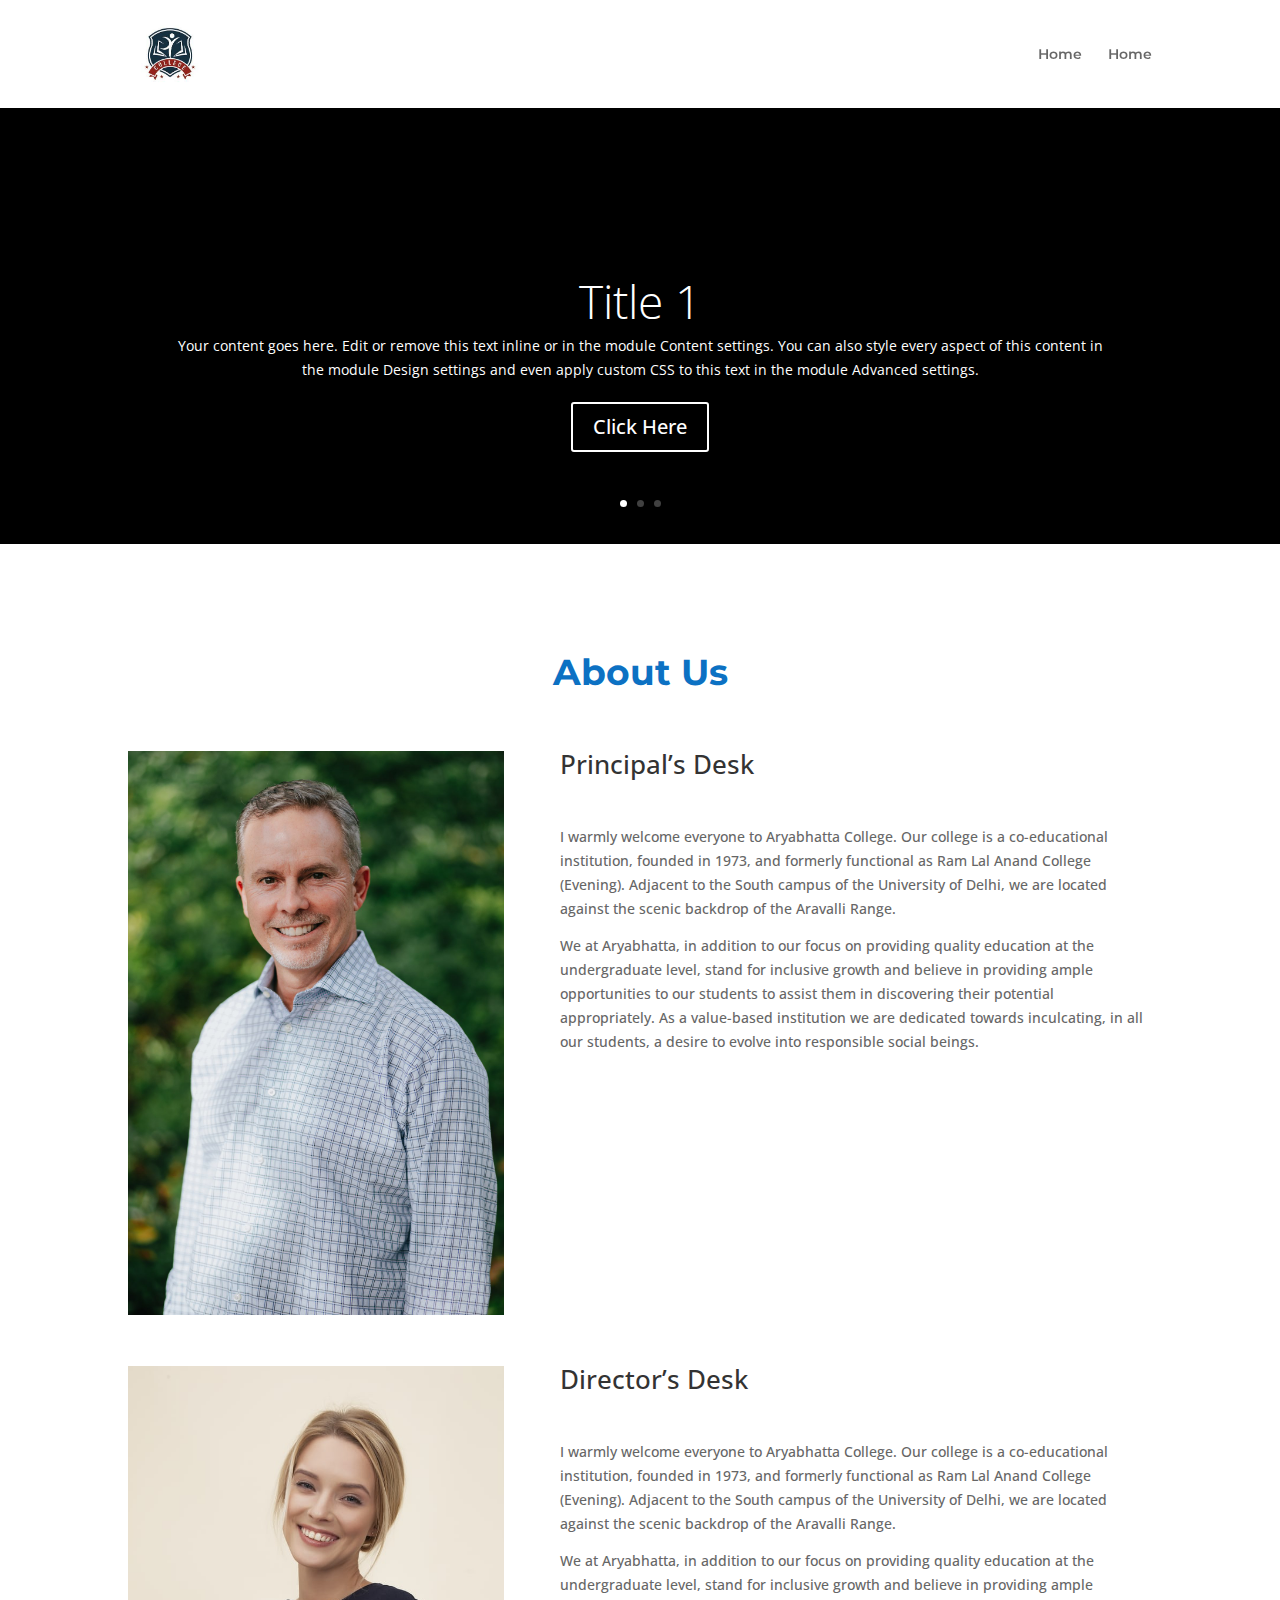
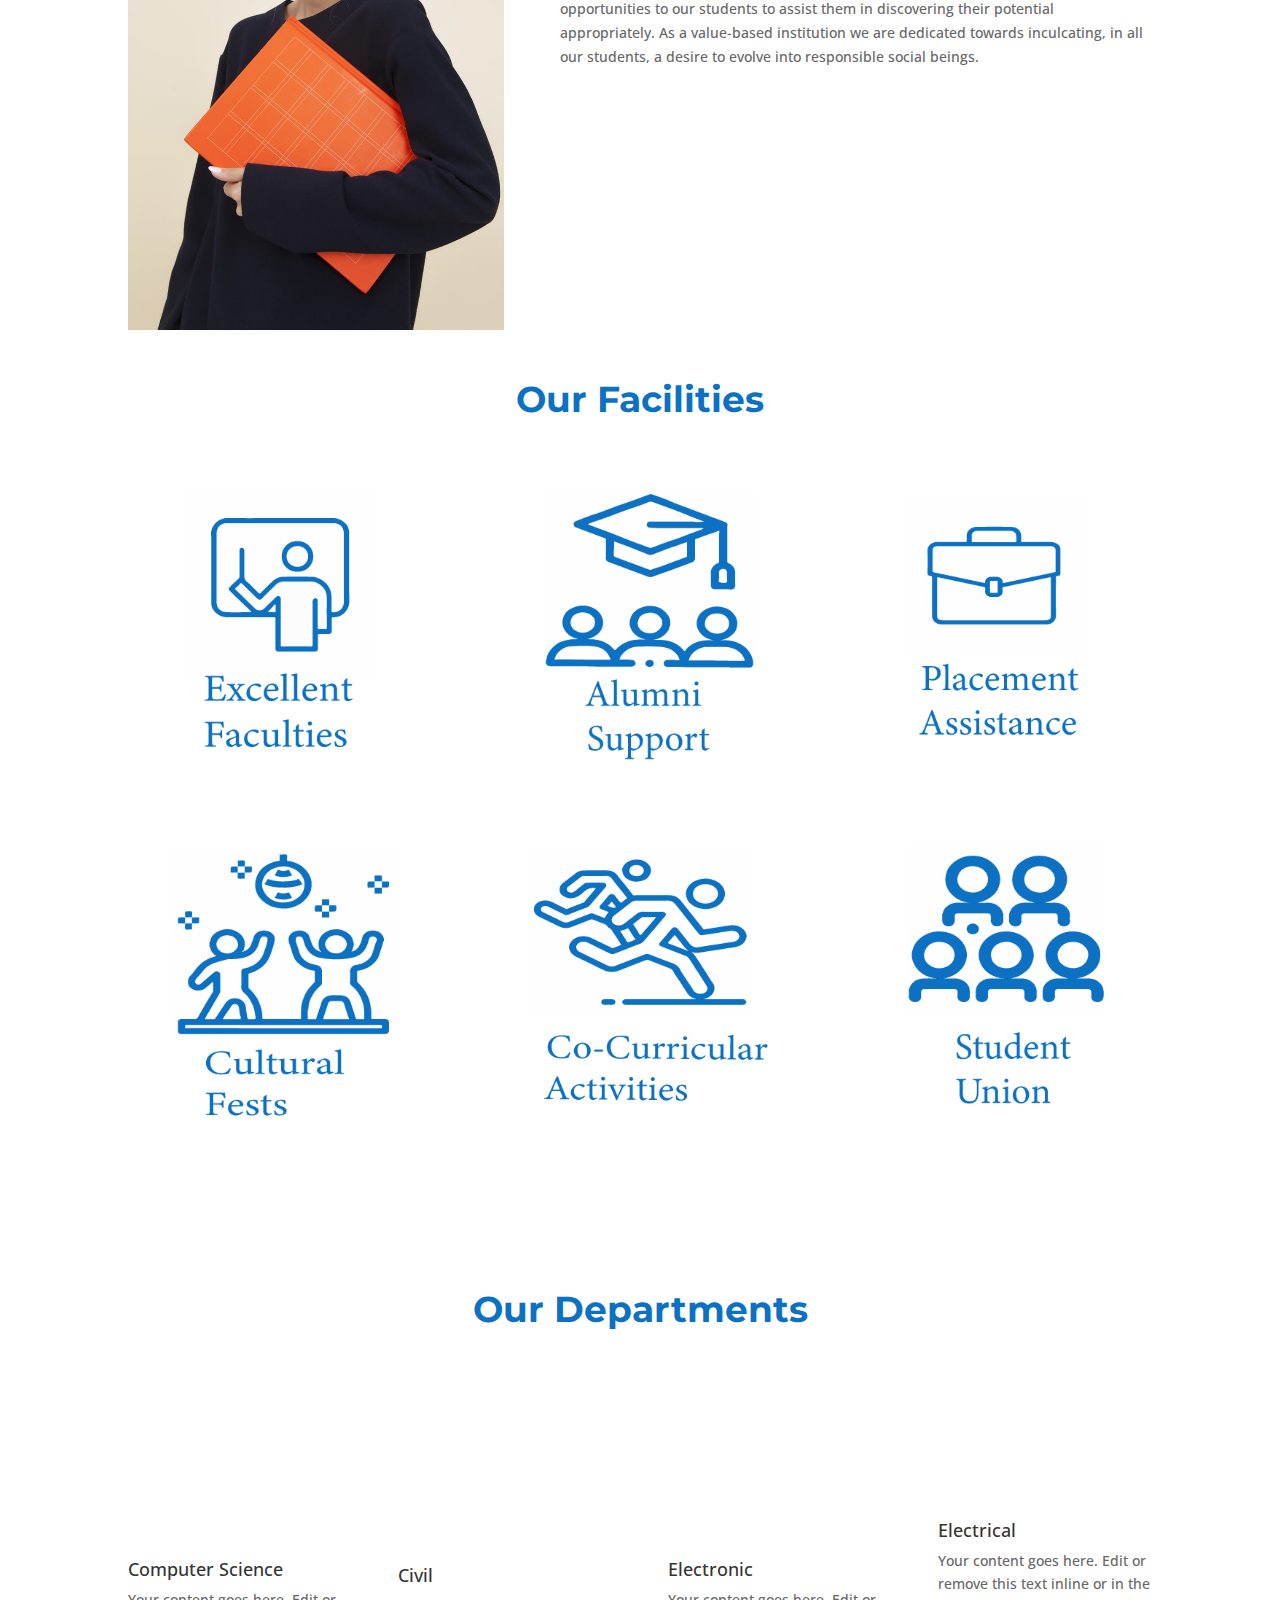
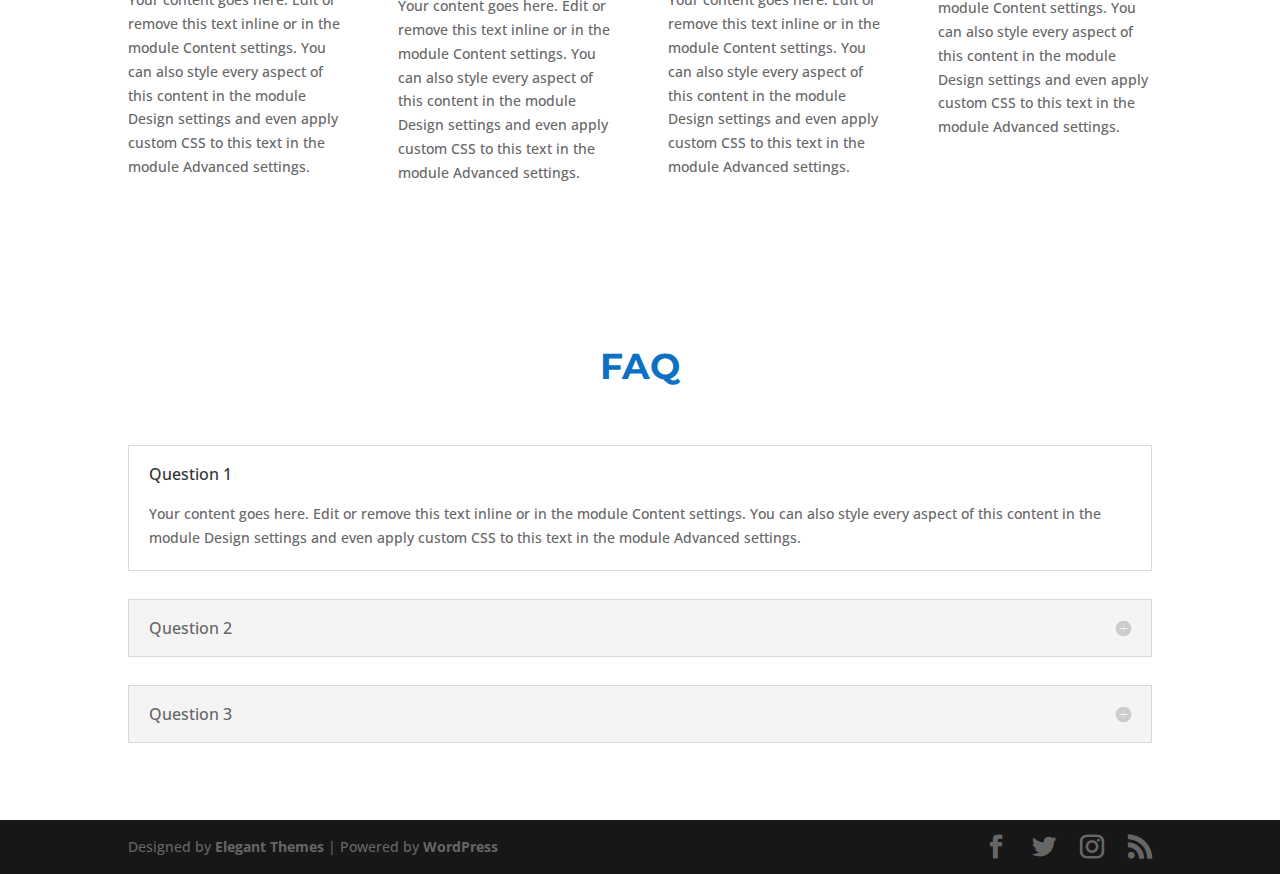
<file: index.html>
<!DOCTYPE html>
<html lang="en-US">
<head>
	<meta charset="UTF-8">
<meta http-equiv="X-UA-Compatible" content="IE=edge">
	<link rel="pingback" href="./xmlrpc.php">

	<script type="text/javascript">
		document.documentElement.className = 'js';
	</script>

	<title>College Name | University</title>
<link rel="preconnect" href="https://fonts.gstatic.com/" crossorigin>
<meta name="robots" content="max-image-preview:large">
<script type="text/javascript">
			let jqueryParams=[],jQuery=function(r){return jqueryParams=[...jqueryParams,r],jQuery},$=function(r){return jqueryParams=[...jqueryParams,r],$};window.jQuery=jQuery,window.$=jQuery;let customHeadScripts=!1;jQuery.fn=jQuery.prototype={},$.fn=jQuery.prototype={},jQuery.noConflict=function(r){if(window.jQuery)return jQuery=window.jQuery,$=window.jQuery,customHeadScripts=!0,jQuery.noConflict},jQuery.ready=function(r){jqueryParams=[...jqueryParams,r]},$.ready=function(r){jqueryParams=[...jqueryParams,r]},jQuery.load=function(r){jqueryParams=[...jqueryParams,r]},$.load=function(r){jqueryParams=[...jqueryParams,r]},jQuery.fn.ready=function(r){jqueryParams=[...jqueryParams,r]},$.fn.ready=function(r){jqueryParams=[...jqueryParams,r]};</script><link rel="dns-prefetch" href="//fonts.googleapis.com">
<link rel="alternate" type="application/rss+xml" title="College Name &raquo; Feed" href="./feed/index.html">
<link rel="alternate" type="application/rss+xml" title="College Name &raquo; Comments Feed" href="./comments/feed/index.html">
<meta content="Divi v.4.14.7" name="generator">
<style id="global-styles-inline-css" type="text/css">body{--wp--preset--color--black: #000000;--wp--preset--color--cyan-bluish-gray: #abb8c3;--wp--preset--color--white: #ffffff;--wp--preset--color--pale-pink: #f78da7;--wp--preset--color--vivid-red: #cf2e2e;--wp--preset--color--luminous-vivid-orange: #ff6900;--wp--preset--color--luminous-vivid-amber: #fcb900;--wp--preset--color--light-green-cyan: #7bdcb5;--wp--preset--color--vivid-green-cyan: #00d084;--wp--preset--color--pale-cyan-blue: #8ed1fc;--wp--preset--color--vivid-cyan-blue: #0693e3;--wp--preset--color--vivid-purple: #9b51e0;--wp--preset--gradient--vivid-cyan-blue-to-vivid-purple: linear-gradient(135deg,rgba(6,147,227,1) 0%,rgb(155,81,224) 100%);--wp--preset--gradient--light-green-cyan-to-vivid-green-cyan: linear-gradient(135deg,rgb(122,220,180) 0%,rgb(0,208,130) 100%);--wp--preset--gradient--luminous-vivid-amber-to-luminous-vivid-orange: linear-gradient(135deg,rgba(252,185,0,1) 0%,rgba(255,105,0,1) 100%);--wp--preset--gradient--luminous-vivid-orange-to-vivid-red: linear-gradient(135deg,rgba(255,105,0,1) 0%,rgb(207,46,46) 100%);--wp--preset--gradient--very-light-gray-to-cyan-bluish-gray: linear-gradient(135deg,rgb(238,238,238) 0%,rgb(169,184,195) 100%);--wp--preset--gradient--cool-to-warm-spectrum: linear-gradient(135deg,rgb(74,234,220) 0%,rgb(151,120,209) 20%,rgb(207,42,186) 40%,rgb(238,44,130) 60%,rgb(251,105,98) 80%,rgb(254,248,76) 100%);--wp--preset--gradient--blush-light-purple: linear-gradient(135deg,rgb(255,206,236) 0%,rgb(152,150,240) 100%);--wp--preset--gradient--blush-bordeaux: linear-gradient(135deg,rgb(254,205,165) 0%,rgb(254,45,45) 50%,rgb(107,0,62) 100%);--wp--preset--gradient--luminous-dusk: linear-gradient(135deg,rgb(255,203,112) 0%,rgb(199,81,192) 50%,rgb(65,88,208) 100%);--wp--preset--gradient--pale-ocean: linear-gradient(135deg,rgb(255,245,203) 0%,rgb(182,227,212) 50%,rgb(51,167,181) 100%);--wp--preset--gradient--electric-grass: linear-gradient(135deg,rgb(202,248,128) 0%,rgb(113,206,126) 100%);--wp--preset--gradient--midnight: linear-gradient(135deg,rgb(2,3,129) 0%,rgb(40,116,252) 100%);--wp--preset--duotone--dark-grayscale: url('#wp-duotone-dark-grayscale');--wp--preset--duotone--grayscale: url('#wp-duotone-grayscale');--wp--preset--duotone--purple-yellow: url('#wp-duotone-purple-yellow');--wp--preset--duotone--blue-red: url('#wp-duotone-blue-red');--wp--preset--duotone--midnight: url('#wp-duotone-midnight');--wp--preset--duotone--magenta-yellow: url('#wp-duotone-magenta-yellow');--wp--preset--duotone--purple-green: url('#wp-duotone-purple-green');--wp--preset--duotone--blue-orange: url('#wp-duotone-blue-orange');--wp--preset--font-size--small: 13px;--wp--preset--font-size--medium: 20px;--wp--preset--font-size--large: 36px;--wp--preset--font-size--x-large: 42px;}.has-black-color{color: var(--wp--preset--color--black) !important;}.has-cyan-bluish-gray-color{color: var(--wp--preset--color--cyan-bluish-gray) !important;}.has-white-color{color: var(--wp--preset--color--white) !important;}.has-pale-pink-color{color: var(--wp--preset--color--pale-pink) !important;}.has-vivid-red-color{color: var(--wp--preset--color--vivid-red) !important;}.has-luminous-vivid-orange-color{color: var(--wp--preset--color--luminous-vivid-orange) !important;}.has-luminous-vivid-amber-color{color: var(--wp--preset--color--luminous-vivid-amber) !important;}.has-light-green-cyan-color{color: var(--wp--preset--color--light-green-cyan) !important;}.has-vivid-green-cyan-color{color: var(--wp--preset--color--vivid-green-cyan) !important;}.has-pale-cyan-blue-color{color: var(--wp--preset--color--pale-cyan-blue) !important;}.has-vivid-cyan-blue-color{color: var(--wp--preset--color--vivid-cyan-blue) !important;}.has-vivid-purple-color{color: var(--wp--preset--color--vivid-purple) !important;}.has-black-background-color{background-color: var(--wp--preset--color--black) !important;}.has-cyan-bluish-gray-background-color{background-color: var(--wp--preset--color--cyan-bluish-gray) !important;}.has-white-background-color{background-color: var(--wp--preset--color--white) !important;}.has-pale-pink-background-color{background-color: var(--wp--preset--color--pale-pink) !important;}.has-vivid-red-background-color{background-color: var(--wp--preset--color--vivid-red) !important;}.has-luminous-vivid-orange-background-color{background-color: var(--wp--preset--color--luminous-vivid-orange) !important;}.has-luminous-vivid-amber-background-color{background-color: var(--wp--preset--color--luminous-vivid-amber) !important;}.has-light-green-cyan-background-color{background-color: var(--wp--preset--color--light-green-cyan) !important;}.has-vivid-green-cyan-background-color{background-color: var(--wp--preset--color--vivid-green-cyan) !important;}.has-pale-cyan-blue-background-color{background-color: var(--wp--preset--color--pale-cyan-blue) !important;}.has-vivid-cyan-blue-background-color{background-color: var(--wp--preset--color--vivid-cyan-blue) !important;}.has-vivid-purple-background-color{background-color: var(--wp--preset--color--vivid-purple) !important;}.has-black-border-color{border-color: var(--wp--preset--color--black) !important;}.has-cyan-bluish-gray-border-color{border-color: var(--wp--preset--color--cyan-bluish-gray) !important;}.has-white-border-color{border-color: var(--wp--preset--color--white) !important;}.has-pale-pink-border-color{border-color: var(--wp--preset--color--pale-pink) !important;}.has-vivid-red-border-color{border-color: var(--wp--preset--color--vivid-red) !important;}.has-luminous-vivid-orange-border-color{border-color: var(--wp--preset--color--luminous-vivid-orange) !important;}.has-luminous-vivid-amber-border-color{border-color: var(--wp--preset--color--luminous-vivid-amber) !important;}.has-light-green-cyan-border-color{border-color: var(--wp--preset--color--light-green-cyan) !important;}.has-vivid-green-cyan-border-color{border-color: var(--wp--preset--color--vivid-green-cyan) !important;}.has-pale-cyan-blue-border-color{border-color: var(--wp--preset--color--pale-cyan-blue) !important;}.has-vivid-cyan-blue-border-color{border-color: var(--wp--preset--color--vivid-cyan-blue) !important;}.has-vivid-purple-border-color{border-color: var(--wp--preset--color--vivid-purple) !important;}.has-vivid-cyan-blue-to-vivid-purple-gradient-background{background: var(--wp--preset--gradient--vivid-cyan-blue-to-vivid-purple) !important;}.has-light-green-cyan-to-vivid-green-cyan-gradient-background{background: var(--wp--preset--gradient--light-green-cyan-to-vivid-green-cyan) !important;}.has-luminous-vivid-amber-to-luminous-vivid-orange-gradient-background{background: var(--wp--preset--gradient--luminous-vivid-amber-to-luminous-vivid-orange) !important;}.has-luminous-vivid-orange-to-vivid-red-gradient-background{background: var(--wp--preset--gradient--luminous-vivid-orange-to-vivid-red) !important;}.has-very-light-gray-to-cyan-bluish-gray-gradient-background{background: var(--wp--preset--gradient--very-light-gray-to-cyan-bluish-gray) !important;}.has-cool-to-warm-spectrum-gradient-background{background: var(--wp--preset--gradient--cool-to-warm-spectrum) !important;}.has-blush-light-purple-gradient-background{background: var(--wp--preset--gradient--blush-light-purple) !important;}.has-blush-bordeaux-gradient-background{background: var(--wp--preset--gradient--blush-bordeaux) !important;}.has-luminous-dusk-gradient-background{background: var(--wp--preset--gradient--luminous-dusk) !important;}.has-pale-ocean-gradient-background{background: var(--wp--preset--gradient--pale-ocean) !important;}.has-electric-grass-gradient-background{background: var(--wp--preset--gradient--electric-grass) !important;}.has-midnight-gradient-background{background: var(--wp--preset--gradient--midnight) !important;}.has-small-font-size{font-size: var(--wp--preset--font-size--small) !important;}.has-medium-font-size{font-size: var(--wp--preset--font-size--medium) !important;}.has-large-font-size{font-size: var(--wp--preset--font-size--large) !important;}.has-x-large-font-size{font-size: var(--wp--preset--font-size--x-large) !important;}</style>
<link rel="stylesheet" id="et-divi-open-sans-css" href="https://fonts.googleapis.com/css?family=Open+Sans:300italic,400italic,600italic,700italic,800italic,400,300,600,700,800&#038;subset=latin,latin-ext&#038;display=swap" type="text/css" media="all">
<style id="divi-style-inline-inline-css" type="text/css">/*!
Theme Name: Divi
Theme URI: http://www.elegantthemes.com/gallery/divi/
Version: 4.14.7
Description: Smart. Flexible. Beautiful. Divi is the most powerful theme in our collection.
Author: Elegant Themes
Author URI: http://www.elegantthemes.com
License: GNU General Public License v2
License URI: http://www.gnu.org/licenses/gpl-2.0.html
*/

a,abbr,acronym,address,applet,b,big,blockquote,body,center,cite,code,dd,del,dfn,div,dl,dt,em,fieldset,font,form,h1,h2,h3,h4,h5,h6,html,i,iframe,img,ins,kbd,label,legend,li,object,ol,p,pre,q,s,samp,small,span,strike,strong,sub,sup,tt,u,ul,var{margin:0;padding:0;border:0;outline:0;font-size:100%;-ms-text-size-adjust:100%;-webkit-text-size-adjust:100%;vertical-align:baseline;background:transparent}body{line-height:1}ol,ul{list-style:none}blockquote,q{quotes:none}blockquote:after,blockquote:before,q:after,q:before{content:"";content:none}blockquote{margin:20px 0 30px;border-left:5px solid;padding-left:20px}:focus{outline:0}del{text-decoration:line-through}pre{overflow:auto;padding:10px}figure{margin:0}table{border-collapse:collapse;border-spacing:0}article,aside,footer,header,hgroup,nav,section{display:block}body{font-family:Open Sans,Arial,sans-serif;font-size:14px;color:#666;background-color:#fff;line-height:1.7em;font-weight:500;-webkit-font-smoothing:antialiased;-moz-osx-font-smoothing:grayscale}body.page-template-page-template-blank-php #page-container{padding-top:0!important}body.et_cover_background{background-size:cover!important;background-position:top!important;background-repeat:no-repeat!important;background-attachment:fixed}a{color:#2ea3f2}a,a:hover{text-decoration:none}p{padding-bottom:1em}p:not(.has-background):last-of-type{padding-bottom:0}p.et_normal_padding{padding-bottom:1em}strong{font-weight:700}cite,em,i{font-style:italic}code,pre{font-family:Courier New,monospace;margin-bottom:10px}ins{text-decoration:none}sub,sup{height:0;line-height:1;position:relative;vertical-align:baseline}sup{bottom:.8em}sub{top:.3em}dl{margin:0 0 1.5em}dl dt{font-weight:700}dd{margin-left:1.5em}blockquote p{padding-bottom:0}embed,iframe,object,video{max-width:100%}h1,h2,h3,h4,h5,h6{color:#333;padding-bottom:10px;line-height:1em;font-weight:500}h1 a,h2 a,h3 a,h4 a,h5 a,h6 a{color:inherit}h1{font-size:30px}h2{font-size:26px}h3{font-size:22px}h4{font-size:18px}h5{font-size:16px}h6{font-size:14px}input{-webkit-appearance:none}input[type=checkbox]{-webkit-appearance:checkbox}input[type=radio]{-webkit-appearance:radio}input.text,input.title,input[type=email],input[type=password],input[type=tel],input[type=text],select,textarea{background-color:#fff;border:1px solid #bbb;padding:2px;color:#4e4e4e}input.text:focus,input.title:focus,input[type=text]:focus,select:focus,textarea:focus{border-color:#2d3940;color:#3e3e3e}input.text,input.title,input[type=text],select,textarea{margin:0}textarea{padding:4px}button,input,select,textarea{font-family:inherit}img{max-width:100%;height:auto}.clear{clear:both}br.clear{margin:0;padding:0}.pagination{clear:both}#et_search_icon:hover,.et-social-icon a:hover,.et_password_protected_form .et_submit_button,.form-submit .et_pb_buttontton.alt.disabled,.nav-single a,.posted_in a{color:#2ea3f2}.et-search-form,blockquote{border-color:#2ea3f2}#main-content{background-color:#fff}.container{width:80%;max-width:1080px;margin:auto;position:relative}body:not(.et-tb) #main-content .container,body:not(.et-tb-has-header) #main-content .container{padding-top:58px}.et_full_width_page #main-content .container:before{display:none}.main_title{margin-bottom:20px}.et_password_protected_form .et_submit_button:hover,.form-submit .et_pb_button:hover{background:rgba(0,0,0,.05)}.et_button_icon_visible .et_pb_button{padding-right:2em;padding-left:.7em}.et_button_icon_visible .et_pb_button:after{opacity:1;margin-left:0}.et_button_left .et_pb_button:hover:after{left:.15em}.et_button_left .et_pb_button:after{margin-left:0;left:1em}.et_button_icon_visible.et_button_left .et_pb_button,.et_button_left .et_pb_button:hover,.et_button_left .et_pb_module .et_pb_button:hover{padding-left:2em;padding-right:.7em}.et_button_icon_visible.et_button_left .et_pb_button:after,.et_button_left .et_pb_button:hover:after{left:.15em}.et_password_protected_form .et_submit_button:hover,.form-submit .et_pb_button:hover{padding:.3em 1em}.et_button_no_icon .et_pb_button:after{display:none}.et_button_no_icon.et_button_icon_visible.et_button_left .et_pb_button,.et_button_no_icon.et_button_left .et_pb_button:hover,.et_button_no_icon .et_pb_button,.et_button_no_icon .et_pb_button:hover{padding:.3em 1em!important}.et_button_custom_icon .et_pb_button:after{line-height:1.7em}.et_button_custom_icon.et_button_icon_visible .et_pb_button:after,.et_button_custom_icon .et_pb_button:hover:after{margin-left:.3em}#left-area .post_format-post-format-gallery .wp-block-gallery:first-of-type{padding:0;margin-bottom:-16px}.entry-content table:not(.variations){border:1px solid #eee;margin:0 0 15px;text-align:left;width:100%}.entry-content thead th,.entry-content tr th{color:#555;font-weight:700;padding:9px 24px}.entry-content tr td{border-top:1px solid #eee;padding:6px 24px}#left-area ul,.entry-content ul,.et-l--body ul,.et-l--footer ul,.et-l--header ul{list-style-type:disc;padding:0 0 23px 1em;line-height:26px}#left-area ol,.entry-content ol,.et-l--body ol,.et-l--footer ol,.et-l--header ol{list-style-type:decimal;list-style-position:inside;padding:0 0 23px;line-height:26px}#left-area ul li ul,.entry-content ul li ol{padding:2px 0 2px 20px}#left-area ol li ul,.entry-content ol li ol,.et-l--body ol li ol,.et-l--footer ol li ol,.et-l--header ol li ol{padding:2px 0 2px 35px}#left-area ul.wp-block-gallery{display:-webkit-box;display:-ms-flexbox;display:flex;-ms-flex-wrap:wrap;flex-wrap:wrap;list-style-type:none;padding:0}#left-area ul.products{padding:0!important;line-height:1.7!important;list-style:none!important}.gallery-item a{display:block}.gallery-caption,.gallery-item a{width:90%}#wpadminbar{z-index:100001}#left-area .post-meta{font-size:14px;padding-bottom:15px}#left-area .post-meta a{text-decoration:none;color:#666}#left-area .et_featured_image{padding-bottom:7px}.single .post{padding-bottom:25px}body.single .et_audio_content{margin-bottom:-6px}.nav-single a{text-decoration:none;color:#2ea3f2;font-size:14px;font-weight:400}.nav-previous{float:left}.nav-next{float:right}.et_password_protected_form p input{background-color:#eee;border:none!important;width:100%!important;border-radius:0!important;font-size:14px;color:#999!important;padding:16px!important;-webkit-box-sizing:border-box;box-sizing:border-box}.et_password_protected_form label{display:none}.et_password_protected_form .et_submit_button{font-family:inherit;display:block;float:right;margin:8px auto 0;cursor:pointer}.post-password-required p.nocomments.container{max-width:100%}.post-password-required p.nocomments.container:before{display:none}.aligncenter,div.post .new-post .aligncenter{display:block;margin-left:auto;margin-right:auto}.wp-caption{border:1px solid #ddd;text-align:center;background-color:#f3f3f3;margin-bottom:10px;max-width:96%;padding:8px}.wp-caption.alignleft{margin:0 30px 20px 0}.wp-caption.alignright{margin:0 0 20px 30px}.wp-caption img{margin:0;padding:0;border:0}.wp-caption p.wp-caption-text{font-size:12px;padding:0 4px 5px;margin:0}.alignright{float:right}.alignleft{float:left}img.alignleft{display:inline;float:left;margin-right:15px}img.alignright{display:inline;float:right;margin-left:15px}.page.et_pb_pagebuilder_layout #main-content{background-color:transparent}body #main-content .et_builder_inner_content>h1,body #main-content .et_builder_inner_content>h2,body #main-content .et_builder_inner_content>h3,body #main-content .et_builder_inner_content>h4,body #main-content .et_builder_inner_content>h5,body #main-content .et_builder_inner_content>h6{line-height:1.4em}body #main-content .et_builder_inner_content>p{line-height:1.7em}.wp-block-pullquote{margin:20px 0 30px}.wp-block-pullquote.has-background blockquote{border-left:none}.wp-block-group.has-background{padding:1.5em 1.5em .5em}@media (min-width:981px){#left-area{width:79.125%;padding-bottom:23px}#main-content .container:before{content:"";position:absolute;top:0;height:100%;width:1px;background-color:#e2e2e2}.et_full_width_page #left-area,.et_no_sidebar #left-area{float:none;width:100%!important}.et_full_width_page #left-area{padding-bottom:0}.et_no_sidebar #main-content .container:before{display:none}}@media (max-width:980px){#page-container{padding-top:80px}.et-tb #page-container,.et-tb-has-header #page-container{padding-top:0!important}#left-area,#sidebar{width:100%!important}#main-content .container:before{display:none!important}.et_full_width_page .et_gallery_item:nth-child(4n+1){clear:none}}@media print{#page-container{padding-top:0!important}}#wp-admin-bar-et-use-visual-builder a:before{font-family:ETmodules!important;content:"\e625";font-size:30px!important;width:28px;margin-top:-3px;color:#974df3!important}#wp-admin-bar-et-use-visual-builder:hover a:before{color:#fff!important}#wp-admin-bar-et-use-visual-builder:hover a,#wp-admin-bar-et-use-visual-builder a:hover{transition:background-color .5s ease;-webkit-transition:background-color .5s ease;-moz-transition:background-color .5s ease;background-color:#7e3bd0!important;color:#fff!important}* html .clearfix,:first-child+html .clearfix{zoom:1}.iphone .et_pb_section_video_bg video::-webkit-media-controls-start-playback-button{display:none!important;-webkit-appearance:none}.et_mobile_device .et_pb_section_parallax .et_pb_parallax_css{background-attachment:scroll}.et-social-facebook a.icon:before{content:"\e093"}.et-social-twitter a.icon:before{content:"\e094"}.et-social-google-plus a.icon:before{content:"\e096"}.et-social-instagram a.icon:before{content:"\e09a"}.et-social-rss a.icon:before{content:"\e09e"}.ai1ec-single-event:after{content:" ";display:table;clear:both}.evcal_event_details .evcal_evdata_cell .eventon_details_shading_bot.eventon_details_shading_bot{z-index:3}.wp-block-divi-layout{margin-bottom:1em}*{-webkit-box-sizing:border-box;box-sizing:border-box}#et-info-email:before,#et-info-phone:before,#et_search_icon:before,.comment-reply-link:after,.et-cart-info span:before,.et-pb-arrow-next:before,.et-pb-arrow-prev:before,.et-social-icon a:before,.et_audio_container .mejs-playpause-button button:before,.et_audio_container .mejs-volume-button button:before,.et_overlay:before,.et_password_protected_form .et_submit_button:after,.et_pb_button:after,.et_pb_contact_reset:after,.et_pb_contact_submit:after,.et_pb_font_icon:before,.et_pb_newsletter_button:after,.et_pb_pricing_table_button:after,.et_pb_promo_button:after,.et_pb_testimonial:before,.et_pb_toggle_title:before,.form-submit .et_pb_button:after,.mobile_menu_bar:before,a.et_pb_more_button:after{font-family:ETmodules!important;speak:none;font-style:normal;font-weight:400;-webkit-font-feature-settings:normal;font-feature-settings:normal;font-variant:normal;text-transform:none;line-height:1;-webkit-font-smoothing:antialiased;-moz-osx-font-smoothing:grayscale;text-shadow:0 0;direction:ltr}.et-pb-icon,.et_pb_custom_button_icon.et_pb_button:after,.et_pb_login .et_pb_custom_button_icon.et_pb_button:after,.et_pb_woo_custom_button_icon .button.et_pb_custom_button_icon.et_pb_button:after,.et_pb_woo_custom_button_icon .button.et_pb_custom_button_icon.et_pb_button:hover:after{content:attr(data-icon)}.et-pb-icon{font-family:ETmodules;speak:none;font-weight:400;-webkit-font-feature-settings:normal;font-feature-settings:normal;font-variant:normal;text-transform:none;line-height:1;-webkit-font-smoothing:antialiased;font-size:96px;font-style:normal;display:inline-block;-webkit-box-sizing:border-box;box-sizing:border-box;direction:ltr}#et-ajax-saving{display:none;-webkit-transition:background .3s,-webkit-box-shadow .3s;transition:background .3s,-webkit-box-shadow .3s;transition:background .3s,box-shadow .3s;transition:background .3s,box-shadow .3s,-webkit-box-shadow .3s;-webkit-box-shadow:rgba(0,139,219,.247059) 0 0 60px;box-shadow:0 0 60px rgba(0,139,219,.247059);position:fixed;top:50%;left:50%;width:50px;height:50px;background:#fff;border-radius:50px;margin:-25px 0 0 -25px;z-index:999999;text-align:center}#et-ajax-saving img{margin:9px}.et-safe-mode-indicator,.et-safe-mode-indicator:focus,.et-safe-mode-indicator:hover{-webkit-box-shadow:0 5px 10px rgba(41,196,169,.15);box-shadow:0 5px 10px rgba(41,196,169,.15);background:#29c4a9;color:#fff;font-size:14px;font-weight:600;padding:12px;line-height:16px;border-radius:3px;position:fixed;bottom:30px;right:30px;z-index:999999;text-decoration:none;font-family:Open Sans,sans-serif;-webkit-font-smoothing:antialiased;-moz-osx-font-smoothing:grayscale}.et_pb_button{font-size:20px;font-weight:500;padding:.3em 1em;line-height:1.7em!important;background-color:transparent;background-size:cover;background-position:50%;background-repeat:no-repeat;border:2px solid;border-radius:3px;-webkit-transition-duration:.2s;transition-duration:.2s;-webkit-transition-property:all!important;transition-property:all!important}.et_pb_button,.et_pb_button_inner{position:relative}.et_pb_button:hover,.et_pb_module .et_pb_button:hover{border:2px solid transparent;padding:.3em 2em .3em .7em}.et_pb_button:hover{background-color:hsla(0,0%,100%,.2)}.et_pb_bg_layout_light.et_pb_button:hover,.et_pb_bg_layout_light .et_pb_button:hover{background-color:rgba(0,0,0,.05)}.et_pb_button:after,.et_pb_button:before{font-size:32px;line-height:1em;content:"\35";opacity:0;position:absolute;margin-left:-1em;-webkit-transition:all .2s;transition:all .2s;text-transform:none;-webkit-font-feature-settings:"kern" off;font-feature-settings:"kern" off;font-variant:none;font-style:normal;font-weight:400;text-shadow:none}.et_pb_button.et_hover_enabled:hover:after,.et_pb_button.et_pb_hovered:hover:after{-webkit-transition:none!important;transition:none!important}.et_pb_button:before{display:none}.et_pb_button:hover:after{opacity:1;margin-left:0}.et_pb_column_1_3 h1,.et_pb_column_1_4 h1,.et_pb_column_1_5 h1,.et_pb_column_1_6 h1,.et_pb_column_2_5 h1{font-size:26px}.et_pb_column_1_3 h2,.et_pb_column_1_4 h2,.et_pb_column_1_5 h2,.et_pb_column_1_6 h2,.et_pb_column_2_5 h2{font-size:23px}.et_pb_column_1_3 h3,.et_pb_column_1_4 h3,.et_pb_column_1_5 h3,.et_pb_column_1_6 h3,.et_pb_column_2_5 h3{font-size:20px}.et_pb_column_1_3 h4,.et_pb_column_1_4 h4,.et_pb_column_1_5 h4,.et_pb_column_1_6 h4,.et_pb_column_2_5 h4{font-size:18px}.et_pb_column_1_3 h5,.et_pb_column_1_4 h5,.et_pb_column_1_5 h5,.et_pb_column_1_6 h5,.et_pb_column_2_5 h5{font-size:16px}.et_pb_column_1_3 h6,.et_pb_column_1_4 h6,.et_pb_column_1_5 h6,.et_pb_column_1_6 h6,.et_pb_column_2_5 h6{font-size:15px}.et_pb_bg_layout_dark,.et_pb_bg_layout_dark h1,.et_pb_bg_layout_dark h2,.et_pb_bg_layout_dark h3,.et_pb_bg_layout_dark h4,.et_pb_bg_layout_dark h5,.et_pb_bg_layout_dark h6{color:#fff!important}.et_pb_module.et_pb_text_align_left{text-align:left}.et_pb_module.et_pb_text_align_center{text-align:center}.et_pb_module.et_pb_text_align_right{text-align:right}.et_pb_module.et_pb_text_align_justified{text-align:justify}.clearfix:after{visibility:hidden;display:block;font-size:0;content:" ";clear:both;height:0}.et_pb_bg_layout_light .et_pb_more_button{color:#2ea3f2}.et_builder_inner_content{position:relative;z-index:1}header .et_builder_inner_content{z-index:2}.et_pb_css_mix_blend_mode_passthrough{mix-blend-mode:unset!important}.et_pb_image_container{margin:-20px -20px 29px}.et_pb_module_inner{position:relative}.et_hover_enabled_preview{z-index:2}.et_hover_enabled:hover{position:relative;z-index:2}.et_pb_all_tabs,.et_pb_module,.et_pb_posts_nav a,.et_pb_tab,.et_pb_with_background{background-size:cover;background-position:50%;background-repeat:no-repeat}.et_pb_with_border{position:relative;border:0 solid #333}.post-password-required .et_pb_row{padding:0;width:100%}.post-password-required .et_password_protected_form{min-height:0}body.et_pb_pagebuilder_layout.et_pb_show_title .post-password-required .et_password_protected_form h1,body:not(.et_pb_pagebuilder_layout) .post-password-required .et_password_protected_form h1{display:none}.et_pb_no_bg{padding:0!important}.et_overlay.et_pb_inline_icon:before,.et_pb_inline_icon:before{content:attr(data-icon)}.et_pb_more_button{color:inherit;text-shadow:none;text-decoration:none;display:inline-block;margin-top:20px}.et_parallax_bg_wrap{overflow:hidden;position:absolute;top:0;right:0;bottom:0;left:0}.et_parallax_bg{background-repeat:no-repeat;background-position:top;background-size:cover;position:absolute;bottom:0;left:0;width:100%;height:100%;display:block}.et_parallax_bg.et_parallax_bg__hover,.et_parallax_bg.et_parallax_bg_phone,.et_parallax_bg.et_parallax_bg_tablet,.et_pb_section_parallax_hover:hover .et_parallax_bg:not(.et_parallax_bg__hover){display:none}.et_pb_section_parallax_hover:hover .et_parallax_bg.et_parallax_bg__hover{display:block}.et_pb_module.et_pb_section_parallax,.et_pb_posts_nav a.et_pb_section_parallax,.et_pb_tab.et_pb_section_parallax{position:relative}.et_pb_section_parallax .et_pb_parallax_css,.et_pb_slides .et_parallax_bg.et_pb_parallax_css{background-attachment:fixed}body.et-bfb .et_pb_section_parallax .et_pb_parallax_css,body.et-bfb .et_pb_slides .et_parallax_bg.et_pb_parallax_css{background-attachment:scroll;bottom:auto}.et_pb_section_parallax.et_pb_column .et_pb_module,.et_pb_section_parallax.et_pb_row .et_pb_column,.et_pb_section_parallax.et_pb_row .et_pb_module{z-index:9;position:relative}.et_pb_more_button:hover:after{opacity:1;margin-left:0}.et_pb_preload .et_pb_section_video_bg,.et_pb_preload>div{visibility:hidden}.et_pb_preload,.et_pb_section.et_pb_section_video.et_pb_preload{position:relative;background:#464646!important}.et_pb_preload:before{content:"";position:absolute;top:50%;left:50%;background:url(./wp-content/themes/Divi/includes/builder/styles/images/preloader.gif) no-repeat;border-radius:32px;width:32px;height:32px;margin:-16px 0 0 -16px}.box-shadow-overlay{position:absolute;top:0;left:0;width:100%;height:100%;z-index:10;pointer-events:none}.et_pb_section>.box-shadow-overlay~.et_pb_row{z-index:11}.et_pb_row>.box-shadow-overlay{z-index:8}.has-box-shadow-overlay{position:relative}.et_clickable{cursor:pointer}.screen-reader-text{border:0;clip:rect(1px,1px,1px,1px);-webkit-clip-path:inset(50%);clip-path:inset(50%);height:1px;margin:-1px;overflow:hidden;padding:0;position:absolute!important;width:1px;word-wrap:normal!important}.et_multi_view_hidden,.et_multi_view_hidden_image{display:none!important}@keyframes multi-view-image-fade{0%{opacity:0}10%{opacity:.1}20%{opacity:.2}30%{opacity:.3}40%{opacity:.4}50%{opacity:.5}60%{opacity:.6}70%{opacity:.7}80%{opacity:.8}90%{opacity:.9}to{opacity:1}}.et_multi_view_image__loading{visibility:hidden}.et_multi_view_image__loaded{-webkit-animation:multi-view-image-fade .5s;animation:multi-view-image-fade .5s}#et-pb-motion-effects-offset-tracker{visibility:hidden!important;opacity:0;position:absolute;top:0;left:0}.et-pb-before-scroll-animation{opacity:0}header.et-l.et-l--header:after{clear:both;display:block;content:""}.et_pb_module{-webkit-animation-timing-function:linear;animation-timing-function:linear;-webkit-animation-duration:.2s;animation-duration:.2s}@-webkit-keyframes fadeBottom{0%{opacity:0;-webkit-transform:translateY(10%);transform:translateY(10%)}to{opacity:1;-webkit-transform:translateY(0);transform:translateY(0)}}@keyframes fadeBottom{0%{opacity:0;-webkit-transform:translateY(10%);transform:translateY(10%)}to{opacity:1;-webkit-transform:translateY(0);transform:translateY(0)}}@-webkit-keyframes fadeLeft{0%{opacity:0;-webkit-transform:translateX(-10%);transform:translateX(-10%)}to{opacity:1;-webkit-transform:translateX(0);transform:translateX(0)}}@keyframes fadeLeft{0%{opacity:0;-webkit-transform:translateX(-10%);transform:translateX(-10%)}to{opacity:1;-webkit-transform:translateX(0);transform:translateX(0)}}@-webkit-keyframes fadeRight{0%{opacity:0;-webkit-transform:translateX(10%);transform:translateX(10%)}to{opacity:1;-webkit-transform:translateX(0);transform:translateX(0)}}@keyframes fadeRight{0%{opacity:0;-webkit-transform:translateX(10%);transform:translateX(10%)}to{opacity:1;-webkit-transform:translateX(0);transform:translateX(0)}}@-webkit-keyframes fadeTop{0%{opacity:0;-webkit-transform:translateY(-10%);transform:translateY(-10%)}to{opacity:1;-webkit-transform:translateX(0);transform:translateX(0)}}@keyframes fadeTop{0%{opacity:0;-webkit-transform:translateY(-10%);transform:translateY(-10%)}to{opacity:1;-webkit-transform:translateX(0);transform:translateX(0)}}@-webkit-keyframes fadeIn{0%{opacity:0}to{opacity:1}}@keyframes fadeIn{0%{opacity:0}to{opacity:1}}.et-waypoint:not(.et_pb_counters){opacity:0}@media (min-width:981px){.et_pb_section.et_section_specialty div.et_pb_row .et_pb_column .et_pb_column .et_pb_module.et-last-child,.et_pb_section.et_section_specialty div.et_pb_row .et_pb_column .et_pb_column .et_pb_module:last-child,.et_pb_section.et_section_specialty div.et_pb_row .et_pb_column .et_pb_row_inner .et_pb_column .et_pb_module.et-last-child,.et_pb_section.et_section_specialty div.et_pb_row .et_pb_column .et_pb_row_inner .et_pb_column .et_pb_module:last-child,.et_pb_section div.et_pb_row .et_pb_column .et_pb_module.et-last-child,.et_pb_section div.et_pb_row .et_pb_column .et_pb_module:last-child{margin-bottom:0}}@media (max-width:980px){.et_overlay.et_pb_inline_icon_tablet:before,.et_pb_inline_icon_tablet:before{content:attr(data-icon-tablet)}.et_parallax_bg.et_parallax_bg_tablet_exist{display:none}.et_parallax_bg.et_parallax_bg_tablet{display:block}.et_pb_column .et_pb_module{margin-bottom:30px}.et_pb_row .et_pb_column .et_pb_module.et-last-child,.et_pb_row .et_pb_column .et_pb_module:last-child,.et_section_specialty .et_pb_row .et_pb_column .et_pb_module.et-last-child,.et_section_specialty .et_pb_row .et_pb_column .et_pb_module:last-child{margin-bottom:0}.et_pb_more_button{display:inline-block!important}.et_pb_bg_layout_light_tablet.et_pb_button,.et_pb_bg_layout_light_tablet.et_pb_module.et_pb_button,.et_pb_bg_layout_light_tablet .et_pb_more_button{color:#2ea3f2}.et_pb_bg_layout_light_tablet .et_pb_forgot_password a{color:#666}.et_pb_bg_layout_light_tablet h1,.et_pb_bg_layout_light_tablet h2,.et_pb_bg_layout_light_tablet h3,.et_pb_bg_layout_light_tablet h4,.et_pb_bg_layout_light_tablet h5,.et_pb_bg_layout_light_tablet h6{color:#333!important}.et_pb_module .et_pb_bg_layout_light_tablet.et_pb_button{color:#2ea3f2!important}.et_pb_bg_layout_light_tablet{color:#666!important}.et_pb_bg_layout_dark_tablet,.et_pb_bg_layout_dark_tablet h1,.et_pb_bg_layout_dark_tablet h2,.et_pb_bg_layout_dark_tablet h3,.et_pb_bg_layout_dark_tablet h4,.et_pb_bg_layout_dark_tablet h5,.et_pb_bg_layout_dark_tablet h6{color:#fff!important}.et_pb_bg_layout_dark_tablet.et_pb_button,.et_pb_bg_layout_dark_tablet.et_pb_module.et_pb_button,.et_pb_bg_layout_dark_tablet .et_pb_more_button{color:inherit}.et_pb_bg_layout_dark_tablet .et_pb_forgot_password a{color:#fff}.et_pb_module.et_pb_text_align_left-tablet{text-align:left}.et_pb_module.et_pb_text_align_center-tablet{text-align:center}.et_pb_module.et_pb_text_align_right-tablet{text-align:right}.et_pb_module.et_pb_text_align_justified-tablet{text-align:justify}}@media (max-width:767px){.et_pb_more_button{display:inline-block!important}.et_overlay.et_pb_inline_icon_phone:before,.et_pb_inline_icon_phone:before{content:attr(data-icon-phone)}.et_parallax_bg.et_parallax_bg_phone_exist{display:none}.et_parallax_bg.et_parallax_bg_phone{display:block}.et-hide-mobile{display:none!important}.et_pb_bg_layout_light_phone.et_pb_button,.et_pb_bg_layout_light_phone.et_pb_module.et_pb_button,.et_pb_bg_layout_light_phone .et_pb_more_button{color:#2ea3f2}.et_pb_bg_layout_light_phone .et_pb_forgot_password a{color:#666}.et_pb_bg_layout_light_phone h1,.et_pb_bg_layout_light_phone h2,.et_pb_bg_layout_light_phone h3,.et_pb_bg_layout_light_phone h4,.et_pb_bg_layout_light_phone h5,.et_pb_bg_layout_light_phone h6{color:#333!important}.et_pb_module .et_pb_bg_layout_light_phone.et_pb_button{color:#2ea3f2!important}.et_pb_bg_layout_light_phone{color:#666!important}.et_pb_bg_layout_dark_phone,.et_pb_bg_layout_dark_phone h1,.et_pb_bg_layout_dark_phone h2,.et_pb_bg_layout_dark_phone h3,.et_pb_bg_layout_dark_phone h4,.et_pb_bg_layout_dark_phone h5,.et_pb_bg_layout_dark_phone h6{color:#fff!important}.et_pb_bg_layout_dark_phone.et_pb_button,.et_pb_bg_layout_dark_phone.et_pb_module.et_pb_button,.et_pb_bg_layout_dark_phone .et_pb_more_button{color:inherit}.et_pb_module .et_pb_bg_layout_dark_phone.et_pb_button{color:#fff!important}.et_pb_bg_layout_dark_phone .et_pb_forgot_password a{color:#fff}.et_pb_module.et_pb_text_align_left-phone{text-align:left}.et_pb_module.et_pb_text_align_center-phone{text-align:center}.et_pb_module.et_pb_text_align_right-phone{text-align:right}.et_pb_module.et_pb_text_align_justified-phone{text-align:justify}}@media (max-width:479px){a.et_pb_more_button{display:block}}@media (min-width:768px) and (max-width:980px){[data-et-multi-view-load-tablet-hidden=true]:not(.et_multi_view_swapped){display:none!important}}@media (max-width:767px){[data-et-multi-view-load-phone-hidden=true]:not(.et_multi_view_swapped){display:none!important}}.et_pb_menu.et_pb_menu--style-inline_centered_logo .et_pb_menu__menu nav ul{-webkit-box-pack:center;-ms-flex-pack:center;justify-content:center}@-webkit-keyframes multi-view-image-fade{0%{-webkit-transform:scale(1);transform:scale(1);opacity:1}50%{-webkit-transform:scale(1.01);transform:scale(1.01);opacity:1}to{-webkit-transform:scale(1);transform:scale(1);opacity:1}}</style>
<style id="divi-dynamic-critical-inline-css" type="text/css">@font-face{font-family:ETmodules;font-display:block;src:url(./wp-content/themes/Divi/core/admin/fonts/modules/base/modules.eot);src:url(./wp-content/themes/Divi/core/admin/fonts/modules/base/modules.eot?#iefix) format("embedded-opentype"),url(./wp-content/themes/Divi/core/admin/fonts/modules/base/modules.ttf) format("truetype"),url(./wp-content/themes/Divi/core/admin/fonts/modules/base/modules.woff) format("woff"),url(./wp-content/themes/Divi/core/admin/fonts/modules/base/modules.svg#ETmodules) format("svg");font-weight:400;font-style:normal}
@media (min-width:981px){.et_pb_gutters3 .et_pb_column,.et_pb_gutters3.et_pb_row .et_pb_column{margin-right:5.5%}.et_pb_gutters3 .et_pb_column_4_4,.et_pb_gutters3.et_pb_row .et_pb_column_4_4{width:100%}.et_pb_gutters3 .et_pb_column_4_4 .et_pb_module,.et_pb_gutters3.et_pb_row .et_pb_column_4_4 .et_pb_module{margin-bottom:2.75%}.et_pb_gutters3 .et_pb_column_3_4,.et_pb_gutters3.et_pb_row .et_pb_column_3_4{width:73.625%}.et_pb_gutters3 .et_pb_column_3_4 .et_pb_module,.et_pb_gutters3.et_pb_row .et_pb_column_3_4 .et_pb_module{margin-bottom:3.735%}.et_pb_gutters3 .et_pb_column_2_3,.et_pb_gutters3.et_pb_row .et_pb_column_2_3{width:64.833%}.et_pb_gutters3 .et_pb_column_2_3 .et_pb_module,.et_pb_gutters3.et_pb_row .et_pb_column_2_3 .et_pb_module{margin-bottom:4.242%}.et_pb_gutters3 .et_pb_column_3_5,.et_pb_gutters3.et_pb_row .et_pb_column_3_5{width:57.8%}.et_pb_gutters3 .et_pb_column_3_5 .et_pb_module,.et_pb_gutters3.et_pb_row .et_pb_column_3_5 .et_pb_module{margin-bottom:4.758%}.et_pb_gutters3 .et_pb_column_1_2,.et_pb_gutters3.et_pb_row .et_pb_column_1_2{width:47.25%}.et_pb_gutters3 .et_pb_column_1_2 .et_pb_module,.et_pb_gutters3.et_pb_row .et_pb_column_1_2 .et_pb_module{margin-bottom:5.82%}.et_pb_gutters3 .et_pb_column_2_5,.et_pb_gutters3.et_pb_row .et_pb_column_2_5{width:36.7%}.et_pb_gutters3 .et_pb_column_2_5 .et_pb_module,.et_pb_gutters3.et_pb_row .et_pb_column_2_5 .et_pb_module{margin-bottom:7.493%}.et_pb_gutters3 .et_pb_column_1_3,.et_pb_gutters3.et_pb_row .et_pb_column_1_3{width:29.6667%}.et_pb_gutters3 .et_pb_column_1_3 .et_pb_module,.et_pb_gutters3.et_pb_row .et_pb_column_1_3 .et_pb_module{margin-bottom:9.27%}.et_pb_gutters3 .et_pb_column_1_4,.et_pb_gutters3.et_pb_row .et_pb_column_1_4{width:20.875%}.et_pb_gutters3 .et_pb_column_1_4 .et_pb_module,.et_pb_gutters3.et_pb_row .et_pb_column_1_4 .et_pb_module{margin-bottom:13.174%}.et_pb_gutters3 .et_pb_column_1_5,.et_pb_gutters3.et_pb_row .et_pb_column_1_5{width:15.6%}.et_pb_gutters3 .et_pb_column_1_5 .et_pb_module,.et_pb_gutters3.et_pb_row .et_pb_column_1_5 .et_pb_module{margin-bottom:17.628%}.et_pb_gutters3 .et_pb_column_1_6,.et_pb_gutters3.et_pb_row .et_pb_column_1_6{width:12.0833%}.et_pb_gutters3 .et_pb_column_1_6 .et_pb_module,.et_pb_gutters3.et_pb_row .et_pb_column_1_6 .et_pb_module{margin-bottom:22.759%}.et_pb_gutters3 .et_full_width_page.woocommerce-page ul.products li.product{width:20.875%;margin-right:5.5%;margin-bottom:5.5%}.et_pb_gutters3.et_left_sidebar.woocommerce-page #main-content ul.products li.product,.et_pb_gutters3.et_right_sidebar.woocommerce-page #main-content ul.products li.product{width:28.353%;margin-right:7.47%}.et_pb_gutters3.et_left_sidebar.woocommerce-page #main-content ul.products.columns-1 li.product,.et_pb_gutters3.et_right_sidebar.woocommerce-page #main-content ul.products.columns-1 li.product{width:100%;margin-right:0}.et_pb_gutters3.et_left_sidebar.woocommerce-page #main-content ul.products.columns-2 li.product,.et_pb_gutters3.et_right_sidebar.woocommerce-page #main-content ul.products.columns-2 li.product{width:48%;margin-right:4%}.et_pb_gutters3.et_left_sidebar.woocommerce-page #main-content ul.products.columns-2 li:nth-child(2n+2),.et_pb_gutters3.et_right_sidebar.woocommerce-page #main-content ul.products.columns-2 li:nth-child(2n+2){margin-right:0}.et_pb_gutters3.et_left_sidebar.woocommerce-page #main-content ul.products.columns-2 li:nth-child(3n+1),.et_pb_gutters3.et_right_sidebar.woocommerce-page #main-content ul.products.columns-2 li:nth-child(3n+1){clear:none}}
#et-secondary-menu li,#top-menu li{word-wrap:break-word}.nav li ul,.et_mobile_menu{border-color:#2EA3F2}.mobile_menu_bar:before,.mobile_menu_bar:after,#top-menu li.current-menu-ancestor>a,#top-menu li.current-menu-item>a{color:#2EA3F2}#main-header{-webkit-transition:background-color 0.4s, color 0.4s, opacity 0.4s ease-in-out, -webkit-transform 0.4s;transition:background-color 0.4s, color 0.4s, opacity 0.4s ease-in-out, -webkit-transform 0.4s;transition:background-color 0.4s, color 0.4s, transform 0.4s, opacity 0.4s ease-in-out;transition:background-color 0.4s, color 0.4s, transform 0.4s, opacity 0.4s ease-in-out, -webkit-transform 0.4s}#main-header.et-disabled-animations *{-webkit-transition-duration:0s !important;transition-duration:0s !important}.container{text-align:left;position:relative}.et_fixed_nav.et_show_nav #page-container{padding-top:80px}.et_fixed_nav.et_show_nav.et-tb #page-container,.et_fixed_nav.et_show_nav.et-tb-has-header #page-container{padding-top:0 !important}.et_fixed_nav.et_show_nav.et_secondary_nav_enabled #page-container{padding-top:111px}.et_fixed_nav.et_show_nav.et_secondary_nav_enabled.et_header_style_centered #page-container{padding-top:177px}.et_fixed_nav.et_show_nav.et_header_style_centered #page-container{padding-top:147px}.et_fixed_nav #main-header{position:fixed}.et_header_style_left #et-top-navigation{padding-top:33px}.et_header_style_left #et-top-navigation nav>ul>li>a{padding-bottom:33px}.et_header_style_left .logo_container{position:absolute;height:100%;width:100%}.et_header_style_left #et-top-navigation .mobile_menu_bar{padding-bottom:24px}.et_hide_search_icon #et_top_search{display:none !important}#logo{width:auto;-webkit-transition:all 0.4s ease-in-out;transition:all 0.4s ease-in-out;margin-bottom:0;max-height:54%;display:inline-block;float:none;vertical-align:middle;-webkit-transform:translate3d(0, 0, 0)}.et_pb_svg_logo #logo{height:54%}.logo_container{-webkit-transition:all 0.4s ease-in-out;transition:all 0.4s ease-in-out}span.logo_helper{display:inline-block;height:100%;vertical-align:middle;width:0}.safari .centered-inline-logo-wrap{-webkit-transform:translate3d(0, 0, 0);-webkit-transition:all 0.4s ease-in-out;transition:all 0.4s ease-in-out}#et-define-logo-wrap img{width:100%}.gecko #et-define-logo-wrap.svg-logo{position:relative !important}#top-menu-nav,#top-menu{line-height:0}#et-top-navigation{font-weight:600}.et_fixed_nav #et-top-navigation{-webkit-transition:all 0.4s ease-in-out;transition:all 0.4s ease-in-out}.et-cart-info span:before{content:"\e07a";margin-right:10px;position:relative}nav#top-menu-nav,#top-menu,nav.et-menu-nav,.et-menu{float:left}#top-menu li{display:inline-block;font-size:14px;padding-right:22px}#top-menu>li:last-child{padding-right:0}.et_fullwidth_nav.et_non_fixed_nav.et_header_style_left #top-menu>li:last-child>ul.sub-menu{right:0}#top-menu a{color:rgba(0,0,0,0.6);text-decoration:none;display:block;position:relative;-webkit-transition:all 0.4s ease-in-out;transition:all 0.4s ease-in-out}#top-menu-nav>ul>li>a:hover{opacity:0.7;-webkit-transition:all 0.4s ease-in-out;transition:all 0.4s ease-in-out}#et_search_icon:before{content:"\55";font-size:17px;left:0;position:absolute;top:-3px}#et_search_icon:hover{cursor:pointer}#et_top_search{float:right;margin:3px 0 0 22px;position:relative;display:block;width:18px}#et_top_search.et_search_opened{position:absolute;width:100%}.et-search-form{top:0;bottom:0;right:0;position:absolute;z-index:1000;width:100%}.et-search-form input{width:90%;border:none;color:#333;position:absolute;top:0;bottom:0;right:30px;margin:auto;background:transparent}.et-search-form .et-search-field::-ms-clear{width:0;height:0;display:none}.et_search_form_container{-webkit-animation:none;animation:none;-o-animation:none}.container.et_search_form_container{position:relative;opacity:0;height:1px}.container.et_search_form_container.et_pb_search_visible{z-index:999;-webkit-animation:fadeInTop 1s 1 cubic-bezier(0.77, 0, 0.175, 1);animation:fadeInTop 1s 1 cubic-bezier(0.77, 0, 0.175, 1)}.et_pb_search_visible.et_pb_no_animation{opacity:1}.et_pb_search_form_hidden{-webkit-animation:fadeOutTop 1s 1 cubic-bezier(0.77, 0, 0.175, 1);animation:fadeOutTop 1s 1 cubic-bezier(0.77, 0, 0.175, 1)}span.et_close_search_field{display:block;width:30px;height:30px;z-index:99999;position:absolute;right:0;cursor:pointer;top:0;bottom:0;margin:auto}span.et_close_search_field:after{font-family:'ETmodules';content:'\4d';speak:none;font-weight:normal;font-variant:normal;text-transform:none;line-height:1;-webkit-font-smoothing:antialiased;font-size:32px;display:inline-block;-webkit-box-sizing:border-box;box-sizing:border-box}.container.et_menu_container{z-index:99}.container.et_search_form_container.et_pb_search_form_hidden{z-index:1 !important}.et_search_outer{width:100%;overflow:hidden;position:absolute;top:0}.container.et_pb_menu_hidden{z-index:-1}form.et-search-form{background:rgba(0,0,0,0) !important}input[type="search"]::-webkit-search-cancel-button{-webkit-appearance:none}.et-cart-info{color:inherit}#et-top-navigation .et-cart-info{float:left;margin:-2px 0 0 22px;font-size:16px}#et-top-navigation{float:right}#top-menu li li{padding:0 20px;margin:0}#top-menu li li a{padding:6px 20px;width:200px}.nav li.et-touch-hover>ul{opacity:1;visibility:visible}#top-menu .menu-item-has-children>a:first-child:after,#et-secondary-nav .menu-item-has-children>a:first-child:after{font-family:'ETmodules';content:"3";font-size:16px;position:absolute;right:0;top:0;font-weight:800}#top-menu .menu-item-has-children>a:first-child,#et-secondary-nav .menu-item-has-children>a:first-child{padding-right:20px}#top-menu li .menu-item-has-children>a:first-child{padding-right:40px}#top-menu li .menu-item-has-children>a:first-child:after{right:20px;top:6px}#top-menu li.mega-menu{position:inherit}#top-menu li.mega-menu>ul{padding:30px 20px;position:absolute !important;width:100%;left:0 !important}#top-menu li.mega-menu ul li{margin:0;float:left !important;display:block !important;padding:0 !important}#top-menu li.mega-menu>ul>li:nth-of-type(4n){clear:right}#top-menu li.mega-menu>ul>li:nth-of-type(4n+1){clear:left}#top-menu li.mega-menu ul li li{width:100%}#top-menu li.mega-menu li>ul{-webkit-animation:none !important;animation:none !important;padding:0px;border:none;left:auto;top:auto;width:90% !important;position:relative;-webkit-box-shadow:none;box-shadow:none}#top-menu li.mega-menu li ul{visibility:visible;opacity:1;display:none}#top-menu li.mega-menu.et-hover li ul{display:block}#top-menu li.mega-menu.et-hover>ul{opacity:1 !important;visibility:visible !important}#top-menu li.mega-menu>ul>li>a{width:90%;padding:0 20px 10px}#top-menu li.mega-menu>ul>li>a:first-child{padding-top:0 !important;font-weight:bold;border-bottom:1px solid rgba(0,0,0,0.03)}#top-menu li.mega-menu>ul>li>a:first-child:hover{background-color:transparent !important}#top-menu li.mega-menu li>a{width:100%}#top-menu li.mega-menu.mega-menu-parent li li,#top-menu li.mega-menu.mega-menu-parent li>a{width:100% !important}#top-menu li.mega-menu.mega-menu-parent li>.sub-menu{float:left;width:100% !important}#top-menu li.mega-menu>ul>li{width:25%;margin:0}#top-menu li.mega-menu.mega-menu-parent-3>ul>li{width:33.33%}#top-menu li.mega-menu.mega-menu-parent-2>ul>li{width:50%}#top-menu li.mega-menu.mega-menu-parent-1>ul>li{width:100%}#top-menu li.mega-menu .menu-item-has-children>a:first-child:after{display:none}#top-menu li.mega-menu>ul>li>ul>li{width:100%;margin:0}#et_mobile_nav_menu{float:right;display:none}.mobile_menu_bar{position:relative;display:block;line-height:0}.mobile_menu_bar:before,.et_toggle_slide_menu:after{content:"\61";font-size:32px;left:0;position:relative;top:0;cursor:pointer}.mobile_nav .select_page{display:none}.et_pb_menu_hidden #top-menu,.et_pb_menu_hidden #et_search_icon:before,.et_pb_menu_hidden .et-cart-info{opacity:0;-webkit-animation:fadeOutBottom 1s 1 cubic-bezier(0.77, 0, 0.175, 1);animation:fadeOutBottom 1s 1 cubic-bezier(0.77, 0, 0.175, 1)}.et_pb_menu_visible #top-menu,.et_pb_menu_visible #et_search_icon:before,.et_pb_menu_visible .et-cart-info{z-index:99;opacity:1;-webkit-animation:fadeInBottom 1s 1 cubic-bezier(0.77, 0, 0.175, 1);animation:fadeInBottom 1s 1 cubic-bezier(0.77, 0, 0.175, 1)}.et_pb_menu_hidden #top-menu,.et_pb_menu_hidden #et_search_icon:before,.et_pb_menu_hidden .mobile_menu_bar{opacity:0;-webkit-animation:fadeOutBottom 1s 1 cubic-bezier(0.77, 0, 0.175, 1);animation:fadeOutBottom 1s 1 cubic-bezier(0.77, 0, 0.175, 1)}.et_pb_menu_visible #top-menu,.et_pb_menu_visible #et_search_icon:before,.et_pb_menu_visible .mobile_menu_bar{z-index:99;opacity:1;-webkit-animation:fadeInBottom 1s 1 cubic-bezier(0.77, 0, 0.175, 1);animation:fadeInBottom 1s 1 cubic-bezier(0.77, 0, 0.175, 1)}.et_pb_no_animation #top-menu,.et_pb_no_animation #et_search_icon:before,.et_pb_no_animation .mobile_menu_bar,.et_pb_no_animation.et_search_form_container{animation:none !important;-o-animation:none !important;-webkit-animation:none !important;-moz-animation:none !important}body.admin-bar.et_fixed_nav #main-header{top:32px}body.et-wp-pre-3_8.admin-bar.et_fixed_nav #main-header{top:28px}body.et_fixed_nav.et_secondary_nav_enabled #main-header{top:30px}body.admin-bar.et_fixed_nav.et_secondary_nav_enabled #main-header{top:63px}@media all and (min-width: 981px){.et_hide_primary_logo #main-header:not(.et-fixed-header) .logo_container,.et_hide_fixed_logo #main-header.et-fixed-header .logo_container{height:0;opacity:0;-webkit-transition:all 0.4s ease-in-out;transition:all 0.4s ease-in-out}.et_hide_primary_logo #main-header:not(.et-fixed-header) .centered-inline-logo-wrap,.et_hide_fixed_logo #main-header.et-fixed-header .centered-inline-logo-wrap{height:0;opacity:0;padding:0}.et-animated-content#page-container{-webkit-transition:margin-top 0.4s ease-in-out;transition:margin-top 0.4s ease-in-out}.et_hide_nav #page-container{-webkit-transition:none;transition:none}.et_fullwidth_nav .et-search-form,.et_fullwidth_nav .et_close_search_field{right:30px}#main-header.et-fixed-header{-webkit-box-shadow:0 0 7px rgba(0,0,0,0.1) !important;box-shadow:0 0 7px rgba(0,0,0,0.1) !important}.et_header_style_left .et-fixed-header #et-top-navigation{padding-top:20px}.et_header_style_left .et-fixed-header #et-top-navigation nav>ul>li>a{padding-bottom:20px}.et_hide_nav.et_fixed_nav #main-header{opacity:0}.et_hide_nav.et_fixed_nav .et-fixed-header#main-header{-webkit-transform:translateY(0px) !important;transform:translateY(0px) !important;opacity:1}.et_hide_nav .centered-inline-logo-wrap,.et_hide_nav.et_fixed_nav #main-header,.et_hide_nav.et_fixed_nav #main-header,.et_hide_nav .centered-inline-logo-wrap{-webkit-transition-duration:.7s;transition-duration:.7s}.et_hide_nav #page-container{padding-top:0 !important}.et_primary_nav_dropdown_animation_fade #et-top-navigation ul li:hover>ul,.et_secondary_nav_dropdown_animation_fade #et-secondary-nav li:hover>ul{-webkit-transition:all .2s ease-in-out;transition:all .2s ease-in-out}.et_primary_nav_dropdown_animation_slide #et-top-navigation ul li:hover>ul,.et_secondary_nav_dropdown_animation_slide #et-secondary-nav li:hover>ul{-webkit-animation:fadeLeft .4s ease-in-out;animation:fadeLeft .4s ease-in-out}.et_primary_nav_dropdown_animation_expand #et-top-navigation ul li:hover>ul,.et_secondary_nav_dropdown_animation_expand #et-secondary-nav li:hover>ul{-webkit-transform-origin:0 0;transform-origin:0 0;-webkit-animation:Grow .4s ease-in-out;animation:Grow .4s ease-in-out;-webkit-backface-visibility:visible !important;backface-visibility:visible !important}.et_primary_nav_dropdown_animation_flip #et-top-navigation ul li ul li:hover>ul,.et_secondary_nav_dropdown_animation_flip #et-secondary-nav ul li:hover>ul{-webkit-animation:flipInX .6s ease-in-out;animation:flipInX .6s ease-in-out;-webkit-backface-visibility:visible !important;backface-visibility:visible !important}.et_primary_nav_dropdown_animation_flip #et-top-navigation ul li:hover>ul,.et_secondary_nav_dropdown_animation_flip #et-secondary-nav li:hover>ul{-webkit-animation:flipInY .6s ease-in-out;animation:flipInY .6s ease-in-out;-webkit-backface-visibility:visible !important;backface-visibility:visible !important}.et_fullwidth_nav #main-header .container{width:100%;max-width:100%;padding-right:30px;padding-left:30px}.et_non_fixed_nav.et_fullwidth_nav.et_header_style_left #main-header .container{padding-left:0}.et_non_fixed_nav.et_fullwidth_nav.et_header_style_left .logo_container{padding-left:30px}}@media all and (max-width: 980px){.et_fixed_nav.et_show_nav.et_secondary_nav_enabled #page-container,.et_fixed_nav.et_show_nav #page-container{padding-top:80px}.et_fixed_nav.et_show_nav.et-tb #page-container,.et_fixed_nav.et_show_nav.et-tb-has-header #page-container{padding-top:0 !important}.et_non_fixed_nav #page-container{padding-top:0}.et_fixed_nav.et_secondary_nav_only_menu.admin-bar #main-header{top:32px !important}.et_hide_mobile_logo #main-header .logo_container{display:none;opacity:0;-webkit-transition:all 0.4s ease-in-out;transition:all 0.4s ease-in-out}#top-menu{display:none}.et_hide_nav.et_fixed_nav #main-header{-webkit-transform:translateY(0px) !important;transform:translateY(0px) !important;opacity:1}#et-top-navigation{margin-right:0;-webkit-transition:none;transition:none}.et_fixed_nav #main-header{position:absolute}.et_header_style_left .et-fixed-header #et-top-navigation,.et_header_style_left #et-top-navigation{padding-top:24px;display:block}.et_fixed_nav #main-header{-webkit-transition:none;transition:none}.et_fixed_nav_temp #main-header{top:0 !important}#logo,.logo_container,#main-header,.container{-webkit-transition:none;transition:none}.et_header_style_left #logo{max-width:50%}#et_top_search{margin:0 35px 0 0;float:left}#et_search_icon:before{top:7px}.et_header_style_left .et-search-form{width:50% !important;max-width:50% !important}#et_mobile_nav_menu{display:block}#et-top-navigation .et-cart-info{margin-top:5px}}@media screen and (max-width: 782px){body.admin-bar.et_fixed_nav #main-header{top:46px}}@media all and (max-width: 767px){#et-top-navigation{margin-right:0}body.admin-bar.et_fixed_nav #main-header{top:46px}}@media all and (max-width: 479px){#et-top-navigation{margin-right:0}}@media print{#top-header,#main-header{position:relative !important;top:auto !important;right:auto !important;bottom:auto !important;left:auto !important}}
@keyframes fadeOutTop{0%{opacity:1;transform:translatey(0)}to{opacity:0;transform:translatey(-60%)}}@keyframes fadeInTop{0%{opacity:0;transform:translatey(-60%)}to{opacity:1;transform:translatey(0)}}@keyframes fadeInBottom{0%{opacity:0;transform:translatey(60%)}to{opacity:1;transform:translatey(0)}}@keyframes fadeOutBottom{0%{opacity:1;transform:translatey(0)}to{opacity:0;transform:translatey(60%)}}@keyframes Grow{0%{opacity:0;transform:scaleY(.5)}to{opacity:1;transform:scale(1)}}

/*!
	  * Animate.css - http://daneden.me/animate
	  * Licensed under the MIT license - http://opensource.org/licenses/MIT
	  * Copyright (c) 2015 Daniel Eden
	 */@keyframes flipInX{0%{transform:perspective(400px) rotateX(90deg);animation-timing-function:ease-in;opacity:0}40%{transform:perspective(400px) rotateX(-20deg);animation-timing-function:ease-in}60%{transform:perspective(400px) rotateX(10deg);opacity:1}80%{transform:perspective(400px) rotateX(-5deg)}to{transform:perspective(400px)}}@keyframes flipInY{0%{transform:perspective(400px) rotateY(90deg);animation-timing-function:ease-in;opacity:0}40%{transform:perspective(400px) rotateY(-20deg);animation-timing-function:ease-in}60%{transform:perspective(400px) rotateY(10deg);opacity:1}80%{transform:perspective(400px) rotateY(-5deg)}to{transform:perspective(400px)}}
#main-header{line-height:23px;font-weight:500;top:0;background-color:#fff;width:100%;box-shadow:0 1px 0 rgba(0,0,0,.1);position:relative;z-index:99999}.nav li li{padding:0 20px;margin:0}.et-menu li li a{padding:6px 20px;width:200px}.nav li{position:relative;line-height:1em}.nav li li{position:relative;line-height:2em}.nav li ul{position:absolute;padding:20px 0;z-index:9999;width:240px;background:#fff;visibility:hidden;opacity:0;border-top:3px solid #2ea3f2;box-shadow:0 2px 5px rgba(0,0,0,.1);-moz-box-shadow:0 2px 5px rgba(0,0,0,.1);-webkit-box-shadow:0 2px 5px rgba(0,0,0,.1);-webkit-transform:translateZ(0);text-align:left}.nav li.et-hover>ul{visibility:visible}.nav li.et-touch-hover>ul,.nav li:hover>ul{opacity:1;visibility:visible}.nav li li ul{z-index:1000;top:-23px;left:240px}.nav li.et-reverse-direction-nav li ul{left:auto;right:240px}.nav li:hover{visibility:inherit}.et_mobile_menu li a,.nav li li a{font-size:14px;transition:all .2s ease-in-out}.et_mobile_menu li a:hover,.nav ul li a:hover{background-color:rgba(0,0,0,.03);opacity:.7}.et-dropdown-removing>ul{display:none}.mega-menu .et-dropdown-removing>ul{display:block}.et-menu .menu-item-has-children>a:first-child:after{font-family:ETmodules;content:"3";font-size:16px;position:absolute;right:0;top:0;font-weight:800}.et-menu .menu-item-has-children>a:first-child{padding-right:20px}.et-menu li li.menu-item-has-children>a:first-child:after{right:20px;top:6px}.et-menu-nav li.mega-menu{position:inherit}.et-menu-nav li.mega-menu>ul{padding:30px 20px;position:absolute!important;width:100%;left:0!important}.et-menu-nav li.mega-menu ul li{margin:0;float:left!important;display:block!important;padding:0!important}.et-menu-nav li.mega-menu li>ul{animation:none!important;padding:0;border:none;left:auto;top:auto;width:240px!important;position:relative;box-shadow:none;-webkit-box-shadow:none}.et-menu-nav li.mega-menu li ul{visibility:visible;opacity:1;display:none}.et-menu-nav li.mega-menu.et-hover li ul,.et-menu-nav li.mega-menu:hover li ul{display:block}.et-menu-nav li.mega-menu:hover>ul{opacity:1!important;visibility:visible!important}.et-menu-nav li.mega-menu>ul>li>a:first-child{padding-top:0!important;font-weight:700;border-bottom:1px solid rgba(0,0,0,.03)}.et-menu-nav li.mega-menu>ul>li>a:first-child:hover{background-color:transparent!important}.et-menu-nav li.mega-menu li>a{width:200px!important}.et-menu-nav li.mega-menu.mega-menu-parent li>a,.et-menu-nav li.mega-menu.mega-menu-parent li li{width:100%!important}.et-menu-nav li.mega-menu.mega-menu-parent li>.sub-menu{float:left;width:100%!important}.et-menu-nav li.mega-menu>ul>li{width:25%;margin:0}.et-menu-nav li.mega-menu.mega-menu-parent-3>ul>li{width:33.33%}.et-menu-nav li.mega-menu.mega-menu-parent-2>ul>li{width:50%}.et-menu-nav li.mega-menu.mega-menu-parent-1>ul>li{width:100%}.et_pb_fullwidth_menu li.mega-menu .menu-item-has-children>a:first-child:after,.et_pb_menu li.mega-menu .menu-item-has-children>a:first-child:after{display:none}.et_fullwidth_nav #top-menu li.mega-menu>ul{width:auto;left:30px!important;right:30px!important}.et_mobile_menu{position:absolute;left:0;padding:5%;background:#fff;width:100%;visibility:visible;opacity:1;display:none;z-index:9999;border-top:3px solid #2ea3f2;box-shadow:0 2px 5px rgba(0,0,0,.1);-moz-box-shadow:0 2px 5px rgba(0,0,0,.1);-webkit-box-shadow:0 2px 5px rgba(0,0,0,.1)}#main-header .et_mobile_menu li ul,.et_pb_fullwidth_menu .et_mobile_menu li ul,.et_pb_menu .et_mobile_menu li ul{visibility:visible!important;display:block!important;padding-left:10px}.et_mobile_menu li li{padding-left:5%}.et_mobile_menu li a{border-bottom:1px solid rgba(0,0,0,.03);color:#666;padding:10px 5%;display:block}.et_mobile_menu .menu-item-has-children>a{font-weight:700;background-color:rgba(0,0,0,.03)}.et_mobile_menu li .menu-item-has-children>a{background-color:transparent}.et_mobile_nav_menu{float:right;display:none}.mobile_menu_bar{position:relative;display:block;line-height:0}.mobile_menu_bar:before{content:"a";font-size:32px;position:relative;left:0;top:0;cursor:pointer}.et_pb_module .mobile_menu_bar:before{top:2px}.mobile_nav .select_page{display:none}
.et-social-icons{float:right}.et-social-icons li{display:inline-block;margin-left:20px}.et-social-icon a{display:inline-block;font-size:24px;position:relative;text-align:center;-webkit-transition:color 300ms ease 0s;transition:color 300ms ease 0s;color:#666;text-decoration:none}.et-social-icons a:hover{opacity:0.7;-webkit-transition:all 0.4s ease-in-out;transition:all 0.4s ease-in-out}.et-social-icon span{display:none}.et_duplicate_social_icons{display:none}@media all and (max-width: 980px){.et-social-icons{float:none;text-align:center}}@media all and (max-width: 980px){.et-social-icons{margin:0 0 5px}}
.et_pb_widget{float:left;max-width:100%;word-wrap:break-word}.et_pb_widget a{text-decoration:none;color:#666}.et_pb_widget li a:hover{color:#82c0c7}.et_pb_widget ol li,.et_pb_widget ul li{margin-bottom:.5em}.et_pb_widget ol li ol li,.et_pb_widget ul li ul li{margin-left:15px}.et_pb_widget select{width:100%;height:28px;padding:0 5px}.et_pb_widget_area .et_pb_widget a{color:inherit}.et_pb_bg_layout_light .et_pb_widget li a{color:#666}.et_pb_bg_layout_dark .et_pb_widget li a{color:inherit}
.widget_search .screen-reader-text,.et_pb_widget .wp-block-search__label{display:none}.widget_search input#s,.widget_search input#searchsubmit,.et_pb_widget .wp-block-search__input,.et_pb_widget .wp-block-search__button{padding:.7em;height:40px !important;margin:0;font-size:14px;line-height:normal !important;border:1px solid #ddd;color:#666}.widget_search #s,.et_pb_widget .wp-block-search__input{width:100%;border-radius:3px}.widget_search #searchform,.et_pb_widget .wp-block-search{position:relative}.widget_search #searchsubmit,.et_pb_widget .wp-block-search__button{background-color:#ddd;width:70px;-webkit-border-top-right-radius:3px;-webkit-border-bottom-right-radius:3px;-moz-border-radius-topright:3px;-moz-border-radius-bottomright:3px;border-top-right-radius:3px;border-bottom-right-radius:3px;position:absolute;right:0;top:0}#searchsubmit,.et_pb_widget .wp-block-search__button{cursor:pointer}
.et_pb_section{position:relative;background-color:#fff;background-position:50%;background-size:100%;background-size:cover}.et_pb_section--absolute,.et_pb_section--fixed{width:100%}.et_pb_section.et_section_transparent{background-color:transparent}.et_pb_fullwidth_section{padding:0}.et_pb_fullwidth_section>.et_pb_module:not(.et_pb_post_content):not(.et_pb_fullwidth_post_content) .et_pb_row{padding:0!important}.et_pb_inner_shadow{box-shadow:inset 0 0 7px rgba(0,0,0,.07)}.et_pb_bottom_inside_divider,.et_pb_top_inside_divider{display:block;background-repeat-y:no-repeat;height:100%;position:absolute;pointer-events:none;width:100%;left:0;right:0}.et_pb_bottom_inside_divider.et-no-transition,.et_pb_top_inside_divider.et-no-transition{transition:none!important}.et_pb_top_inside_divider{margin-top:-1px}.et_pb_bottom_inside_divider{margin-bottom:-1px}.et-fb .section_has_divider.et_fb_element_controls_visible--child>.et_pb_bottom_inside_divider,.et-fb .section_has_divider.et_fb_element_controls_visible--child>.et_pb_top_inside_divider{z-index:1}.et_pb_section_video:not(.et_pb_menu):not(.et_pb_fullwidth_menu){overflow:hidden;position:relative}.et_pb_column>.et_pb_section_video_bg{z-index:-1}.et_pb_section_video_bg{visibility:visible;position:absolute;top:0;left:0;width:100%;height:100%;overflow:hidden;display:block;pointer-events:none;transition:display .3s}.et_pb_section_video_bg.et_pb_section_video_bg_hover,.et_pb_section_video_bg.et_pb_section_video_bg_phone,.et_pb_section_video_bg.et_pb_section_video_bg_tablet,.et_pb_section_video_bg.et_pb_section_video_bg_tablet_only{display:none}.et_pb_section_video_bg .mejs-controls,.et_pb_section_video_bg .mejs-overlay-play{display:none!important}.et_pb_section_video_bg embed,.et_pb_section_video_bg iframe,.et_pb_section_video_bg object,.et_pb_section_video_bg video{max-width:none}.et_pb_section_video_bg .mejs-video{left:50%;position:absolute;max-width:none}.et_pb_section_video_bg .mejs-overlay-loading{display:none!important}.et_pb_social_network_link .et_pb_section_video{overflow:visible}.et_pb_section_video_on_hover:hover>.et_pb_section_video_bg{display:none}.et_pb_section_video_on_hover:hover>.et_pb_section_video_bg_hover,.et_pb_section_video_on_hover:hover>.et_pb_section_video_bg_hover_inherit{display:block}@media (min-width:981px){.et_pb_section{padding:4% 0}body.et_pb_pagebuilder_layout.et_pb_show_title .post-password-required .et_pb_section,body:not(.et_pb_pagebuilder_layout) .post-password-required .et_pb_section{padding-top:0}.et_pb_fullwidth_section{padding:0}.et_pb_section_video_bg.et_pb_section_video_bg_desktop_only{display:block}}@media (max-width:980px){.et_pb_section{padding:50px 0}body.et_pb_pagebuilder_layout.et_pb_show_title .post-password-required .et_pb_section,body:not(.et_pb_pagebuilder_layout) .post-password-required .et_pb_section{padding-top:0}.et_pb_fullwidth_section{padding:0}.et_pb_section_video_bg.et_pb_section_video_bg_tablet{display:block}.et_pb_section_video_bg.et_pb_section_video_bg_desktop_only{display:none}}@media (min-width:768px){.et_pb_section_video_bg.et_pb_section_video_bg_desktop_tablet{display:block}}@media (min-width:768px) and (max-width:980px){.et_pb_section_video_bg.et_pb_section_video_bg_tablet_only{display:block}}@media (max-width:767px){.et_pb_section_video_bg.et_pb_section_video_bg_phone{display:block}.et_pb_section_video_bg.et_pb_section_video_bg_desktop_tablet{display:none}}
.et_pb_row{width:80%;max-width:1080px;margin:auto;position:relative}body.safari .section_has_divider,body.uiwebview .section_has_divider{perspective:2000px}.section_has_divider .et_pb_row{z-index:5}.et_pb_row_inner{width:100%;position:relative}.et_pb_row.et_pb_row_empty,.et_pb_row_inner:nth-of-type(n+2).et_pb_row_empty{display:none}.et_pb_row:after,.et_pb_row_inner:after{content:"";display:block;clear:both;visibility:hidden;line-height:0;height:0;width:0}.et_pb_row_4col .et-last-child,.et_pb_row_4col .et-last-child-2,.et_pb_row_6col .et-last-child,.et_pb_row_6col .et-last-child-2,.et_pb_row_6col .et-last-child-3{margin-bottom:0}.et_pb_column{float:left;background-size:cover;background-position:50%;position:relative;z-index:2;min-height:1px}.et_pb_column--with-menu{z-index:3}.et_pb_column.et_pb_column_empty{min-height:1px}.et_pb_row .et_pb_column.et-last-child,.et_pb_row .et_pb_column:last-child,.et_pb_row_inner .et_pb_column.et-last-child,.et_pb_row_inner .et_pb_column:last-child{margin-right:0!important}.et_pb_column.et_pb_section_parallax{position:relative}.et_pb_column,.et_pb_row,.et_pb_row_inner{background-size:cover;background-position:50%;background-repeat:no-repeat}@media (min-width:981px){.et_pb_row{padding:2% 0}body.et_pb_pagebuilder_layout.et_pb_show_title .post-password-required .et_pb_row,body:not(.et_pb_pagebuilder_layout) .post-password-required .et_pb_row{padding:0;width:100%}.et_pb_column_3_4 .et_pb_row_inner{padding:3.735% 0}.et_pb_column_2_3 .et_pb_row_inner{padding:4.2415% 0}.et_pb_column_1_2 .et_pb_row_inner,.et_pb_column_3_5 .et_pb_row_inner{padding:5.82% 0}.et_section_specialty>.et_pb_row{padding:0}.et_pb_row_inner{width:100%}.et_pb_column_single{padding:2.855% 0}.et_pb_column_single .et_pb_module.et-first-child,.et_pb_column_single .et_pb_module:first-child{margin-top:0}.et_pb_column_single .et_pb_module.et-last-child,.et_pb_column_single .et_pb_module:last-child{margin-bottom:0}.et_pb_row .et_pb_column.et-last-child,.et_pb_row .et_pb_column:last-child,.et_pb_row_inner .et_pb_column.et-last-child,.et_pb_row_inner .et_pb_column:last-child{margin-right:0!important}.et_pb_row.et_pb_equal_columns,.et_pb_row_inner.et_pb_equal_columns,.et_pb_section.et_pb_equal_columns>.et_pb_row{display:-ms-flexbox;display:flex;direction:ltr}.et_pb_row.et_pb_equal_columns>.et_pb_column,.et_pb_section.et_pb_equal_columns>.et_pb_row>.et_pb_column{-ms-flex-order:1;order:1}}@media (max-width:980px){.et_pb_row{max-width:1080px}body.et_pb_pagebuilder_layout.et_pb_show_title .post-password-required .et_pb_row,body:not(.et_pb_pagebuilder_layout) .post-password-required .et_pb_row{padding:0;width:100%}.et_pb_column .et_pb_row_inner,.et_pb_row{padding:30px 0}.et_section_specialty>.et_pb_row{padding:0}.et_pb_column{width:100%;margin-bottom:30px}.et_pb_bottom_divider .et_pb_row:nth-last-child(2) .et_pb_column:last-child,.et_pb_row .et_pb_column.et-last-child,.et_pb_row .et_pb_column:last-child{margin-bottom:0}.et_section_specialty .et_pb_row>.et_pb_column{padding-bottom:0}.et_pb_column.et_pb_column_empty{display:none}.et_pb_row_1-2_1-4_1-4,.et_pb_row_1-2_1-6_1-6_1-6,.et_pb_row_1-4_1-4,.et_pb_row_1-4_1-4_1-2,.et_pb_row_1-5_1-5_3-5,.et_pb_row_1-6_1-6_1-6,.et_pb_row_1-6_1-6_1-6_1-2,.et_pb_row_1-6_1-6_1-6_1-6,.et_pb_row_3-5_1-5_1-5,.et_pb_row_4col,.et_pb_row_5col,.et_pb_row_6col{display:-ms-flexbox;display:flex;-ms-flex-wrap:wrap;flex-wrap:wrap}.et_pb_row_1-4_1-4>.et_pb_column.et_pb_column_1_4,.et_pb_row_1-4_1-4_1-2>.et_pb_column.et_pb_column_1_4,.et_pb_row_4col>.et_pb_column.et_pb_column_1_4{width:47.25%;margin-right:5.5%}.et_pb_row_1-4_1-4>.et_pb_column.et_pb_column_1_4:nth-child(2n),.et_pb_row_1-4_1-4_1-2>.et_pb_column.et_pb_column_1_4:nth-child(2n),.et_pb_row_4col>.et_pb_column.et_pb_column_1_4:nth-child(2n){margin-right:0}.et_pb_row_1-2_1-4_1-4>.et_pb_column.et_pb_column_1_4{width:47.25%;margin-right:5.5%}.et_pb_row_1-2_1-4_1-4>.et_pb_column.et_pb_column_1_2,.et_pb_row_1-2_1-4_1-4>.et_pb_column.et_pb_column_1_4:nth-child(odd){margin-right:0}.et_pb_row_1-2_1-4_1-4 .et_pb_column:nth-last-child(-n+2),.et_pb_row_1-4_1-4 .et_pb_column:nth-last-child(-n+2),.et_pb_row_4col .et_pb_column:nth-last-child(-n+2){margin-bottom:0}.et_pb_row_1-5_1-5_3-5>.et_pb_column.et_pb_column_1_5,.et_pb_row_5col>.et_pb_column.et_pb_column_1_5{width:47.25%;margin-right:5.5%}.et_pb_row_1-5_1-5_3-5>.et_pb_column.et_pb_column_1_5:nth-child(2n),.et_pb_row_5col>.et_pb_column.et_pb_column_1_5:nth-child(2n){margin-right:0}.et_pb_row_3-5_1-5_1-5>.et_pb_column.et_pb_column_1_5{width:47.25%;margin-right:5.5%}.et_pb_row_3-5_1-5_1-5>.et_pb_column.et_pb_column_1_5:nth-child(odd),.et_pb_row_3-5_1-5_1-5>.et_pb_column.et_pb_column_3_5{margin-right:0}.et_pb_row_3-5_1-5_1-5 .et_pb_column:nth-last-child(-n+2),.et_pb_row_5col .et_pb_column:last-child{margin-bottom:0}.et_pb_row_1-6_1-6_1-6_1-2>.et_pb_column.et_pb_column_1_6,.et_pb_row_6col>.et_pb_column.et_pb_column_1_6{width:29.666%;margin-right:5.5%}.et_pb_row_1-6_1-6_1-6_1-2>.et_pb_column.et_pb_column_1_6:nth-child(3n),.et_pb_row_6col>.et_pb_column.et_pb_column_1_6:nth-child(3n){margin-right:0}.et_pb_row_1-2_1-6_1-6_1-6>.et_pb_column.et_pb_column_1_6{width:29.666%;margin-right:5.5%}.et_pb_row_1-2_1-6_1-6_1-6>.et_pb_column.et_pb_column_1_2,.et_pb_row_1-2_1-6_1-6_1-6>.et_pb_column.et_pb_column_1_6:last-child{margin-right:0}.et_pb_row_1-2_1-2 .et_pb_column.et_pb_column_1_2,.et_pb_row_1-2_1-6_1-6_1-6 .et_pb_column:nth-last-child(-n+3),.et_pb_row_6col .et_pb_column:nth-last-child(-n+3){margin-bottom:0}.et_pb_row_1-2_1-2 .et_pb_column.et_pb_column_1_2 .et_pb_column.et_pb_column_1_6{width:29.666%;margin-right:5.5%;margin-bottom:0}.et_pb_row_1-2_1-2 .et_pb_column.et_pb_column_1_2 .et_pb_column.et_pb_column_1_6:last-child{margin-right:0}.et_pb_row_1-6_1-6_1-6_1-6>.et_pb_column.et_pb_column_1_6{width:47.25%;margin-right:5.5%}.et_pb_row_1-6_1-6_1-6_1-6>.et_pb_column.et_pb_column_1_6:nth-child(2n){margin-right:0}.et_pb_row_1-6_1-6_1-6_1-6:nth-last-child(-n+3){margin-bottom:0}}@media (max-width:479px){.et_pb_row .et_pb_column.et_pb_column_1_4,.et_pb_row .et_pb_column.et_pb_column_1_5,.et_pb_row .et_pb_column.et_pb_column_1_6{width:100%;margin:0 0 30px}.et_pb_row .et_pb_column.et_pb_column_1_4.et-last-child,.et_pb_row .et_pb_column.et_pb_column_1_4:last-child,.et_pb_row .et_pb_column.et_pb_column_1_5.et-last-child,.et_pb_row .et_pb_column.et_pb_column_1_5:last-child,.et_pb_row .et_pb_column.et_pb_column_1_6.et-last-child,.et_pb_row .et_pb_column.et_pb_column_1_6:last-child{margin-bottom:0}.et_pb_row_1-2_1-2 .et_pb_column.et_pb_column_1_2 .et_pb_column.et_pb_column_1_6{width:100%;margin:0 0 30px}.et_pb_row_1-2_1-2 .et_pb_column.et_pb_column_1_2 .et_pb_column.et_pb_column_1_6.et-last-child,.et_pb_row_1-2_1-2 .et_pb_column.et_pb_column_1_2 .et_pb_column.et_pb_column_1_6:last-child{margin-bottom:0}.et_pb_column{width:100%!important}}
.et_pb_slider .et_pb_container{width:100%;margin:0 auto;position:relative;z-index:2}.et_pb_with_border .et_pb_slide_image img{border:0 solid #333}.et_pb_slides .et_pb_container{display:table;table-layout:fixed}.et_pb_slides .et_pb_slider_container_inner{display:table-cell;width:100%;vertical-align:middle}.et_pb_slides .et_pb_empty_slide.et_pb_container,.et_pb_slides .et_pb_empty_slide .et_pb_slider_container_inner{display:block}.et_pb_slide_content{font-size:14px;font-weight:400;color:#333}.et_pb_slide_content p:last-of-type{padding-bottom:0}.et_pb_bg_layout_dark .et_pb_slide_content{color:#fff}.et_pb_slider_with_text_overlay .et_pb_text_overlay_wrapper{padding:30px;border-radius:3px}.et_pb_slide_description{word-wrap:break-word}.et-pb-active-slide .et_pb_slide_description{animation-duration:.7s;animation-delay:.9s;animation-timing-function:ease-in-out;animation-fill-mode:both;animation-name:fadeBottom}.et_pb_bg_layout_dark .et_pb_slide_description{text-shadow:0 1px 3px rgba(0,0,0,.3)}.et_pb_slide_description,.et_pb_slider_fullwidth_off .et_pb_slide_description{padding:16% 8%;width:auto;margin:auto}.et_pb_slide_with_image .et_pb_slide_description{width:47.25%;padding-left:0;padding-right:0;text-align:left;float:right}.et_pb_slide_description .et_pb_slide_title{font-weight:300;margin-top:0;font-size:46px}.et_pb_slide_image{position:absolute;bottom:0}.et_pb_slide_video{position:absolute;top:50%;bottom:auto}.et_pb_slide:first-child .et_pb_slide_image img{opacity:0}.et_pb_slide:first-child .et_pb_slide_image img.active{opacity:1;animation-duration:.7s;animation-delay:.6s;animation-timing-function:ease-in-out;animation-fill-mode:both;animation-name:fadeLeft}.et_pb_media_alignment_center .et_pb_slide_image{bottom:auto;top:50%}.et-pb-active-slide .et_pb_slide_image,.et-pb-active-slide .et_pb_slide_video{animation-duration:.7s;animation-delay:.6s;animation-timing-function:ease-in-out;animation-fill-mode:both}.et-pb-active-slide .et_pb_slide_image{animation-name:fadeLeft}.et_pb_slide_image img{width:auto;vertical-align:bottom}.et_pb_slide_image,.et_pb_slide_video{width:47.25%;margin-right:5.5%}.et_pb_slide_video .mejs-mediaelement{position:relative}.et_pb_slide_video .mejs-mediaelement .wp-video-shortcode{display:block}.et_pb_slide_video .wp-video-shortcode video,.et_pb_slide_video video.wp-video-shortcode{height:auto}.et_pb_slider_with_overlay .et_pb_slide_overlay_container{position:absolute;width:100%;height:100%;left:0;top:0;z-index:1}.et_pb_bg_layout_light.et_pb_slider_with_overlay .et_pb_slide_overlay_container,.et_pb_bg_layout_light.et_pb_slider_with_text_overlay .et_pb_text_overlay_wrapper{background-color:hsla(0,0%,100%,.9)}.et_pb_bg_layout_dark.et_pb_slider_with_overlay .et_pb_slide_overlay_container,.et_pb_bg_layout_dark.et_pb_slider_with_text_overlay .et_pb_text_overlay_wrapper{background-color:rgba(0,0,0,.3)}.et_pb_column_1_2 .et_pb_slider_fullwidth_off .et_pb_slide_description,.et_pb_column_1_3 .et_pb_slider_fullwidth_off .et_pb_slide_description,.et_pb_column_2_5 .et_pb_slider_fullwidth_off .et_pb_slide_description,.et_pb_column_3_5 .et_pb_slider_fullwidth_off .et_pb_slide_description,.et_pb_column_3_8 .et_pb_slider_fullwidth_off .et_pb_slide_description{text-align:center}.et_pb_column_1_4 .et_pb_slider_fullwidth_off .et_pb_slide_content,.et_pb_column_1_4 .et_pb_slider_fullwidth_off .et_pb_slide_image,.et_pb_column_1_4 .et_pb_slider_fullwidth_off .et_pb_slide_video,.et_pb_column_1_5 .et_pb_slider_fullwidth_off .et_pb_slide_content,.et_pb_column_1_5 .et_pb_slider_fullwidth_off .et_pb_slide_image,.et_pb_column_1_5 .et_pb_slider_fullwidth_off .et_pb_slide_video,.et_pb_column_1_6 .et_pb_slider_fullwidth_off .et_pb_slide_content,.et_pb_column_1_6 .et_pb_slider_fullwidth_off .et_pb_slide_image,.et_pb_column_1_6 .et_pb_slider_fullwidth_off .et_pb_slide_video{display:none}.et_pb_column_1_4 .et_pb_slider_fullwidth_off .et_pb_slide_description,.et_pb_column_1_4 .et_pb_slider_fullwidth_off .et_pb_slide_with_image .et_pb_slide_description,.et_pb_column_1_5 .et_pb_slider_fullwidth_off .et_pb_slide_description,.et_pb_column_1_5 .et_pb_slider_fullwidth_off .et_pb_slide_with_image .et_pb_slide_description,.et_pb_column_1_6 .et_pb_slider_fullwidth_off .et_pb_slide_description,.et_pb_column_1_6 .et_pb_slider_fullwidth_off .et_pb_slide_with_image .et_pb_slide_description{text-align:center}.et_pb_column_1_2 .et_pb_slider_fullwidth_off .et_pb_slide_image,.et_pb_column_1_2 .et_pb_slider_fullwidth_off .et_pb_slide_video,.et_pb_column_1_3 .et_pb_slider_fullwidth_off .et_pb_slide_image,.et_pb_column_1_3 .et_pb_slider_fullwidth_off .et_pb_slide_video,.et_pb_column_1_3 .et_pb_slider_fullwidth_off .et_pb_slide_with_image .et_pb_slide_content,.et_pb_column_2_5 .et_pb_slider_fullwidth_off .et_pb_slide_image,.et_pb_column_2_5 .et_pb_slider_fullwidth_off .et_pb_slide_video,.et_pb_column_2_5 .et_pb_slider_fullwidth_off .et_pb_slide_with_image .et_pb_slide_content,.et_pb_column_3_5 .et_pb_slider_fullwidth_off .et_pb_slide_image,.et_pb_column_3_5 .et_pb_slider_fullwidth_off .et_pb_slide_video,.et_pb_column_3_8 .et_pb_slider_fullwidth_off .et_pb_slide_image,.et_pb_column_3_8 .et_pb_slider_fullwidth_off .et_pb_slide_video,.et_pb_column_3_8 .et_pb_slider_fullwidth_off .et_pb_slide_with_image .et_pb_slide_content{display:none}.et_pb_column_1_2 .et_pb_slide_content,.et_pb_column_1_3 .et_pb_slide_content,.et_pb_column_1_4 .et_pb_slide_content,.et_pb_column_1_5 .et_pb_slide_content,.et_pb_column_1_6 .et_pb_slide_content,.et_pb_column_2_5 .et_pb_slide_content,.et_pb_column_3_4 .et_pb_column_3_8 .et_pb_slide_content,.et_pb_column_3_5 .et_pb_slide_content{font-size:14px}.et_pb_column .et_pb_slider_fullwidth_off .et_pb_slide_content,.et_pb_column .et_pb_slider_fullwidth_off .et_pb_slide_image,.et_pb_column .et_pb_slider_fullwidth_off .et_pb_slide_video,.et_pb_column .et_pb_slider_fullwidth_off .et_pb_slide_with_image .et_pb_slide_content{display:block}.et_pb_column_1_2 .et_pb_slide_description h2.et_pb_slide_title,.et_pb_column_3_4 .et_pb_column_3_8 .et_pb_slide_description h2.et_pb_slide_title,.et_pb_column_3_5 .et_pb_slide_description h2.et_pb_slide_title{font-size:26px;font-weight:400}.et_pb_column_1_3 .et_pb_slide_description h2.et_pb_slide_title,.et_pb_column_1_4 .et_pb_slide_description h2.et_pb_slide_title,.et_pb_column_1_5 .et_pb_slide_description h2.et_pb_slide_title,.et_pb_column_1_6 .et_pb_slide_description h2.et_pb_slide_title,.et_pb_column_2_5 .et_pb_slide_description h2.et_pb_slide_title{font-size:22px;font-weight:400}@media (min-width:981px) and (max-width:1100px){.et_pb_column_1_2 .et_pb_slide_content,.et_pb_column_1_3 .et_pb_slide_content,.et_pb_column_1_4 .et_pb_slide_content,.et_pb_column_1_5 .et_pb_slide_content,.et_pb_column_1_6 .et_pb_slide_content,.et_pb_column_2_3 .et_pb_slide_content,.et_pb_column_2_5 .et_pb_slide_content,.et_pb_column_3_5 .et_pb_slide_content{font-size:14px}.et_pb_column_1_2 .et_pb_slide_description h2.et_pb_slide_title,.et_pb_column_1_3 .et_pb_slide_description h2.et_pb_slide_title,.et_pb_column_1_4 .et_pb_slide_description h2.et_pb_slide_title,.et_pb_column_1_5 .et_pb_slide_description h2.et_pb_slide_title,.et_pb_column_1_6 .et_pb_slide_description h2.et_pb_slide_title,.et_pb_column_2_3 .et_pb_slide_description h2.et_pb_slide_title,.et_pb_column_2_5 .et_pb_slide_description h2.et_pb_slide_title,.et_pb_column_3_5 .et_pb_slide_description h2.et_pb_slide_title{font-size:18px}}@media (min-width:981px){.et_pb_column_1_2 .et_pb_slide_image,.et_pb_column_1_2 .et_pb_slide_video,.et_pb_column_1_3 .et_pb_slide_image,.et_pb_column_1_3 .et_pb_slide_video,.et_pb_column_1_4 .et_pb_slide_image,.et_pb_column_1_4 .et_pb_slide_video,.et_pb_column_1_5 .et_pb_slide_image,.et_pb_column_1_5 .et_pb_slide_video,.et_pb_column_1_6 .et_pb_slide_image,.et_pb_column_1_6 .et_pb_slide_video,.et_pb_column_2_5 .et_pb_slide_image,.et_pb_column_2_5 .et_pb_slide_video,.et_pb_column_3_5 .et_pb_slide_image,.et_pb_column_3_5 .et_pb_slide_video,.et_pb_column_3_8 .et_pb_slide_image,.et_pb_column_3_8 .et_pb_slide_video{top:auto;bottom:auto;position:relative}.et_pb_column_1_2 .et_pb_slide_image,.et_pb_column_1_2 .et_pb_slide_video,.et_pb_column_1_2 .et_pb_slide_with_image .et_pb_slide_description,.et_pb_column_1_3 .et_pb_slide_image,.et_pb_column_1_3 .et_pb_slide_video,.et_pb_column_1_3 .et_pb_slide_with_image .et_pb_slide_description,.et_pb_column_1_4 .et_pb_slide_image,.et_pb_column_1_4 .et_pb_slide_video,.et_pb_column_1_4 .et_pb_slide_with_image .et_pb_slide_description,.et_pb_column_1_5 .et_pb_slide_image,.et_pb_column_1_5 .et_pb_slide_video,.et_pb_column_1_5 .et_pb_slide_with_image .et_pb_slide_description,.et_pb_column_1_6 .et_pb_slide_image,.et_pb_column_1_6 .et_pb_slide_video,.et_pb_column_1_6 .et_pb_slide_with_image .et_pb_slide_description,.et_pb_column_2_5 .et_pb_slide_image,.et_pb_column_2_5 .et_pb_slide_video,.et_pb_column_2_5 .et_pb_slide_with_image .et_pb_slide_description,.et_pb_column_3_5 .et_pb_slide_image,.et_pb_column_3_5 .et_pb_slide_video,.et_pb_column_3_5 .et_pb_slide_with_image .et_pb_slide_description,.et_pb_column_3_8 .et_pb_slide_image,.et_pb_column_3_8 .et_pb_slide_video,.et_pb_column_3_8 .et_pb_slide_with_image .et_pb_slide_description{width:100%!important}.et_pb_column_1_2 .et_pb_slide_image,.et_pb_column_1_2 .et_pb_slide_video,.et_pb_column_1_3 .et_pb_slide_image,.et_pb_column_1_3 .et_pb_slide_video,.et_pb_column_1_4 .et_pb_slide_image,.et_pb_column_1_4 .et_pb_slide_video,.et_pb_column_1_5 .et_pb_slide_image,.et_pb_column_1_5 .et_pb_slide_video,.et_pb_column_1_6 .et_pb_slide_image,.et_pb_column_1_6 .et_pb_slide_video,.et_pb_column_2_5 .et_pb_slide_image,.et_pb_column_2_5 .et_pb_slide_video,.et_pb_column_3_5 .et_pb_slide_image,.et_pb_column_3_5 .et_pb_slide_video,.et_pb_column_3_8 .et_pb_slide_image,.et_pb_column_3_8 .et_pb_slide_video{padding:0;margin:10% 0 0!important}.et_pb_column_1_3 .et_pb_slide_description,.et_pb_column_2_5 .et_pb_slide_description{padding-bottom:26%}.et_pb_column_1_4 .et_pb_slide .et_pb_slide_description,.et_pb_column_1_5 .et_pb_slide .et_pb_slide_description,.et_pb_column_1_6 .et_pb_slide .et_pb_slide_description{padding-bottom:34%}}@media (max-width:980px){.et_pb_column_1_4 .et_pb_slider_fullwidth_off h2,.et_pb_column_1_5 .et_pb_slider_fullwidth_off h2,.et_pb_column_1_6 .et_pb_slider_fullwidth_off h2,.et_pb_slide_description h2.et_pb_slide_title{font-size:26px;font-weight:500}.et_pb_slide_description .et_pb_slide_title{font-weight:500}.et_pb_slide_content{font-size:13px;font-weight:400}.et_pb_slide_description{text-align:center}.et_pb_slide_with_image .et_pb_slide_description{text-align:left}.et_pb_column_1_4 .et_pb_slider_fullwidth_off .et_pb_container,.et_pb_column_1_5 .et_pb_slider_fullwidth_off .et_pb_container,.et_pb_column_1_6 .et_pb_slider_fullwidth_off .et_pb_container{min-height:auto}.et_pb_column_1_4 .et_pb_slider_fullwidth_off .et_pb_slide_content,.et_pb_column_1_5 .et_pb_slider_fullwidth_off .et_pb_slide_content,.et_pb_column_1_6 .et_pb_slider_fullwidth_off .et_pb_slide_content{display:block}.et_pb_bg_layout_light_tablet.et_pb_slider_with_overlay .et_pb_slide_overlay_container,.et_pb_bg_layout_light_tablet.et_pb_slider_with_text_overlay .et_pb_text_overlay_wrapper{background-color:hsla(0,0%,100%,.9)}.et_pb_bg_layout_dark_tablet.et_pb_slider_with_overlay .et_pb_slide_overlay_container,.et_pb_bg_layout_dark_tablet.et_pb_slider_with_text_overlay .et_pb_text_overlay_wrapper{background-color:rgba(0,0,0,.3)}}@media (max-width:767px){.et_pb_slide_content{font-size:12px}.et_pb_slider.et_pb_module .et_pb_slides .et_pb_slide_content{font-size:14px}.et_pb_slide_description h2.et_pb_slide_title{font-size:24px}.et_pb_slider.et_pb_module .et_pb_slides .et_pb_slide_description h2.et_pb_slide_title{font-size:20px}.et_pb_slide_description,.et_pb_slide_with_image .et_pb_slide_description,.et_pb_slider_fullwidth_off .et_pb_slide_description{text-align:center}.et_pb_slide_with_image .et_pb_slide_description{float:none;text-align:center;width:100%}.et_pb_media_alignment_center .et_pb_slide_image{top:0}.et_pb_slide_image,.et_pb_slide_video,.et_pb_slide_with_image .et_pb_slide_description{width:100%}.et_pb_slider_show_image .et_pb_slide_image,.et_pb_slider_show_image .et_pb_slide_video{display:block!important}.et_pb_slide_image,.et_pb_slide_video{display:none!important;position:relative;top:auto;margin:50px auto 0;padding:0;margin-top:6%!important}.et_pb_slide_video{float:none}.et_pb_slide_image img{max-height:300px}.et_pb_section_first .et_pb_slide_image img{max-height:300px!important}.et_pb_section_first .et_pb_slide_image{margin:0!important;top:20px}.et_pb_slider_with_overlay .et_pb_slide_image,.et_pb_slider_with_overlay .et_pb_slide_video,.et_pb_slider_with_overlay .et_pb_slide_with_image .et_pb_slide_description{width:100%}.et_pb_slider_with_overlay .et_pb_slide_image{margin-top:0!important;padding-top:6%}.et_pb_bg_layout_light_phone .et_pb_slide_content{color:#333}.et_pb_bg_layout_dark_phone .et_pb_slide_description{text-shadow:0 1px 3px rgba(0,0,0,.3)}.et_pb_bg_layout_dark_phone .et_pb_slide_content{color:#fff}}@media (min-width:480px){.et_pb_column_1_4 .et_pb_slide_description,.et_pb_column_1_5 .et_pb_slide_description,.et_pb_column_1_6 .et_pb_slide_description{padding-bottom:26%}}@media (max-width:479px){.et_pb_slide_description h2.et_pb_slide_title{font-size:20px}.et_pb_slide_content{font-weight:400;font-size:10px;display:block}.et_pb_slider_fullwidth_off .et_pb_more_button,.et_pb_slider_fullwidth_off .et_pb_slide_content{display:none}}
.et_pb_slider{position:relative;overflow:hidden}.et_pb_slide{padding:0 6%;background-size:cover;background-position:50%;background-repeat:no-repeat}.et_pb_slider .et_pb_slide{display:none;float:left;margin-right:-100%;position:relative;width:100%;text-align:center;list-style:none!important;background-position:50%;background-size:100%;background-size:cover}.et_pb_slider .et_pb_slide:first-child{display:list-item}.et-pb-controllers{position:absolute;bottom:20px;left:0;width:100%;text-align:center;z-index:10}.et-pb-controllers a{display:inline-block;background-color:hsla(0,0%,100%,.5);text-indent:-9999px;border-radius:7px;width:7px;height:7px;margin-right:10px;padding:0;opacity:.5}.et-pb-controllers .et-pb-active-control{opacity:1}.et-pb-controllers a:last-child{margin-right:0}.et-pb-controllers .et-pb-active-control{background-color:#fff}.et_pb_slides .et_pb_temp_slide{display:block}.et_pb_slides:after{content:"";display:block;clear:both;visibility:hidden;line-height:0;height:0;width:0}@media (max-width:980px){.et_pb_bg_layout_light_tablet .et-pb-controllers .et-pb-active-control{background-color:#333}.et_pb_bg_layout_light_tablet .et-pb-controllers a{background-color:rgba(0,0,0,.3)}.et_pb_bg_layout_light_tablet .et_pb_slide_content{color:#333}.et_pb_bg_layout_dark_tablet .et_pb_slide_description{text-shadow:0 1px 3px rgba(0,0,0,.3)}.et_pb_bg_layout_dark_tablet .et_pb_slide_content{color:#fff}.et_pb_bg_layout_dark_tablet .et-pb-controllers .et-pb-active-control{background-color:#fff}.et_pb_bg_layout_dark_tablet .et-pb-controllers a{background-color:hsla(0,0%,100%,.5)}}@media (max-width:767px){.et-pb-controllers{position:absolute;bottom:5%;left:0;width:100%;text-align:center;z-index:10;height:14px}.et_transparent_nav .et_pb_section:first-child .et-pb-controllers{bottom:18px}.et_pb_bg_layout_light_phone.et_pb_slider_with_overlay .et_pb_slide_overlay_container,.et_pb_bg_layout_light_phone.et_pb_slider_with_text_overlay .et_pb_text_overlay_wrapper{background-color:hsla(0,0%,100%,.9)}.et_pb_bg_layout_light_phone .et-pb-controllers .et-pb-active-control{background-color:#333}.et_pb_bg_layout_dark_phone.et_pb_slider_with_overlay .et_pb_slide_overlay_container,.et_pb_bg_layout_dark_phone.et_pb_slider_with_text_overlay .et_pb_text_overlay_wrapper,.et_pb_bg_layout_light_phone .et-pb-controllers a{background-color:rgba(0,0,0,.3)}.et_pb_bg_layout_dark_phone .et-pb-controllers .et-pb-active-control{background-color:#fff}.et_pb_bg_layout_dark_phone .et-pb-controllers a{background-color:hsla(0,0%,100%,.5)}}.et_mobile_device .et_pb_slider_parallax .et_pb_slide,.et_mobile_device .et_pb_slides .et_parallax_bg.et_pb_parallax_css{background-attachment:scroll}
.et-pb-arrow-next,.et-pb-arrow-prev{position:absolute;top:50%;z-index:100;font-size:48px;color:#fff;margin-top:-24px;transition:all .2s ease-in-out;opacity:0}.et_pb_bg_layout_light .et-pb-arrow-next,.et_pb_bg_layout_light .et-pb-arrow-prev{color:#333}.et_pb_slider:hover .et-pb-arrow-prev{left:22px;opacity:1}.et_pb_slider:hover .et-pb-arrow-next{right:22px;opacity:1}.et_pb_bg_layout_light .et-pb-controllers .et-pb-active-control{background-color:#333}.et_pb_bg_layout_light .et-pb-controllers a{background-color:rgba(0,0,0,.3)}.et-pb-arrow-next:hover,.et-pb-arrow-prev:hover{text-decoration:none}.et-pb-arrow-next span,.et-pb-arrow-prev span{display:none}.et-pb-arrow-prev{left:-22px}.et-pb-arrow-next{right:-22px}.et-pb-arrow-prev:before{content:"4"}.et-pb-arrow-next:before{content:"5"}.format-gallery .et-pb-arrow-next,.format-gallery .et-pb-arrow-prev{color:#fff}.et_pb_column_1_3 .et_pb_slider:hover .et-pb-arrow-prev,.et_pb_column_1_4 .et_pb_slider:hover .et-pb-arrow-prev,.et_pb_column_1_5 .et_pb_slider:hover .et-pb-arrow-prev,.et_pb_column_1_6 .et_pb_slider:hover .et-pb-arrow-prev,.et_pb_column_2_5 .et_pb_slider:hover .et-pb-arrow-prev{left:0}.et_pb_column_1_3 .et_pb_slider:hover .et-pb-arrow-next,.et_pb_column_1_4 .et_pb_slider:hover .et-pb-arrow-prev,.et_pb_column_1_5 .et_pb_slider:hover .et-pb-arrow-prev,.et_pb_column_1_6 .et_pb_slider:hover .et-pb-arrow-prev,.et_pb_column_2_5 .et_pb_slider:hover .et-pb-arrow-next{right:0}.et_pb_column_1_4 .et_pb_slider .et_pb_slide,.et_pb_column_1_5 .et_pb_slider .et_pb_slide,.et_pb_column_1_6 .et_pb_slider .et_pb_slide{min-height:170px}.et_pb_column_1_4 .et_pb_slider:hover .et-pb-arrow-next,.et_pb_column_1_5 .et_pb_slider:hover .et-pb-arrow-next,.et_pb_column_1_6 .et_pb_slider:hover .et-pb-arrow-next{right:0}@media (max-width:980px){.et_pb_bg_layout_light_tablet .et-pb-arrow-next,.et_pb_bg_layout_light_tablet .et-pb-arrow-prev{color:#333}.et_pb_bg_layout_dark_tablet .et-pb-arrow-next,.et_pb_bg_layout_dark_tablet .et-pb-arrow-prev{color:#fff}}@media (max-width:767px){.et_pb_slider:hover .et-pb-arrow-prev{left:0;opacity:1}.et_pb_slider:hover .et-pb-arrow-next{right:0;opacity:1}.et_pb_bg_layout_light_phone .et-pb-arrow-next,.et_pb_bg_layout_light_phone .et-pb-arrow-prev{color:#333}.et_pb_bg_layout_dark_phone .et-pb-arrow-next,.et_pb_bg_layout_dark_phone .et-pb-arrow-prev{color:#fff}}.et_mobile_device .et-pb-arrow-prev{left:22px;opacity:1}.et_mobile_device .et-pb-arrow-next{right:22px;opacity:1}@media (max-width:767px){.et_mobile_device .et-pb-arrow-prev{left:0;opacity:1}.et_mobile_device .et-pb-arrow-next{right:0;opacity:1}}
.et_pb_button[data-icon]:not([data-icon=""]):after{content:attr(data-icon)}@media (max-width:980px){.et_pb_button[data-icon-tablet]:not([data-icon-tablet=""]):after{content:attr(data-icon-tablet)}}@media (max-width:767px){.et_pb_button[data-icon-phone]:not([data-icon-phone=""]):after{content:attr(data-icon-phone)}}
.et_pb_text{word-wrap:break-word}.et_pb_text ol,.et_pb_text ul{padding-bottom:1em}.et_pb_text>:last-child{padding-bottom:0}.et_pb_text_inner{position:relative}
.et_pb_with_border .et_pb_image_wrap{border:0 solid #333}.et_pb_image{margin-left:auto;margin-right:auto;line-height:0}.et_pb_image.aligncenter{text-align:center}.et_pb_image.et_pb_has_overlay a.et_pb_lightbox_image{display:block;position:relative}.et_pb_image{display:block}.et_pb_image .et_pb_image_wrap{display:inline-block;position:relative;max-width:100%}.et_pb_image .et_pb_image_wrap img[src*=".svg"]{width:auto}.et_pb_image img{position:relative}.et_pb_image_sticky{margin-bottom:0!important;display:inherit}.et_pb_image.et_pb_has_overlay .et_pb_image_wrap:hover .et_overlay{z-index:3;opacity:1}@media (min-width:981px){.et_pb_section_sticky,.et_pb_section_sticky.et_pb_bottom_divider .et_pb_row:nth-last-child(2),.et_pb_section_sticky .et_pb_column_single,.et_pb_section_sticky .et_pb_row.et-last-child,.et_pb_section_sticky .et_pb_row:last-child,.et_pb_section_sticky .et_pb_specialty_column .et_pb_row_inner.et-last-child,.et_pb_section_sticky .et_pb_specialty_column .et_pb_row_inner:last-child{padding-bottom:0!important}}@media (max-width:980px){.et_pb_image_sticky_tablet{margin-bottom:0!important;display:inherit}.et_pb_section_sticky_mobile,.et_pb_section_sticky_mobile.et_pb_bottom_divider .et_pb_row:nth-last-child(2),.et_pb_section_sticky_mobile .et_pb_column_single,.et_pb_section_sticky_mobile .et_pb_row.et-last-child,.et_pb_section_sticky_mobile .et_pb_row:last-child,.et_pb_section_sticky_mobile .et_pb_specialty_column .et_pb_row_inner.et-last-child,.et_pb_section_sticky_mobile .et_pb_specialty_column .et_pb_row_inner:last-child{padding-bottom:0!important}.et_pb_section_sticky .et_pb_row.et-last-child .et_pb_column.et_pb_row_sticky.et-last-child,.et_pb_section_sticky .et_pb_row:last-child .et_pb_column.et_pb_row_sticky:last-child{margin-bottom:0}.et_pb_image_bottom_space_tablet{margin-bottom:30px!important;display:block}.et_always_center_on_mobile{text-align:center!important;margin-left:auto!important;margin-right:auto!important}}@media (max-width:767px){.et_pb_image_sticky_phone{margin-bottom:0!important;display:inherit}.et_pb_image_bottom_space_phone{margin-bottom:30px!important;display:block}}
.et_overlay{z-index:-1;position:absolute;top:0;left:0;display:block;width:100%;height:100%;background:hsla(0,0%,100%,.9);opacity:0;pointer-events:none;transition:all .3s;border:1px solid #e5e5e5;box-sizing:border-box;-webkit-backface-visibility:hidden;backface-visibility:hidden;-webkit-font-smoothing:antialiased}.et_overlay:before{color:#2ea3f2;content:"\E050";position:absolute;top:55%;left:50%;margin:-16px 0 0 -16px;font-size:32px;transition:all .4s}.et_portfolio_image,.et_shop_image{position:relative;display:block}.et_pb_has_overlay:not(.et_pb_image):hover .et_overlay,.et_portfolio_image:hover .et_overlay,.et_shop_image:hover .et_overlay{z-index:3;opacity:1}#ie7 .et_overlay,#ie8 .et_overlay{display:none}.et_pb_module.et_pb_has_overlay{position:relative}.et_pb_module.et_pb_has_overlay .et_overlay,article.et_pb_has_overlay{border:none}</style>
<link rel="preload" id="divi-dynamic-css" href="./wp-content/et-cache/29/et-divi-dynamic-29.css?ver=1643794617" as="style" media="all" onload="this.onload=null;this.rel='stylesheet'">
<link rel="stylesheet" id="et-builder-googlefonts-cached-css" href="https://fonts.googleapis.com/css?family=Montserrat:100,100italic,200,200italic,300,300italic,regular,italic,500,500italic,600,600italic,700,700italic,800,800italic,900,900italic&#038;subset=latin,latin-ext&#038;display=swap" type="text/css" media="all">
<link rel="https://api.w.org/" href="./wp-json/index.html">
<link rel="alternate" type="application/json" href="./wp-json/wp/v2/pages/29/index.html">
<link rel="EditURI" type="application/rsd+xml" title="RSD" href="./xmlrpc.php?rsd">
<link rel="wlwmanifest" type="application/wlwmanifest+xml" href="./wp-includes/wlwmanifest.xml"> 
<meta name="generator" content="WordPress 5.9">
<link rel="canonical" href="./index.html">
<link rel="shortlink" href="./index.html">
<link rel="alternate" type="application/json+oembed" href="./wp-json/oembed/1.0/embed/index.html?url=.%2F">
<link rel="alternate" type="text/xml+oembed" href="./wp-json/oembed/1.0/embed/index.html?url=.%2F&#038;format=xml">
<meta name="viewport" content="width=device-width, initial-scale=1.0, maximum-scale=1.0, user-scalable=0">
<style id="et-critical-inline-css">@media only screen and (min-width:981px){.et_header_style_left #et-top-navigation,.et_header_style_split #et-top-navigation{padding:47px 0 0 0}.et_header_style_left #et-top-navigation nav>ul>li>a,.et_header_style_split #et-top-navigation nav>ul>li>a{padding-bottom:47px}.et_header_style_split .centered-inline-logo-wrap{width:94px;margin:-94px 0}.et_header_style_split .centered-inline-logo-wrap #logo{max-height:94px}.et_pb_svg_logo.et_header_style_split .centered-inline-logo-wrap #logo{height:94px}.et_header_style_centered #top-menu>li>a{padding-bottom:17px}.et_header_style_slide #et-top-navigation,.et_header_style_fullscreen #et-top-navigation{padding:38px 0 38px 0!important}.et_header_style_centered #main-header .logo_container{height:94px}}@media only screen and (min-width:1350px){.et_pb_row{padding:27px 0}.et_pb_section{padding:54px 0}.single.et_pb_pagebuilder_layout.et_full_width_page .et_post_meta_wrapper{padding-top:81px}.et_pb_fullwidth_section{padding:0}}	#main-header,#et-top-navigation{font-family:'Montserrat',Helvetica,Arial,Lucida,sans-serif}.et_pb_slide_0,.et_pb_slide_1,.et_pb_slide_2{background-color:#000000}.et_pb_fullwidth_slider_0,.et_pb_fullwidth_slider_0 .et_pb_slide{min-height:435.5px}.et_pb_fullwidth_slider_0 .et_pb_slide_description,.et_pb_slider_fullwidth_off.et_pb_fullwidth_slider_0 .et_pb_slide_description{padding-top:121px;padding-bottom:43px}.et_pb_fullwidth_slider_0{margin-bottom:34px!important}.et_pb_text_3 h1,.et_pb_text_0 h1{font-family:'Montserrat',Helvetica,Arial,Lucida,sans-serif;font-weight:700;font-size:36px;color:#0C71C3!important;text-align:center}.et_pb_image_3,.et_pb_image_2,.et_pb_image_5,.et_pb_image_0,.et_pb_image_1,.et_pb_image_4,.et_pb_image_7,.et_pb_image_6{text-align:left;margin-left:0}.et_pb_text_2,.et_pb_text_1{min-height:326.9px;margin-right:8px!important}.et_pb_image_6 .et_pb_image_wrap,.et_pb_image_5 .et_pb_image_wrap,.et_pb_image_3 .et_pb_image_wrap,.et_pb_image_2 .et_pb_image_wrap,.et_pb_image_7 .et_pb_image_wrap,.et_pb_image_4 .et_pb_image_wrap{border-color:#0C71C3;transition:border 300ms ease 0ms}.et_pb_image_4:hover .et_pb_image_wrap,.et_pb_image_3:hover .et_pb_image_wrap,.et_pb_image_5:hover .et_pb_image_wrap,.et_pb_image_2:hover .et_pb_image_wrap,.et_pb_image_7:hover .et_pb_image_wrap,.et_pb_image_6:hover .et_pb_image_wrap{border-width:7px}.et_pb_slider .et_pb_slide_0{background-image:url(http://localhost/wordpress/wp-content/uploads/2022/01/college.jpg);background-color:#000000}.et_pb_slider .et_pb_slide_1{background-image:url(http://localhost/wordpress/wp-content/uploads/2022/01/photo-1498243691581-b145c3f54a5a.jpg);background-color:#000000}.et_pb_slider .et_pb_slide_2{background-image:url(http://localhost/wordpress/wp-content/uploads/2022/02/photo-1523050854058-8df90110c9f1.jpg);background-color:#000000}@media only screen and (max-width:980px){.et_pb_image_0 .et_pb_image_wrap img,.et_pb_image_1 .et_pb_image_wrap img,.et_pb_image_2 .et_pb_image_wrap img,.et_pb_image_3 .et_pb_image_wrap img,.et_pb_image_4 .et_pb_image_wrap img,.et_pb_image_5 .et_pb_image_wrap img,.et_pb_image_6 .et_pb_image_wrap img,.et_pb_image_7 .et_pb_image_wrap img{width:auto}}@media only screen and (max-width:767px){.et_pb_image_0 .et_pb_image_wrap img,.et_pb_image_1 .et_pb_image_wrap img,.et_pb_image_2 .et_pb_image_wrap img,.et_pb_image_3 .et_pb_image_wrap img,.et_pb_image_4 .et_pb_image_wrap img,.et_pb_image_5 .et_pb_image_wrap img,.et_pb_image_6 .et_pb_image_wrap img,.et_pb_image_7 .et_pb_image_wrap img{width:auto}}</style>
<link rel="preload" as="style" id="et-core-unified-deferred-29-cached-inline-styles" href="./wp-content/et-cache/29/et-core-unified-deferred-29.min.css?ver=1643794627" onload="this.onload=null;this.rel='stylesheet';">
</head>
<body class="home page-template-default page page-id-29 et_pb_button_helper_class et_fixed_nav et_show_nav et_primary_nav_dropdown_animation_fade et_secondary_nav_dropdown_animation_fade et_header_style_left et_pb_footer_columns4 et_cover_background et_pb_gutter et_pb_gutters3 et_pb_pagebuilder_layout et_no_sidebar et_divi_theme et-db">
	<div id="page-container">

	
	
			<header id="main-header" data-height-onload="94">
			<div class="container clearfix et_menu_container">
							<div class="logo_container">
					<span class="logo_helper"></span>
					<a href="./index.html">
						<img src="./wp-content/uploads/2022/02/download.jpg" width="257" height="196" alt="College Name" id="logo" data-height-percentage="54">
					</a>
				</div>
							<div id="et-top-navigation" data-height="94" data-fixed-height="40">
											<nav id="top-menu-nav">
													<ul id="top-menu" class="nav">
																	<li><a href="./index.html">Home</a></li>
								
								<li class="page_item page-item-29 current_page_item"><a href="./index.html" aria-current="page">Home</a></li>
															</ul>
												</nav>
					
					
					
					
					<div id="et_mobile_nav_menu">
				<div class="mobile_nav closed">
					<span class="select_page">Select Page</span>
					<span class="mobile_menu_bar mobile_menu_bar_toggle"></span>
				</div>
			</div>				</div> <!-- #et-top-navigation -->
			</div> <!-- .container -->
					</header> <!-- #main-header -->
			<div id="et-main-area">
	
<div id="main-content">


			
				<article id="post-29" class="post-29 page type-page status-publish hentry">

				
					<div class="entry-content">
					<div class="et-l et-l--post">
			<div class="et_builder_inner_content et_pb_gutters3">
		<div class="et_pb_section et_pb_section_0 et_pb_fullwidth_section et_section_regular">
				
				
				
				
					<div class="et_pb_module et_pb_fullwidth_slider_0 et_pb_slider">
				<div class="et_pb_slides">
					<div class="et_pb_slide et_pb_slide_0 et_pb_bg_layout_dark et_pb_media_alignment_center et_pb_slider_with_overlay et-pb-active-slide" data-slide-id="et_pb_slide_0">
				
				<div class="et_pb_slide_overlay_container"></div>
				<div class="et_pb_container clearfix">
					<div class="et_pb_slider_container_inner">
						
						<div class="et_pb_slide_description">
							<h2 class="et_pb_slide_title">Title 1</h2>
<div class="et_pb_slide_content"><p>Your content goes here. Edit or remove this text inline or in the module Content settings. You can also style every aspect of this content in the module Design settings and even apply custom CSS to this text in the module Advanced settings.</p></div>
							<div class="et_pb_button_wrapper"><a class="et_pb_button et_pb_more_button" href="#">Click Here</a></div>
						</div>
					</div>
				</div>
				
			</div>
			<div class="et_pb_slide et_pb_slide_1 et_pb_bg_layout_dark et_pb_media_alignment_center et_pb_slider_with_overlay" data-slide-id="et_pb_slide_1">
				
				<div class="et_pb_slide_overlay_container"></div>
				<div class="et_pb_container clearfix">
					<div class="et_pb_slider_container_inner">
						
						<div class="et_pb_slide_description">
							<h2 class="et_pb_slide_title">Title 2</h2>
<div class="et_pb_slide_content"><p>Your content goes here. Edit or remove this text inline or in the module Content settings. You can also style every aspect of this content in the module Design settings and even apply custom CSS to this text in the module Advanced settings.</p></div>
							<div class="et_pb_button_wrapper"><a class="et_pb_button et_pb_more_button" href="#">Click Here</a></div>
						</div>
					</div>
				</div>
				
			</div>
			<div class="et_pb_slide et_pb_slide_2 et_pb_bg_layout_dark et_pb_media_alignment_center et_pb_slider_with_overlay" data-slide-id="et_pb_slide_2">
				
				<div class="et_pb_slide_overlay_container"></div>
				<div class="et_pb_container clearfix">
					<div class="et_pb_slider_container_inner">
						
						<div class="et_pb_slide_description">
							<h2 class="et_pb_slide_title">Title 3</h2>
<div class="et_pb_slide_content"><p>Your content goes here. Edit or remove this text inline or in the module Content settings. You can also style every aspect of this content in the module Design settings and even apply custom CSS to this text in the module Advanced settings.</p></div>
							<div class="et_pb_button_wrapper"><a class="et_pb_button et_pb_more_button" href="#">Click Here</a></div>
						</div>
					</div>
				</div>
				
			</div>
			
				</div>
				
			</div>
			
				
				
			</div>
<div class="et_pb_section et_pb_section_1 et_section_regular">
				
				
				
				
					<div class="et_pb_row et_pb_row_0">
				<div class="et_pb_column et_pb_column_4_4 et_pb_column_0  et_pb_css_mix_blend_mode_passthrough et-last-child">
				
				
				<div class="et_pb_module et_pb_text et_pb_text_0  et_pb_text_align_left et_pb_bg_layout_light">
				
				
				<div class="et_pb_text_inner"><h1 style="text-align: center;">About Us</h1></div>
			</div>
			</div>
				
				
			</div>
<div class="et_pb_row et_pb_row_1">
				<div class="et_pb_column et_pb_column_2_5 et_pb_column_1  et_pb_css_mix_blend_mode_passthrough">
				
				
				<div class="et_pb_module et_pb_image et_pb_image_0">
				
				
				<span class="et_pb_image_wrap "><img width="1707" height="2560" src="http://localhost/wordpress/wp-content/uploads/2022/02/vince-fleming-_THUISs23CI-unsplash-scaled.jpg" alt="" title="vince-fleming-_THUISs23CI-unsplash" srcset="./wp-content/uploads/2022/02/vince-fleming-_THUISs23CI-unsplash-scaled.jpg 1707w, ./wp-content/uploads/2022/02/vince-fleming-_THUISs23CI-unsplash-1280x1920.jpg 1280w, ./wp-content/uploads/2022/02/vince-fleming-_THUISs23CI-unsplash-980x1470.jpg 980w, ./wp-content/uploads/2022/02/vince-fleming-_THUISs23CI-unsplash-480x720.jpg 480w" sizes="(min-width: 0px) and (max-width: 480px) 480px, (min-width: 481px) and (max-width: 980px) 980px, (min-width: 981px) and (max-width: 1280px) 1280px, (min-width: 1281px) 1707px, 100vw" class="wp-image-41"></span>
			</div>
			</div>
<div class="et_pb_column et_pb_column_3_5 et_pb_column_2  et_pb_css_mix_blend_mode_passthrough et-last-child">
				
				
				<div class="et_pb_module et_pb_text et_pb_text_1  et_pb_text_align_left et_pb_bg_layout_light">
				
				
				<div class="et_pb_text_inner">
<h2><span>Principal&#8217;s Desk</span></h2>
<p>&nbsp;</p>
<p><span>I warmly welcome everyone to Aryabhatta College. Our college is a co-educational institution, founded in 1973, and formerly functional as Ram Lal Anand College (Evening). Adjacent to the South campus of the University of Delhi, we are located against the scenic backdrop of the Aravalli Range.</span></p>
<p><span>We at Aryabhatta, in addition to our focus on providing quality education at the undergraduate level, stand for inclusive growth and believe in providing ample opportunities to our students to assist them in discovering their potential appropriately. As a value-based institution we are dedicated towards inculcating, in all our students, a desire to evolve into responsible social beings.</span></p>
</div>
			</div>
			</div>
				
				
			</div>
<div class="et_pb_row et_pb_row_2">
				<div class="et_pb_column et_pb_column_2_5 et_pb_column_3  et_pb_css_mix_blend_mode_passthrough">
				
				
				<div class="et_pb_module et_pb_image et_pb_image_1">
				
				
				<span class="et_pb_image_wrap "><img width="700" height="1050" src="http://localhost/wordpress/wp-content/uploads/2022/02/photo-1544717305-2782549b5136.jpg" alt="" title="photo-1544717305-2782549b5136" srcset="./wp-content/uploads/2022/02/photo-1544717305-2782549b5136.jpg 700w, ./wp-content/uploads/2022/02/photo-1544717305-2782549b5136-480x720.jpg 480w" sizes="(min-width: 0px) and (max-width: 480px) 480px, (min-width: 481px) 700px, 100vw" class="wp-image-44"></span>
			</div>
			</div>
<div class="et_pb_column et_pb_column_3_5 et_pb_column_4  et_pb_css_mix_blend_mode_passthrough et-last-child">
				
				
				<div class="et_pb_module et_pb_text et_pb_text_2  et_pb_text_align_left et_pb_bg_layout_light">
				
				
				<div class="et_pb_text_inner">
<h2><span>Director&#8217;s Desk</span></h2>
<p>&nbsp;</p>
<p><span>I warmly welcome everyone to Aryabhatta College. Our college is a co-educational institution, founded in 1973, and formerly functional as Ram Lal Anand College (Evening). Adjacent to the South campus of the University of Delhi, we are located against the scenic backdrop of the Aravalli Range.</span></p>
<p><span>We at Aryabhatta, in addition to our focus on providing quality education at the undergraduate level, stand for inclusive growth and believe in providing ample opportunities to our students to assist them in discovering their potential appropriately. As a value-based institution we are dedicated towards inculcating, in all our students, a desire to evolve into responsible social beings.</span></p>
</div>
			</div>
			</div>
				
				
			</div>
<div class="et_pb_row et_pb_row_3">
				<div class="et_pb_column et_pb_column_4_4 et_pb_column_5  et_pb_css_mix_blend_mode_passthrough et-last-child">
				
				
				<div class="et_pb_module et_pb_text et_pb_text_3  et_pb_text_align_left et_pb_bg_layout_light">
				
				
				<div class="et_pb_text_inner"><h1 style="text-align: center;"><strong>Our Facilities</strong></h1></div>
			</div>
			</div>
				
				
			</div>
<div class="et_pb_row et_pb_row_4">
				<div class="et_pb_column et_pb_column_1_3 et_pb_column_6  et_pb_css_mix_blend_mode_passthrough">
				
				
				<div class="et_pb_with_border et_pb_module et_pb_image et_pb_image_2">
				
				
				<span class="et_pb_image_wrap "><img width="417" height="417" src="http://localhost/wordpress/wp-content/uploads/2022/02/icons-01.png" alt="" title="icons-01" srcset="./wp-content/uploads/2022/02/icons-01.png 417w, ./wp-content/uploads/2022/02/icons-01-300x300.png 300w, ./wp-content/uploads/2022/02/icons-01-150x150.png 150w" sizes="(max-width: 417px) 100vw, 417px" class="wp-image-46"></span>
			</div>
			</div>
<div class="et_pb_column et_pb_column_1_3 et_pb_column_7  et_pb_css_mix_blend_mode_passthrough">
				
				
				<div class="et_pb_with_border et_pb_module et_pb_image et_pb_image_3">
				
				
				<span class="et_pb_image_wrap "><img width="417" height="417" src="http://localhost/wordpress/wp-content/uploads/2022/02/icons-02.png" alt="" title="icons-02" srcset="./wp-content/uploads/2022/02/icons-02.png 417w, ./wp-content/uploads/2022/02/icons-02-300x300.png 300w, ./wp-content/uploads/2022/02/icons-02-150x150.png 150w" sizes="(max-width: 417px) 100vw, 417px" class="wp-image-47"></span>
			</div>
			</div>
<div class="et_pb_column et_pb_column_1_3 et_pb_column_8  et_pb_css_mix_blend_mode_passthrough et-last-child">
				
				
				<div class="et_pb_with_border et_pb_module et_pb_image et_pb_image_4">
				
				
				<span class="et_pb_image_wrap "><img width="417" height="417" src="http://localhost/wordpress/wp-content/uploads/2022/02/icons-03.png" alt="" title="icons-03" srcset="./wp-content/uploads/2022/02/icons-03.png 417w, ./wp-content/uploads/2022/02/icons-03-300x300.png 300w, ./wp-content/uploads/2022/02/icons-03-150x150.png 150w" sizes="(max-width: 417px) 100vw, 417px" class="wp-image-48"></span>
			</div>
			</div>
				
				
			</div>
<div class="et_pb_row et_pb_row_5">
				<div class="et_pb_column et_pb_column_1_3 et_pb_column_9  et_pb_css_mix_blend_mode_passthrough">
				
				
				<div class="et_pb_with_border et_pb_module et_pb_image et_pb_image_5">
				
				
				<span class="et_pb_image_wrap "><img width="417" height="417" src="http://localhost/wordpress/wp-content/uploads/2022/02/icons-04.png" alt="" title="icons-04" srcset="./wp-content/uploads/2022/02/icons-04.png 417w, ./wp-content/uploads/2022/02/icons-04-300x300.png 300w, ./wp-content/uploads/2022/02/icons-04-150x150.png 150w" sizes="(max-width: 417px) 100vw, 417px" class="wp-image-49"></span>
			</div>
			</div>
<div class="et_pb_column et_pb_column_1_3 et_pb_column_10  et_pb_css_mix_blend_mode_passthrough">
				
				
				<div class="et_pb_with_border et_pb_module et_pb_image et_pb_image_6">
				
				
				<span class="et_pb_image_wrap "><img width="417" height="417" src="http://localhost/wordpress/wp-content/uploads/2022/02/icons-05.png" alt="" title="icons-05" srcset="./wp-content/uploads/2022/02/icons-05.png 417w, ./wp-content/uploads/2022/02/icons-05-300x300.png 300w, ./wp-content/uploads/2022/02/icons-05-150x150.png 150w" sizes="(max-width: 417px) 100vw, 417px" class="wp-image-50"></span>
			</div>
			</div>
<div class="et_pb_column et_pb_column_1_3 et_pb_column_11  et_pb_css_mix_blend_mode_passthrough et-last-child">
				
				
				<div class="et_pb_with_border et_pb_module et_pb_image et_pb_image_7">
				
				
				<span class="et_pb_image_wrap "><img width="417" height="417" src="http://localhost/wordpress/wp-content/uploads/2022/02/icons-06.png" alt="" title="icons-06" srcset="./wp-content/uploads/2022/02/icons-06.png 417w, ./wp-content/uploads/2022/02/icons-06-300x300.png 300w, ./wp-content/uploads/2022/02/icons-06-150x150.png 150w" sizes="(max-width: 417px) 100vw, 417px" class="wp-image-51"></span>
			</div>
			</div>
				
				
			</div>
				
				
			</div>
<div class="et_pb_section et_pb_section_2 et_section_regular">
				
				
				
				
					<div class="et_pb_row et_pb_row_6">
				<div class="et_pb_column et_pb_column_4_4 et_pb_column_12  et_pb_css_mix_blend_mode_passthrough et-last-child">
				
				
				<div class="et_pb_module et_pb_text et_pb_text_4  et_pb_text_align_left et_pb_bg_layout_light">
				
				
				<div class="et_pb_text_inner"><h1 style="text-align: center;">Our Departments</h1></div>
			</div>
			</div>
				
				
			</div>
<div class="et_pb_row et_pb_row_7">
				<div class="et_pb_column et_pb_column_1_4 et_pb_column_13  et_pb_css_mix_blend_mode_passthrough">
				
				
				<div class="et_pb_module et_pb_blurb et_pb_blurb_0  et_pb_text_align_left  et_pb_blurb_position_top et_pb_bg_layout_light">
				
				
				<div class="et_pb_blurb_content">
					<div class="et_pb_main_blurb_image"><span class="et_pb_image_wrap et_pb_only_image_mode_wrap"><img width="600" height="400" src="http://localhost/wordpress/wp-content/uploads/2022/02/comp.jpg" alt="" srcset="./wp-content/uploads/2022/02/comp.jpg 600w, ./wp-content/uploads/2022/02/comp-480x320.jpg 480w" sizes="(min-width: 0px) and (max-width: 480px) 480px, (min-width: 481px) 600px, 100vw" class="et-waypoint et_pb_animation_top et_pb_animation_top_tablet et_pb_animation_top_phone wp-image-56"></span></div>
					<div class="et_pb_blurb_container">
						<h4 class="et_pb_module_header"><span>Computer Science</span></h4>
						<div class="et_pb_blurb_description"><p>Your content goes here. Edit or remove this text inline or in the module Content settings. You can also style every aspect of this content in the module Design settings and even apply custom CSS to this text in the module Advanced settings.</p></div>
					</div>
				</div>
			</div>
			</div>
<div class="et_pb_column et_pb_column_1_4 et_pb_column_14  et_pb_css_mix_blend_mode_passthrough">
				
				
				<div class="et_pb_module et_pb_blurb et_pb_blurb_1  et_pb_text_align_left  et_pb_blurb_position_top et_pb_bg_layout_light">
				
				
				<div class="et_pb_blurb_content">
					<div class="et_pb_main_blurb_image"><span class="et_pb_image_wrap et_pb_only_image_mode_wrap"><img width="700" height="525" src="http://localhost/wordpress/wp-content/uploads/2022/02/civil.jpg" alt="" srcset="./wp-content/uploads/2022/02/civil.jpg 700w, ./wp-content/uploads/2022/02/civil-480x360.jpg 480w" sizes="(min-width: 0px) and (max-width: 480px) 480px, (min-width: 481px) 700px, 100vw" class="et-waypoint et_pb_animation_top et_pb_animation_top_tablet et_pb_animation_top_phone wp-image-57"></span></div>
					<div class="et_pb_blurb_container">
						<h4 class="et_pb_module_header"><span>Civil</span></h4>
						<div class="et_pb_blurb_description"><p>Your content goes here. Edit or remove this text inline or in the module Content settings. You can also style every aspect of this content in the module Design settings and even apply custom CSS to this text in the module Advanced settings.</p></div>
					</div>
				</div>
			</div>
			</div>
<div class="et_pb_column et_pb_column_1_4 et_pb_column_15  et_pb_css_mix_blend_mode_passthrough">
				
				
				<div class="et_pb_module et_pb_blurb et_pb_blurb_2  et_pb_text_align_left  et_pb_blurb_position_top et_pb_bg_layout_light">
				
				
				<div class="et_pb_blurb_content">
					<div class="et_pb_main_blurb_image"><span class="et_pb_image_wrap et_pb_only_image_mode_wrap"><img width="600" height="400" src="http://localhost/wordpress/wp-content/uploads/2022/02/electro.jpg" alt="" srcset="./wp-content/uploads/2022/02/electro.jpg 600w, ./wp-content/uploads/2022/02/electro-480x320.jpg 480w" sizes="(min-width: 0px) and (max-width: 480px) 480px, (min-width: 481px) 600px, 100vw" class="et-waypoint et_pb_animation_top et_pb_animation_top_tablet et_pb_animation_top_phone wp-image-58"></span></div>
					<div class="et_pb_blurb_container">
						<h4 class="et_pb_module_header"><span>Electronic</span></h4>
						<div class="et_pb_blurb_description"><p>Your content goes here. Edit or remove this text inline or in the module Content settings. You can also style every aspect of this content in the module Design settings and even apply custom CSS to this text in the module Advanced settings.</p></div>
					</div>
				</div>
			</div>
			</div>
<div class="et_pb_column et_pb_column_1_4 et_pb_column_16  et_pb_css_mix_blend_mode_passthrough et-last-child">
				
				
				<div class="et_pb_module et_pb_blurb et_pb_blurb_3  et_pb_text_align_left  et_pb_blurb_position_top et_pb_bg_layout_light">
				
				
				<div class="et_pb_blurb_content">
					<div class="et_pb_main_blurb_image"><span class="et_pb_image_wrap et_pb_only_image_mode_wrap"><img width="599" height="288" src="http://localhost/wordpress/wp-content/uploads/2022/02/electrical.jpg" alt="" srcset="./wp-content/uploads/2022/02/electrical.jpg 599w, ./wp-content/uploads/2022/02/electrical-480x231.jpg 480w" sizes="(min-width: 0px) and (max-width: 480px) 480px, (min-width: 481px) 599px, 100vw" class="et-waypoint et_pb_animation_top et_pb_animation_top_tablet et_pb_animation_top_phone wp-image-59"></span></div>
					<div class="et_pb_blurb_container">
						<h4 class="et_pb_module_header"><span>Electrical</span></h4>
						<div class="et_pb_blurb_description"><p>Your content goes here. Edit or remove this text inline or in the module Content settings. You can also style every aspect of this content in the module Design settings and even apply custom CSS to this text in the module Advanced settings.</p></div>
					</div>
				</div>
			</div>
			</div>
				
				
			</div>
				
				
			</div>
<div class="et_pb_section et_pb_section_3 et_section_regular">
				
				
				
				
					<div class="et_pb_row et_pb_row_8">
				<div class="et_pb_column et_pb_column_4_4 et_pb_column_17  et_pb_css_mix_blend_mode_passthrough et-last-child">
				
				
				<div class="et_pb_module et_pb_text et_pb_text_5  et_pb_text_align_left et_pb_bg_layout_light">
				
				
				<div class="et_pb_text_inner"><h1 style="text-align: center;">FAQ</h1></div>
			</div>
			</div>
				
				
			</div>
<div class="et_pb_row et_pb_row_9">
				<div class="et_pb_column et_pb_column_4_4 et_pb_column_18  et_pb_css_mix_blend_mode_passthrough et-last-child">
				
				
				<div class="et_pb_module et_pb_accordion et_pb_accordion_0">
				
				
				<div class="et_pb_toggle et_pb_module et_pb_accordion_item et_pb_accordion_item_0  et_pb_toggle_open">
				
				
				<h5 class="et_pb_toggle_title">Question 1</h5>
				<div class="et_pb_toggle_content clearfix"><p>Your content goes here. Edit or remove this text inline or in the module Content settings. You can also style every aspect of this content in the module Design settings and even apply custom CSS to this text in the module Advanced settings.</p></div>
			</div>
<div class="et_pb_toggle et_pb_module et_pb_accordion_item et_pb_accordion_item_1  et_pb_toggle_close">
				
				
				<h5 class="et_pb_toggle_title">Question 2</h5>
				<div class="et_pb_toggle_content clearfix"><p>Your content goes here. Edit or remove this text inline or in the module Content settings. You can also style every aspect of this content in the module Design settings and even apply custom CSS to this text in the module Advanced settings.</p></div>
			</div>
<div class="et_pb_toggle et_pb_module et_pb_accordion_item et_pb_accordion_item_2  et_pb_toggle_close">
				
				
				<h5 class="et_pb_toggle_title">Question 3</h5>
				<div class="et_pb_toggle_content clearfix"><p>Your content goes here. Edit or remove this text inline or in the module Content settings. You can also style every aspect of this content in the module Design settings and even apply custom CSS to this text in the module Advanced settings.</p></div>
			</div>
			</div>
			</div>
				
				
			</div>
				
				
			</div>		</div>
	</div>
						</div>

				
				</article>

			

</div>


			<footer id="main-footer">
				

		
				<div id="footer-bottom">
					<div class="container clearfix">
				<ul class="et-social-icons">

	<li class="et-social-icon et-social-facebook">
		<a href="#" class="icon">
			<span>Facebook</span>
		</a>
	</li>
	<li class="et-social-icon et-social-twitter">
		<a href="#" class="icon">
			<span>Twitter</span>
		</a>
	</li>
	<li class="et-social-icon et-social-instagram">
		<a href="#" class="icon">
			<span>Instagram</span>
		</a>
	</li>
	<li class="et-social-icon et-social-rss">
		<a href="./feed/index.html" class="icon">
			<span>RSS</span>
		</a>
	</li>

</ul>
<p id="footer-info">Designed by <a href="https://www.elegantthemes.com/" title="Premium WordPress Themes">Elegant Themes</a> | Powered by <a href="https://www.wordpress.org/">WordPress</a></p>					</div>
				</div>
			</footer>
		</div>


	</div>

	<svg xmlns="http://www.w3.org/2000/svg" viewbox="0 0 0 0" width="0" height="0" focusable="false" role="none" style="visibility: hidden; position: absolute; left: -9999px; overflow: hidden;"><defs><filter id="wp-duotone-dark-grayscale"><fecolormatrix color-interpolation-filters="sRGB" type="matrix" values=" .299 .587 .114 0 0 .299 .587 .114 0 0 .299 .587 .114 0 0 .299 .587 .114 0 0 "></fecolormatrix><fecomponenttransfer color-interpolation-filters="sRGB"><fefuncr type="table" tablevalues="0 0.49803921568627"></fefuncr><fefuncg type="table" tablevalues="0 0.49803921568627"></fefuncg><fefuncb type="table" tablevalues="0 0.49803921568627"></fefuncb><fefunca type="table" tablevalues="1 1"></fefunca></fecomponenttransfer><fecomposite in2="SourceGraphic" operator="in"></fecomposite></filter></defs></svg><svg xmlns="http://www.w3.org/2000/svg" viewbox="0 0 0 0" width="0" height="0" focusable="false" role="none" style="visibility: hidden; position: absolute; left: -9999px; overflow: hidden;"><defs><filter id="wp-duotone-grayscale"><fecolormatrix color-interpolation-filters="sRGB" type="matrix" values=" .299 .587 .114 0 0 .299 .587 .114 0 0 .299 .587 .114 0 0 .299 .587 .114 0 0 "></fecolormatrix><fecomponenttransfer color-interpolation-filters="sRGB"><fefuncr type="table" tablevalues="0 1"></fefuncr><fefuncg type="table" tablevalues="0 1"></fefuncg><fefuncb type="table" tablevalues="0 1"></fefuncb><fefunca type="table" tablevalues="1 1"></fefunca></fecomponenttransfer><fecomposite in2="SourceGraphic" operator="in"></fecomposite></filter></defs></svg><svg xmlns="http://www.w3.org/2000/svg" viewbox="0 0 0 0" width="0" height="0" focusable="false" role="none" style="visibility: hidden; position: absolute; left: -9999px; overflow: hidden;"><defs><filter id="wp-duotone-purple-yellow"><fecolormatrix color-interpolation-filters="sRGB" type="matrix" values=" .299 .587 .114 0 0 .299 .587 .114 0 0 .299 .587 .114 0 0 .299 .587 .114 0 0 "></fecolormatrix><fecomponenttransfer color-interpolation-filters="sRGB"><fefuncr type="table" tablevalues="0.54901960784314 0.98823529411765"></fefuncr><fefuncg type="table" tablevalues="0 1"></fefuncg><fefuncb type="table" tablevalues="0.71764705882353 0.25490196078431"></fefuncb><fefunca type="table" tablevalues="1 1"></fefunca></fecomponenttransfer><fecomposite in2="SourceGraphic" operator="in"></fecomposite></filter></defs></svg><svg xmlns="http://www.w3.org/2000/svg" viewbox="0 0 0 0" width="0" height="0" focusable="false" role="none" style="visibility: hidden; position: absolute; left: -9999px; overflow: hidden;"><defs><filter id="wp-duotone-blue-red"><fecolormatrix color-interpolation-filters="sRGB" type="matrix" values=" .299 .587 .114 0 0 .299 .587 .114 0 0 .299 .587 .114 0 0 .299 .587 .114 0 0 "></fecolormatrix><fecomponenttransfer color-interpolation-filters="sRGB"><fefuncr type="table" tablevalues="0 1"></fefuncr><fefuncg type="table" tablevalues="0 0.27843137254902"></fefuncg><fefuncb type="table" tablevalues="0.5921568627451 0.27843137254902"></fefuncb><fefunca type="table" tablevalues="1 1"></fefunca></fecomponenttransfer><fecomposite in2="SourceGraphic" operator="in"></fecomposite></filter></defs></svg><svg xmlns="http://www.w3.org/2000/svg" viewbox="0 0 0 0" width="0" height="0" focusable="false" role="none" style="visibility: hidden; position: absolute; left: -9999px; overflow: hidden;"><defs><filter id="wp-duotone-midnight"><fecolormatrix color-interpolation-filters="sRGB" type="matrix" values=" .299 .587 .114 0 0 .299 .587 .114 0 0 .299 .587 .114 0 0 .299 .587 .114 0 0 "></fecolormatrix><fecomponenttransfer color-interpolation-filters="sRGB"><fefuncr type="table" tablevalues="0 0"></fefuncr><fefuncg type="table" tablevalues="0 0.64705882352941"></fefuncg><fefuncb type="table" tablevalues="0 1"></fefuncb><fefunca type="table" tablevalues="1 1"></fefunca></fecomponenttransfer><fecomposite in2="SourceGraphic" operator="in"></fecomposite></filter></defs></svg><svg xmlns="http://www.w3.org/2000/svg" viewbox="0 0 0 0" width="0" height="0" focusable="false" role="none" style="visibility: hidden; position: absolute; left: -9999px; overflow: hidden;"><defs><filter id="wp-duotone-magenta-yellow"><fecolormatrix color-interpolation-filters="sRGB" type="matrix" values=" .299 .587 .114 0 0 .299 .587 .114 0 0 .299 .587 .114 0 0 .299 .587 .114 0 0 "></fecolormatrix><fecomponenttransfer color-interpolation-filters="sRGB"><fefuncr type="table" tablevalues="0.78039215686275 1"></fefuncr><fefuncg type="table" tablevalues="0 0.94901960784314"></fefuncg><fefuncb type="table" tablevalues="0.35294117647059 0.47058823529412"></fefuncb><fefunca type="table" tablevalues="1 1"></fefunca></fecomponenttransfer><fecomposite in2="SourceGraphic" operator="in"></fecomposite></filter></defs></svg><svg xmlns="http://www.w3.org/2000/svg" viewbox="0 0 0 0" width="0" height="0" focusable="false" role="none" style="visibility: hidden; position: absolute; left: -9999px; overflow: hidden;"><defs><filter id="wp-duotone-purple-green"><fecolormatrix color-interpolation-filters="sRGB" type="matrix" values=" .299 .587 .114 0 0 .299 .587 .114 0 0 .299 .587 .114 0 0 .299 .587 .114 0 0 "></fecolormatrix><fecomponenttransfer color-interpolation-filters="sRGB"><fefuncr type="table" tablevalues="0.65098039215686 0.40392156862745"></fefuncr><fefuncg type="table" tablevalues="0 1"></fefuncg><fefuncb type="table" tablevalues="0.44705882352941 0.4"></fefuncb><fefunca type="table" tablevalues="1 1"></fefunca></fecomponenttransfer><fecomposite in2="SourceGraphic" operator="in"></fecomposite></filter></defs></svg><svg xmlns="http://www.w3.org/2000/svg" viewbox="0 0 0 0" width="0" height="0" focusable="false" role="none" style="visibility: hidden; position: absolute; left: -9999px; overflow: hidden;"><defs><filter id="wp-duotone-blue-orange"><fecolormatrix color-interpolation-filters="sRGB" type="matrix" values=" .299 .587 .114 0 0 .299 .587 .114 0 0 .299 .587 .114 0 0 .299 .587 .114 0 0 "></fecolormatrix><fecomponenttransfer color-interpolation-filters="sRGB"><fefuncr type="table" tablevalues="0.098039215686275 1"></fefuncr><fefuncg type="table" tablevalues="0 0.66274509803922"></fefuncg><fefuncb type="table" tablevalues="0.84705882352941 0.41960784313725"></fefuncb><fefunca type="table" tablevalues="1 1"></fefunca></fecomponenttransfer><fecomposite in2="SourceGraphic" operator="in"></fecomposite></filter></defs></svg><link rel="stylesheet" id="wp-block-library-css" href="./wp-includes/css/dist/block-library/style.min.css?ver=5.9" type="text/css" media="none" onload="media='all'">
<script type="text/javascript" src="./wp-includes/js/jquery/jquery.min.js?ver=3.6.0" id="jquery-core-js"></script>
<script type="text/javascript" src="./wp-includes/js/jquery/jquery-migrate.min.js?ver=3.3.2" id="jquery-migrate-js"></script>
<script type="text/javascript" id="jquery-js-after">
jqueryParams.length&&$.each(jqueryParams,function(e,r){if("function"==typeof r){var n=String(r);n.replace("$","jQuery");var a=new Function("return "+n)();$(document).ready(a)}});
</script>
<script type="text/javascript" id="divi-custom-script-js-extra">
/* <![CDATA[ */
var DIVI = {"item_count":"%d Item","items_count":"%d Items"};
var et_builder_utils_params = {"condition":{"diviTheme":true,"extraTheme":false},"scrollLocations":["app","top"],"builderScrollLocations":{"desktop":"app","tablet":"app","phone":"app"},"onloadScrollLocation":"app","builderType":"fe"};
var et_frontend_scripts = {"builderCssContainerPrefix":"#et-boc","builderCssLayoutPrefix":"#et-boc .et-l"};
var et_pb_custom = {"ajaxurl":".\/wp-admin\/admin-ajax.php","images_uri":".\/wp-content\/themes\/Divi\/images","builder_images_uri":".\/wp-content\/themes\/Divi\/includes\/builder\/images","et_frontend_nonce":"d3c910ab5b","subscription_failed":"Please, check the fields below to make sure you entered the correct information.","et_ab_log_nonce":"82e72033ea","fill_message":"Please, fill in the following fields:","contact_error_message":"Please, fix the following errors:","invalid":"Invalid email","captcha":"Captcha","prev":"Prev","previous":"Previous","next":"Next","wrong_captcha":"You entered the wrong number in captcha.","wrong_checkbox":"Checkbox","ignore_waypoints":"no","is_divi_theme_used":"1","widget_search_selector":".widget_search","ab_tests":[],"is_ab_testing_active":"","page_id":"29","unique_test_id":"","ab_bounce_rate":"5","is_cache_plugin_active":"no","is_shortcode_tracking":"","tinymce_uri":""};
var et_pb_box_shadow_elements = [];
/* ]]> */
</script>
<script type="text/javascript" src="./wp-content/themes/Divi/js/scripts.min.js?ver=4.14.7" id="divi-custom-script-js"></script>
<script type="text/javascript" src="./wp-content/themes/Divi/includes/builder/feature/dynamic-assets/assets/js/jquery.mobile.js?ver=4.14.7" id="jquery-mobile-js"></script>
<script type="text/javascript" src="./wp-content/themes/Divi/core/admin/js/common.js?ver=4.14.7" id="et-core-common-js"></script>
</body>
</html>
</file>
<file: wp-content/et-cache/29/et-divi-dynamic-29.css>
.footer-widget h4,#main-footer .widget_block h1,#main-footer .widget_block h2,#main-footer .widget_block h3,#main-footer .widget_block h4,#main-footer .widget_block h5,#main-footer .widget_block h6{color:#2EA3F2}.footer-widget li:before{border-color:#2EA3F2}.bottom-nav li.current-menu-item>a{color:#2EA3F2}#main-footer{background-color:#222222}#footer-widgets{padding:6% 0 0}.footer-widget{float:left;color:#fff}.last{margin-right:0}.footer-widget .fwidget:last-child{margin-bottom:0 !important}#footer-widgets .footer-widget li{padding-left:14px;position:relative}#footer-widgets .footer-widget li:before{border-radius:3px;border-style:solid;border-width:3px;content:"";left:0;position:absolute;top:9px}#footer-widgets .footer-widget a{color:#fff}#footer-widgets .footer-widget li a{color:#fff;text-decoration:none}#footer-widgets .footer-widget li a:hover{color:rgba(255,255,255,0.7)}.footer-widget .widget_adsensewidget ins{min-width:160px}#footer-bottom{background-color:#1f1f1f;background-color:rgba(0,0,0,0.32);padding:15px 0 5px}#footer-bottom a{-webkit-transition:all 0.4s ease-in-out;transition:all 0.4s ease-in-out}#footer-info{text-align:left;color:#666;padding-bottom:10px;float:left}#footer-info a{font-weight:700;color:#666}#footer-info a:hover{opacity:.7}#et-footer-nav{background-color:rgba(255,255,255,0.05)}.bottom-nav{padding:15px 0}.bottom-nav li{font-weight:600;display:inline-block;font-size:14px;padding-right:22px}.bottom-nav a{color:#bbb;-webkit-transition:all 0.4s ease-in-out;transition:all 0.4s ease-in-out}.bottom-nav a:hover{opacity:.7}@media all and (max-width: 980px){.footer-widget:nth-child(n){width:46.25% !important;margin:0 7.5% 7.5% 0 !important}.et_pb_footer_columns1 .footer-widget{width:100% !important;margin:0 7.5% 7.5% 0 !important}#footer-widgets .footer-widget .fwidget{margin-bottom:16.21%}.et_pb_gutters1 .footer-widget:nth-child(n){width:50% !important;margin:0 !important}.et_pb_gutters1 #footer-widgets .footer-widget .fwidget{margin-bottom:0}#footer-widgets{padding:8% 0}#footer-widgets .footer-widget:nth-child(2n){margin-right:0 !important}#footer-widgets .footer-widget:nth-last-child(-n+2){margin-bottom:0 !important}.bottom-nav{text-align:center}#footer-info{float:none;text-align:center}}@media all and (max-width: 767px){#footer-widgets .footer-widget,.et_pb_gutters1 #footer-widgets .footer-widget{width:100% !important;margin-right:0 !important}#footer-widgets .footer-widget:nth-child(n),#footer-widgets .footer-widget .fwidget{margin-bottom:9.5% !important}.et_pb_gutters1 #footer-widgets .footer-widget:nth-child(n),.et_pb_gutters1 #footer-widgets .footer-widget .fwidget{margin-bottom:0 !important}#footer-widgets{padding:10% 0}#footer-widgets .footer-widget .fwidget:last-child{margin-bottom:0 !important}#footer-widgets .footer-widget:last-child{margin-bottom:0 !important}}@media all and (max-width: 479px){#footer-widgets .footer-widget:nth-child(n),.footer-widget .fwidget{margin-bottom:11.5% !important}#footer-widgets .footer-widget.last{margin-bottom:0 !important}.et_pb_gutters1 #footer-widgets .footer-widget:nth-child(n),.et_pb_gutters1 #footer-widgets .footer-widget .fwidget{margin-bottom:0 !important}#footer-widgets{padding:12% 0}}
@media all and (min-width: 981px){.et_pb_gutters3 .footer-widget{margin-right:5.5%;margin-bottom:5.5%}.et_pb_gutters3 .footer-widget:last-child{margin-right:0}.et_pb_gutters3.et_pb_footer_columns6 .footer-widget{width:12.083%}.et_pb_gutters3.et_pb_footer_columns6 .footer-widget .fwidget{margin-bottom:45.517%}.et_pb_gutters3.et_pb_footer_columns5 .footer-widget{width:15.6%}.et_pb_gutters3.et_pb_footer_columns5 .footer-widget .fwidget{margin-bottom:35.256%}.et_pb_gutters3.et_pb_footer_columns4 .footer-widget{width:20.875%}.et_pb_gutters3.et_pb_footer_columns4 .footer-widget .fwidget{margin-bottom:26.347%}.et_pb_gutters3.et_pb_footer_columns3 .footer-widget{width:29.667%}.et_pb_gutters3.et_pb_footer_columns3 .footer-widget .fwidget{margin-bottom:18.539%}.et_pb_gutters3.et_pb_footer_columns2 .footer-widget{width:47.25%}.et_pb_gutters3.et_pb_footer_columns2 .footer-widget .fwidget{margin-bottom:11.64%}.et_pb_gutters3.et_pb_footer_columns1 .footer-widget{width:100%}.et_pb_gutters3.et_pb_footer_columns1 .footer-widget .fwidget{margin-bottom:5.5%}.et_pb_gutters3.et_pb_footer_columns_3_4__1_4 .footer-widget:nth-child(1){width:73.625%;clear:both}.et_pb_gutters3.et_pb_footer_columns_3_4__1_4 .footer-widget:nth-child(1) .fwidget{margin-bottom:7.47%}.et_pb_gutters3.et_pb_footer_columns_3_4__1_4 .footer-widget:nth-child(2){width:20.875%}.et_pb_gutters3.et_pb_footer_columns_3_4__1_4 .footer-widget:nth-child(2) .fwidget{margin-bottom:26.347%}.et_pb_gutters3.et_pb_footer_columns_1_4__3_4 .footer-widget:nth-child(1){width:20.875%;clear:both}.et_pb_gutters3.et_pb_footer_columns_1_4__3_4 .footer-widget:nth-child(1) .fwidget{margin-bottom:26.347%}.et_pb_gutters3.et_pb_footer_columns_1_4__3_4 .footer-widget:nth-child(2){width:73.625%}.et_pb_gutters3.et_pb_footer_columns_1_4__3_4 .footer-widget:nth-child(2) .fwidget{margin-bottom:7.47%}.et_pb_gutters3.et_pb_footer_columns_2_3__1_3 .footer-widget:nth-child(1){width:64.833%}.et_pb_gutters3.et_pb_footer_columns_2_3__1_3 .footer-widget:nth-child(1) .fwidget{margin-bottom:8.483%}.et_pb_gutters3.et_pb_footer_columns_2_3__1_3 .footer-widget:nth-child(2){width:29.667%}.et_pb_gutters3.et_pb_footer_columns_2_3__1_3 .footer-widget:nth-child(2) .fwidget{margin-bottom:18.539%}.et_pb_gutters3.et_pb_footer_columns_1_3__2_3 .footer-widget:nth-child(1){width:29.667%}.et_pb_gutters3.et_pb_footer_columns_1_3__2_3 .footer-widget:nth-child(1) .fwidget{margin-bottom:18.539%}.et_pb_gutters3.et_pb_footer_columns_1_3__2_3 .footer-widget:nth-child(2){width:64.833%}.et_pb_gutters3.et_pb_footer_columns_1_3__2_3 .footer-widget:nth-child(2) .fwidget{margin-bottom:8.483%}.et_pb_gutters3.et_pb_footer_columns_1_4__1_2 .footer-widget:nth-child(-n+2){width:20.875%}.et_pb_gutters3.et_pb_footer_columns_1_4__1_2 .footer-widget:nth-child(-n+2) .fwidget{margin-bottom:26.347%}.et_pb_gutters3.et_pb_footer_columns_1_4__1_2 .footer-widget:nth-child(3){width:47.25%}.et_pb_gutters3.et_pb_footer_columns_1_4__1_2 .footer-widget:nth-child(3) .fwidget{margin-bottom:11.64%}.et_pb_gutters3.et_pb_footer_columns_1_2__1_4 .footer-widget:first-child{width:47.25%}.et_pb_gutters3.et_pb_footer_columns_1_2__1_4 .footer-widget:first-child .fwidget{margin-bottom:11.64%}.et_pb_gutters3.et_pb_footer_columns_1_2__1_4 .footer-widget:nth-child(-n+3):not(:nth-child(1)){width:20.875%}.et_pb_gutters3.et_pb_footer_columns_1_2__1_4 .footer-widget:nth-child(-n+3):not(:nth-child(1)) .fwidget{margin-bottom:26.347%}.et_pb_gutters3.et_pb_footer_columns_1_5__3_5 .footer-widget:nth-child(-n+2){width:15.6%}.et_pb_gutters3.et_pb_footer_columns_1_5__3_5 .footer-widget:nth-child(-n+2) .fwidget{margin-bottom:35.256%}.et_pb_gutters3.et_pb_footer_columns_1_5__3_5 .footer-widget:nth-child(3){width:57.8%}.et_pb_gutters3.et_pb_footer_columns_1_5__3_5 .footer-widget:nth-child(3) .fwidget{margin-bottom:9.516%}.et_pb_gutters3.et_pb_footer_columns_3_5__1_5 .footer-widget:first-child{width:57.8%}.et_pb_gutters3.et_pb_footer_columns_3_5__1_5 .footer-widget:first-child .fwidget{margin-bottom:9.516%}.et_pb_gutters3.et_pb_footer_columns_3_5__1_5 .footer-widget:nth-child(-n+3):not(:nth-child(1)){width:15.6%}.et_pb_gutters3.et_pb_footer_columns_3_5__1_5 .footer-widget:nth-child(-n+3):not(:nth-child(1)) .fwidget{margin-bottom:35.256%}.et_pb_gutters3.et_pb_footer_columns_3_5__2_5 .footer-widget:nth-child(1){width:57.8%}.et_pb_gutters3.et_pb_footer_columns_3_5__2_5 .footer-widget:nth-child(1) .fwidget{margin-bottom:9.516%}.et_pb_gutters3.et_pb_footer_columns_3_5__2_5 .footer-widget:nth-child(2){width:36.7%}.et_pb_gutters3.et_pb_footer_columns_3_5__2_5 .footer-widget:nth-child(2) .fwidget{margin-bottom:14.986%}.et_pb_gutters3.et_pb_footer_columns_2_5__3_5 .footer-widget:nth-child(1){width:36.7%}.et_pb_gutters3.et_pb_footer_columns_2_5__3_5 .footer-widget:nth-child(1) .fwidget{margin-bottom:14.986%}.et_pb_gutters3.et_pb_footer_columns_2_5__3_5 .footer-widget:nth-child(2){width:57.8%}.et_pb_gutters3.et_pb_footer_columns_2_5__3_5 .footer-widget:nth-child(2) .fwidget{margin-bottom:9.516%}.et_pb_gutters3.et_pb_footer_columns_1_2__1_6 .footer-widget:first-child{width:47.25%}.et_pb_gutters3.et_pb_footer_columns_1_2__1_6 .footer-widget:first-child .fwidget{margin-bottom:11.64%}.et_pb_gutters3.et_pb_footer_columns_1_2__1_6 .footer-widget:nth-child(-n+4):not(:nth-child(1)){width:12.083%}.et_pb_gutters3.et_pb_footer_columns_1_2__1_6 .footer-widget:nth-child(-n+4):not(:nth-child(1)) .fwidget{margin-bottom:45.517%}.et_pb_gutters3.et_pb_footer_columns_1_6__1_2 .footer-widget:nth-child(-n+3){width:12.083%}.et_pb_gutters3.et_pb_footer_columns_1_6__1_2 .footer-widget:nth-child(-n+3) .fwidget{margin-bottom:45.517%}.et_pb_gutters3.et_pb_footer_columns_1_6__1_2 .footer-widget:nth-child(4){width:47.25%}.et_pb_gutters3.et_pb_footer_columns_1_6__1_2 .footer-widget:nth-child(4) .fwidget{margin-bottom:11.64%}.et_pb_gutters3.et_pb_footer_columns_1_4_1_2_1_4 .footer-widget:nth-child(-n+3):not(:nth-child(2)){width:20.875%}.et_pb_gutters3.et_pb_footer_columns_1_4_1_2_1_4 .footer-widget:nth-child(-n+3):not(:nth-child(2)) .fwidget{margin-bottom:26.347%}.et_pb_gutters3.et_pb_footer_columns_1_4_1_2_1_4 .footer-widget:nth-child(2){width:47.25%}.et_pb_gutters3.et_pb_footer_columns_1_4_1_2_1_4 .footer-widget:nth-child(2) .fwidget{margin-bottom:11.64%}.et_pb_gutters3.et_pb_footer_columns_1_5_3_5_1_5 .footer-widget:nth-child(-n+3):not(:nth-child(2)){width:15.6%}.et_pb_gutters3.et_pb_footer_columns_1_5_3_5_1_5 .footer-widget:nth-child(-n+3):not(:nth-child(2)) .fwidget{margin-bottom:35.256%}.et_pb_gutters3.et_pb_footer_columns_1_5_3_5_1_5 .footer-widget:nth-child(2){width:57.8%}.et_pb_gutters3.et_pb_footer_columns_1_5_3_5_1_5 .footer-widget:nth-child(2) .fwidget{margin-bottom:9.516%}}
.et_pb_accordion.et_pb_text_align_left .et_pb_toggle_title,.et_pb_accordion.et_pb_text_align_left h5.et_pb_toggle_title,.et_pb_accordion .et_pb_toggle.et_pb_text_align_left .et_pb_toggle_title,.et_pb_accordion .et_pb_toggle.et_pb_text_align_left h5.et_pb_toggle_title{cursor:pointer;position:relative;padding:0 50px 0 0}.et_pb_accordion .et_pb_toggle_title:before{right:0;left:auto}.et_pb_accordion .et_pb_toggle{margin-bottom:10px;position:relative}.et_pb_accordion .et_pb_toggle:last-child{margin-bottom:0}.et_pb_accordion .et_pb_toggle_open .et_pb_toggle_title:before{display:none}@media (max-width:980px){.et_pb_accordion.et_pb_text_align_left-tablet .et_pb_toggle_title,.et_pb_accordion.et_pb_text_align_left-tablet h5.et_pb_toggle_title,.et_pb_accordion .et_pb_toggle.et_pb_text_align_left-tablet .et_pb_toggle_title,.et_pb_accordion .et_pb_toggle.et_pb_text_align_left-tablet h5.et_pb_toggle_title{cursor:pointer;position:relative;padding:0 50px 0 0}}@media (max-width:767px){.et_pb_accordion.et_pb_text_align_left-phone .et_pb_toggle_title,.et_pb_accordion.et_pb_text_align_left-phone h5.et_pb_toggle_title,.et_pb_accordion .et_pb_toggle.et_pb_text_align_left-phone .et_pb_toggle_title,.et_pb_accordion .et_pb_toggle.et_pb_text_align_left-phone h5.et_pb_toggle_title{cursor:pointer;position:relative;padding:0 50px 0 0}}
.et_pb_toggle_content,.et_pb_toggle_title{word-wrap:break-word}.et_pb_toggle{border:1px solid #d9d9d9}.et_pb_toggle_close{background-color:#f4f4f4;padding:20px}.et_pb_toggle_close .et_pb_toggle_content{display:none}.et_pb_toggle_open{padding:20px;background-color:#fff;z-index:1}.et_pb_toggle.et_pb_text_align_left .et_pb_toggle_title,.et_pb_toggle.et_pb_text_align_left h5.et_pb_toggle_title,.et_pb_toggle .et_pb_toggle_title,.et_pb_toggle h5.et_pb_toggle_title{cursor:pointer;position:relative;padding:0 50px 0 0}.et_pb_toggle_close .et_pb_toggle_title,.et_pb_toggle_close h5.et_pb_toggle_title{color:#666}.et_pb_toggle_open .et_pb_toggle_title,.et_pb_toggle_open h5.et_pb_toggle_title{color:#333}.et_pb_toggle_title:before{content:"\E050";position:absolute;right:0;font-size:16px;color:#ccc;top:50%;margin-top:-.5em}.et_pb_toggle .et_pb_toggle_title:before{right:0;left:auto}.et_pb_toggle_open .et_pb_toggle_title:before{content:"\E04F"}.et_pb_toggle_content{padding-top:20px;position:relative}.et_pb_toggle_content:empty{display:none!important}.et_pb_toggle_content p:last-of-type{padding-bottom:0}@media (max-width:980px){.et_pb_toggle.et_pb_text_align_left-tablet .et_pb_toggle_title,.et_pb_toggle.et_pb_text_align_left-tablet h5.et_pb_toggle_title{cursor:pointer;position:relative;padding:0 50px 0 0}}@media (max-width:767px){.et_pb_toggle.et_pb_text_align_left-phone .et_pb_toggle_title,.et_pb_toggle.et_pb_text_align_left-phone h5.et_pb_toggle_title{cursor:pointer;position:relative;padding:0 50px 0 0}}
.et_pb_with_border .et-pb-icon,.et_pb_with_border .et_pb_image_wrap{border:0 solid #333}.et_pb_blurb_content{max-width:550px;margin:0 auto;position:relative;text-align:center;word-wrap:break-word;width:100%}.et_pb_blurb.et_pb_text_align_left .et_pb_blurb_content .et_pb_blurb_container{text-align:left}.et_pb_blurb.et_pb_text_align_right .et_pb_blurb_content .et_pb_blurb_container{text-align:right}.et_pb_blurb.et_pb_text_align_justified .et_pb_blurb_content .et_pb_blurb_container{text-align:justify}.et_pb_blurb.et_pb_text_align_center .et_pb_blurb_content .et_pb_blurb_container{text-align:center}.et_pb_blurb_content p:last-of-type{padding-bottom:0}.et_pb_blurb .et_pb_module_header a,.et_pb_blurb h4 a{text-decoration:none}.et_pb_blurb .et_pb_image_wrap{display:block;margin:auto}.et_pb_main_blurb_image img{border-radius:inherit}.et_pb_main_blurb_image img[src*=".svg"]{width:auto}.et_pb_sticky_module .et_pb_main_blurb_image .et_pb_image_wrap{width:100%;max-width:100%}.et_pb_blurb_position_left .et_pb_blurb_content,.et_pb_blurb_position_right .et_pb_blurb_content{display:table}.et_pb_blurb_position_left .et_pb_main_blurb_image,.et_pb_blurb_position_right .et_pb_main_blurb_image{width:32px;display:table-cell;line-height:0}.et_pb_blurb_position_left .et_pb_main_blurb_image img,.et_pb_blurb_position_right .et_pb_main_blurb_image img{width:inherit}.et_pb_blurb_position_left .et-pb-icon,.et_pb_blurb_position_right .et-pb-icon{font-size:32px}.et_pb_blurb_position_right .et-pb-icon{display:table-cell}.et_pb_blurb_position_left .et_pb_blurb_container,.et_pb_blurb_position_right .et_pb_blurb_container{display:table-cell;vertical-align:top}.et_pb_blurb_position_left .et_pb_blurb_container{padding-left:15px}.et_pb_blurb_position_left .et_pb_blurb_content{text-align:left}.et_pb_blurb_position_right .et_pb_blurb_container{padding-right:15px}.et_pb_blurb_position_right .et_pb_blurb_content{text-align:right}.et_pb_blurb_position_right .et_pb_main_blurb_image{left:auto;right:0}.et_pb_blurb_position_right .et-pb-icon{margin-right:0;margin-left:20px}.et_pb_main_blurb_image{display:inline-block;margin-bottom:30px;line-height:0;max-width:100%}@media (max-width:980px){.et_pb_blurb_position_left_tablet .et_pb_main_blurb_image,.et_pb_blurb_position_right_tablet .et_pb_main_blurb_image{width:32px;display:table-cell;line-height:0}.et_pb_blurb_position_left_tablet .et_pb_main_blurb_image img,.et_pb_blurb_position_right_tablet .et_pb_main_blurb_image img{width:inherit}.et_pb_blurb_position_left_tablet .et-pb-icon,.et_pb_blurb_position_right_tablet .et-pb-icon{font-size:32px;display:table-cell}.et_pb_blurb_position_left_tablet .et_pb_blurb_container,.et_pb_blurb_position_right_tablet .et_pb_blurb_container{display:table-cell;vertical-align:top}.et_pb_blurb_position_left_tablet .et_pb_blurb_container{padding-left:15px}.et_pb_blurb_position_left_tablet .et_pb_blurb_content{text-align:left}.et_pb_blurb_position_right_tablet .et_pb_blurb_container{padding-right:15px}.et_pb_blurb_position_right_tablet .et_pb_blurb_content{padding-right:52px;text-align:right}.et_pb_blurb_position_right_tablet .et_pb_main_blurb_image{left:auto;right:0}.et_pb_blurb_position_right_tablet .et-pb-icon{margin-right:0;margin-left:20px}.et_pb_blurb_position_top_tablet .et_pb_main_blurb_image{display:block;width:auto}.et_pb_blurb_position_top_tablet .et-pb-icon{font-size:96px;display:initial}.et_pb_blurb_position_top_tablet .et_pb_blurb_container{display:block;padding-left:0;padding-right:0}.et_pb_blurb_position_top_tablet .et_pb_blurb_content{display:inline-block;text-align:center;padding-right:0}}@media (max-width:767px){.et_pb_blurb_position_left_phone .et_pb_main_blurb_image,.et_pb_blurb_position_right_phone .et_pb_main_blurb_image{width:32px;display:table-cell;line-height:0}.et_pb_blurb_position_left_phone .et_pb_main_blurb_image img,.et_pb_blurb_position_right_phone .et_pb_main_blurb_image img{width:inherit}.et_pb_blurb_position_left_phone .et-pb-icon,.et_pb_blurb_position_right_phone .et-pb-icon{font-size:32px;display:table-cell}.et_pb_blurb_position_left_phone .et_pb_blurb_container,.et_pb_blurb_position_right_phone .et_pb_blurb_container{display:table-cell;vertical-align:top}.et_pb_blurb_position_left_phone .et_pb_blurb_container{padding-left:15px}.et_pb_blurb_position_left_phone .et_pb_blurb_content{text-align:left}.et_pb_blurb_position_right_phone .et_pb_blurb_container{padding-right:15px}.et_pb_blurb_position_right_phone .et_pb_blurb_content{padding-right:52px;text-align:right}.et_pb_blurb_position_right_phone .et_pb_main_blurb_image{left:auto;right:0}.et_pb_blurb_position_right_phone .et-pb-icon{margin-right:0;margin-left:20px}.et_pb_blurb_position_top_phone .et_pb_main_blurb_image{display:block;width:auto}.et_pb_blurb_position_top_phone .et-pb-icon{font-size:96px;display:initial}.et_pb_blurb_position_top_phone .et_pb_blurb_container{display:block;padding-left:0;padding-right:0}.et_pb_blurb_position_top_phone .et_pb_blurb_content{display:inline-block;text-align:center;padding-right:0}}@media (max-width:980px){.et_pb_blurb.et_pb_text_align_left-tablet .et_pb_blurb_content .et_pb_blurb_container{text-align:left}.et_pb_blurb.et_pb_text_align_right-tablet .et_pb_blurb_content .et_pb_blurb_container{text-align:right}.et_pb_blurb.et_pb_text_align_justified-tablet .et_pb_blurb_content .et_pb_blurb_container{text-align:justify}.et_pb_blurb.et_pb_text_align_center-tablet .et_pb_blurb_content .et_pb_blurb_container{text-align:center}}@media (max-width:767px){.et_pb_blurb.et_pb_text_align_left-phone .et_pb_blurb_content .et_pb_blurb_container{text-align:left}.et_pb_blurb.et_pb_text_align_right-phone .et_pb_blurb_content .et_pb_blurb_container{text-align:right}.et_pb_blurb.et_pb_text_align_justified-phone .et_pb_blurb_content .et_pb_blurb_container{text-align:justify}.et_pb_blurb.et_pb_text_align_center-phone .et_pb_blurb_content .et_pb_blurb_container{text-align:center}}
.et-waypoint.et_pb_animation_off,.et-waypoint:not(.et_pb_counters).et_pb_animation_off,.et_pb_animation_off{opacity:1}.et-waypoint.et_pb_animation_left.et-animated,.et_pb_animation_left.et-animated{opacity:1;animation:fadeLeft 1s 1 cubic-bezier(.77,0,.175,1)}.et-waypoint.et_pb_animation_right.et-animated,.et_pb_animation_right.et-animated{opacity:1;animation:fadeRight 1s 1 cubic-bezier(.77,0,.175,1)}.et-waypoint.et_pb_animation_top.et-animated,.et_pb_animation_top.et-animated{opacity:1;animation:fadeTop 1s 1 cubic-bezier(.77,0,.175,1)}.et-waypoint.et_pb_animation_bottom.et-animated,.et_pb_animation_bottom.et-animated{opacity:1;animation:fadeBottom 1s 1 cubic-bezier(.77,0,.175,1)}.et-waypoint.et_pb_animation_fade_in.et-animated,.et_pb_animation_fade_in.et-animated{opacity:1;animation:fadeIn 1s 1 cubic-bezier(.77,0,.175,1)}@media (max-width:980px){.et-waypoint.et_pb_animation_off_tablet,.et-waypoint:not(.et_pb_counters).et_pb_animation_off_tablet,.et_pb_animation_off_tablet{opacity:1;animation:none}.et-waypoint.et_pb_animation_left_tablet.et-animated,.et_pb_animation_left_tablet.et-animated{opacity:1;animation:fadeLeft 1s 1 cubic-bezier(.77,0,.175,1)}.et-waypoint.et_pb_animation_right_tablet.et-animated,.et_pb_animation_right_tablet.et-animated{opacity:1;animation:fadeRight 1s 1 cubic-bezier(.77,0,.175,1)}.et-waypoint.et_pb_animation_top_tablet.et-animated,.et_pb_animation_top_tablet.et-animated{opacity:1;animation:fadeTop 1s 1 cubic-bezier(.77,0,.175,1)}.et-waypoint.et_pb_animation_bottom_tablet.et-animated,.et_pb_animation_bottom_tablet.et-animated{opacity:1;animation:fadeBottom 1s 1 cubic-bezier(.77,0,.175,1)}.et-waypoint.et_pb_animation_fade_in_tablet.et-animated,.et_pb_animation_fade_in_tablet.et-animated{opacity:1;animation:fadeIn 1s 1 cubic-bezier(.77,0,.175,1)}}@media (max-width:767px){.et-waypoint.et_pb_animation_off_phone,.et-waypoint:not(.et_pb_counters).et_pb_animation_off_phone,.et_pb_animation_off_phone{opacity:1;animation:none}.et-waypoint.et_pb_animation_left_phone.et-animated,.et_pb_animation_left_phone.et-animated{opacity:1;animation:fadeLeft 1s 1 cubic-bezier(.77,0,.175,1)}.et-waypoint.et_pb_animation_right_phone.et-animated,.et_pb_animation_right_phone.et-animated{opacity:1;animation:fadeRight 1s 1 cubic-bezier(.77,0,.175,1)}.et-waypoint.et_pb_animation_top_phone.et-animated,.et_pb_animation_top_phone.et-animated{opacity:1;animation:fadeTop 1s 1 cubic-bezier(.77,0,.175,1)}.et-waypoint.et_pb_animation_bottom_phone.et-animated,.et_pb_animation_bottom_phone.et-animated{opacity:1;animation:fadeBottom 1s 1 cubic-bezier(.77,0,.175,1)}.et-waypoint.et_pb_animation_fade_in_phone.et-animated,.et_pb_animation_fade_in_phone.et-animated{opacity:1;animation:fadeIn 1s 1 cubic-bezier(.77,0,.175,1)}}
</file>
<file: wp-content/et-cache/29/et-core-unified-deferred-29.min.css>
.et_pb_text_4 h1,.et_pb_text_5 h1{font-family:'Montserrat',Helvetica,Arial,Lucida,sans-serif;font-weight:700;font-size:36px;color:#0C71C3!important;text-align:center}.et_pb_blurb_1.et_pb_blurb{min-height:414.6px;margin-top:-12px!important}.et_pb_blurb_3.et_pb_blurb{min-height:406.8px}
</file>
<file: wp-includes/css/dist/block-library/style.min.css>
@charset "UTF-8";.wp-block-archives-dropdown label{display:block}.wp-block-audio{margin:0 0 1em}.wp-block-audio figcaption{margin-top:.5em;margin-bottom:1em}.wp-block-audio audio{width:100%;min-width:300px}.wp-block-button__link{color:#fff;background-color:#32373c;border-radius:9999px;box-shadow:none;cursor:pointer;display:inline-block;font-size:1.125em;padding:calc(.667em + 2px) calc(1.333em + 2px);text-align:center;text-decoration:none;word-break:break-word;box-sizing:border-box}.wp-block-button__link:active,.wp-block-button__link:focus,.wp-block-button__link:hover,.wp-block-button__link:visited{color:#fff}.wp-block-button__link.aligncenter{text-align:center}.wp-block-button__link.alignright{text-align:right}.wp-block-buttons>.wp-block-button.has-custom-width{max-width:none}.wp-block-buttons>.wp-block-button.has-custom-width .wp-block-button__link{width:100%}.wp-block-buttons>.wp-block-button.has-custom-font-size .wp-block-button__link{font-size:inherit}.wp-block-buttons>.wp-block-button.wp-block-button__width-25{width:calc(25% - var(--wp--style--block-gap, .5em)*0.75)}.wp-block-buttons>.wp-block-button.wp-block-button__width-50{width:calc(50% - var(--wp--style--block-gap, .5em)*0.5)}.wp-block-buttons>.wp-block-button.wp-block-button__width-75{width:calc(75% - var(--wp--style--block-gap, .5em)*0.25)}.wp-block-buttons>.wp-block-button.wp-block-button__width-100{width:100%;flex-basis:100%}.wp-block-buttons.is-vertical>.wp-block-button.wp-block-button__width-25{width:25%}.wp-block-buttons.is-vertical>.wp-block-button.wp-block-button__width-50{width:50%}.wp-block-buttons.is-vertical>.wp-block-button.wp-block-button__width-75{width:75%}.wp-block-button.is-style-squared,.wp-block-button__link.wp-block-button.is-style-squared{border-radius:0}.wp-block-button.no-border-radius,.wp-block-button__link.no-border-radius{border-radius:0!important}.is-style-outline>:where(.wp-block-button__link),:where(.wp-block-button__link).is-style-outline{border:2px solid;padding:.667em 1.333em}.is-style-outline>.wp-block-button__link:not(.has-text-color),.wp-block-button__link.is-style-outline:not(.has-text-color){color:currentColor}.is-style-outline>.wp-block-button__link:not(.has-background),.wp-block-button__link.is-style-outline:not(.has-background){background-color:transparent}.wp-block-buttons.is-vertical{flex-direction:column}.wp-block-buttons.is-vertical>.wp-block-button:last-child{margin-bottom:0}.wp-block-buttons>.wp-block-button{display:inline-block;margin:0}.wp-block-buttons.is-content-justification-left{justify-content:flex-start}.wp-block-buttons.is-content-justification-left.is-vertical{align-items:flex-start}.wp-block-buttons.is-content-justification-center{justify-content:center}.wp-block-buttons.is-content-justification-center.is-vertical{align-items:center}.wp-block-buttons.is-content-justification-right{justify-content:flex-end}.wp-block-buttons.is-content-justification-right.is-vertical{align-items:flex-end}.wp-block-buttons.is-content-justification-space-between{justify-content:space-between}.wp-block-buttons.aligncenter{text-align:center}.wp-block-buttons:not(.is-content-justification-space-between,.is-content-justification-right,.is-content-justification-left,.is-content-justification-center) .wp-block-button.aligncenter{margin-left:auto;margin-right:auto;width:100%}.wp-block-button.aligncenter,.wp-block-calendar{text-align:center}.wp-block-calendar tbody td,.wp-block-calendar th{padding:.25em;border:1px solid #ddd}.wp-block-calendar tfoot td{border:none}.wp-block-calendar table{width:100%;border-collapse:collapse}.wp-block-calendar table th{font-weight:400;background:#ddd}.wp-block-calendar a{text-decoration:underline}.wp-block-calendar table caption,.wp-block-calendar table tbody{color:#40464d}.wp-block-categories.alignleft{margin-right:2em}.wp-block-categories.alignright{margin-left:2em}.wp-block-code code{display:block;white-space:pre-wrap;overflow-wrap:break-word}.wp-block-columns{display:flex;margin-bottom:1.75em;box-sizing:border-box;flex-wrap:wrap}@media (min-width:782px){.wp-block-columns{flex-wrap:nowrap}}.wp-block-columns:where(.has-background){padding:1.25em 2.375em}.wp-block-columns.are-vertically-aligned-top{align-items:flex-start}.wp-block-columns.are-vertically-aligned-center{align-items:center}.wp-block-columns.are-vertically-aligned-bottom{align-items:flex-end}@media (max-width:599px){.wp-block-columns:not(.is-not-stacked-on-mobile)>.wp-block-column{flex-basis:100%!important}}@media (min-width:600px) and (max-width:781px){.wp-block-columns:not(.is-not-stacked-on-mobile)>.wp-block-column:not(:only-child){flex-basis:calc(50% - var(--wp--style--block-gap, 2em)/2)!important;flex-grow:0}.wp-block-columns:not(.is-not-stacked-on-mobile)>.wp-block-column:nth-child(2n){margin-left:var(--wp--style--block-gap,2em)}}@media (min-width:782px){.wp-block-columns:not(.is-not-stacked-on-mobile)>.wp-block-column{flex-basis:0;flex-grow:1}.wp-block-columns:not(.is-not-stacked-on-mobile)>.wp-block-column[style*=flex-basis]{flex-grow:0}.wp-block-columns:not(.is-not-stacked-on-mobile)>.wp-block-column:not(:first-child){margin-left:var(--wp--style--block-gap,2em)}}.wp-block-columns.is-not-stacked-on-mobile{flex-wrap:nowrap}.wp-block-columns.is-not-stacked-on-mobile>.wp-block-column{flex-basis:0;flex-grow:1}.wp-block-columns.is-not-stacked-on-mobile>.wp-block-column[style*=flex-basis]{flex-grow:0}.wp-block-columns.is-not-stacked-on-mobile>.wp-block-column:not(:first-child){margin-left:var(--wp--style--block-gap,2em)}.wp-block-column{flex-grow:1;min-width:0;word-break:break-word;overflow-wrap:break-word}.wp-block-column.is-vertically-aligned-top{align-self:flex-start}.wp-block-column.is-vertically-aligned-center{align-self:center}.wp-block-column.is-vertically-aligned-bottom{align-self:flex-end}.wp-block-column.is-vertically-aligned-bottom,.wp-block-column.is-vertically-aligned-center,.wp-block-column.is-vertically-aligned-top{width:100%}.wp-block-cover,.wp-block-cover-image{position:relative;background-size:cover;background-position:50%;min-height:430px;width:100%;display:flex;justify-content:center;align-items:center;padding:1em;box-sizing:border-box}.wp-block-cover-image.has-parallax,.wp-block-cover.has-parallax{background-attachment:fixed}@supports (-webkit-overflow-scrolling:touch){.wp-block-cover-image.has-parallax,.wp-block-cover.has-parallax{background-attachment:scroll}}@media (prefers-reduced-motion:reduce){.wp-block-cover-image.has-parallax,.wp-block-cover.has-parallax{background-attachment:scroll}}.wp-block-cover-image.is-repeated,.wp-block-cover.is-repeated{background-repeat:repeat;background-size:auto}.wp-block-cover-image.has-background-dim:not([class*=-background-color]),.wp-block-cover-image .has-background-dim:not([class*=-background-color]),.wp-block-cover.has-background-dim:not([class*=-background-color]),.wp-block-cover .has-background-dim:not([class*=-background-color]){background-color:#000}.wp-block-cover-image.has-background-dim:before,.wp-block-cover-image .has-background-dim:before,.wp-block-cover.has-background-dim:before,.wp-block-cover .has-background-dim:before{content:"";background-color:inherit}.wp-block-cover-image.has-background-dim:not(.has-background-gradient):before,.wp-block-cover-image .has-background-dim:not(.has-background-gradient):before,.wp-block-cover-image .wp-block-cover__gradient-background,.wp-block-cover.has-background-dim:not(.has-background-gradient):before,.wp-block-cover .has-background-dim:not(.has-background-gradient):before,.wp-block-cover .wp-block-cover__gradient-background{position:absolute;top:0;left:0;bottom:0;right:0;z-index:1;opacity:.5}.wp-block-cover-image .wp-block-cover__gradient-background.has-background-dim.has-background-dim-0,.wp-block-cover .wp-block-cover__gradient-background.has-background-dim.has-background-dim-0{opacity:0}.wp-block-cover-image .wp-block-cover__gradient-background.has-background-dim.has-background-dim-10,.wp-block-cover .wp-block-cover__gradient-background.has-background-dim.has-background-dim-10{opacity:.1}.wp-block-cover-image .wp-block-cover__gradient-background.has-background-dim.has-background-dim-20,.wp-block-cover .wp-block-cover__gradient-background.has-background-dim.has-background-dim-20{opacity:.2}.wp-block-cover-image .wp-block-cover__gradient-background.has-background-dim.has-background-dim-30,.wp-block-cover .wp-block-cover__gradient-background.has-background-dim.has-background-dim-30{opacity:.3}.wp-block-cover-image .wp-block-cover__gradient-background.has-background-dim.has-background-dim-40,.wp-block-cover .wp-block-cover__gradient-background.has-background-dim.has-background-dim-40{opacity:.4}.wp-block-cover-image .wp-block-cover__gradient-background.has-background-dim.has-background-dim-50,.wp-block-cover .wp-block-cover__gradient-background.has-background-dim.has-background-dim-50{opacity:.5}.wp-block-cover-image .wp-block-cover__gradient-background.has-background-dim.has-background-dim-60,.wp-block-cover .wp-block-cover__gradient-background.has-background-dim.has-background-dim-60{opacity:.6}.wp-block-cover-image .wp-block-cover__gradient-background.has-background-dim.has-background-dim-70,.wp-block-cover .wp-block-cover__gradient-background.has-background-dim.has-background-dim-70{opacity:.7}.wp-block-cover-image .wp-block-cover__gradient-background.has-background-dim.has-background-dim-80,.wp-block-cover .wp-block-cover__gradient-background.has-background-dim.has-background-dim-80{opacity:.8}.wp-block-cover-image .wp-block-cover__gradient-background.has-background-dim.has-background-dim-90,.wp-block-cover .wp-block-cover__gradient-background.has-background-dim.has-background-dim-90{opacity:.9}.wp-block-cover-image .wp-block-cover__gradient-background.has-background-dim.has-background-dim-100,.wp-block-cover .wp-block-cover__gradient-background.has-background-dim.has-background-dim-100{opacity:1}.wp-block-cover-image.alignleft,.wp-block-cover-image.alignright,.wp-block-cover.alignleft,.wp-block-cover.alignright{max-width:420px;width:100%}.wp-block-cover-image:after,.wp-block-cover:after{display:block;content:"";font-size:0;min-height:inherit}@supports (position:sticky){.wp-block-cover-image:after,.wp-block-cover:after{content:none}}.wp-block-cover-image.aligncenter,.wp-block-cover-image.alignleft,.wp-block-cover-image.alignright,.wp-block-cover.aligncenter,.wp-block-cover.alignleft,.wp-block-cover.alignright{display:flex}.wp-block-cover-image .wp-block-cover__inner-container,.wp-block-cover .wp-block-cover__inner-container{width:100%;z-index:1;color:#fff}.wp-block-cover-image.is-light .wp-block-cover__inner-container,.wp-block-cover.is-light .wp-block-cover__inner-container{color:#000}.wp-block-cover-image h1:not(.has-text-color),.wp-block-cover-image h2:not(.has-text-color),.wp-block-cover-image h3:not(.has-text-color),.wp-block-cover-image h4:not(.has-text-color),.wp-block-cover-image h5:not(.has-text-color),.wp-block-cover-image h6:not(.has-text-color),.wp-block-cover-image p:not(.has-text-color),.wp-block-cover h1:not(.has-text-color),.wp-block-cover h2:not(.has-text-color),.wp-block-cover h3:not(.has-text-color),.wp-block-cover h4:not(.has-text-color),.wp-block-cover h5:not(.has-text-color),.wp-block-cover h6:not(.has-text-color),.wp-block-cover p:not(.has-text-color){color:inherit}.wp-block-cover-image.is-position-top-left,.wp-block-cover.is-position-top-left{align-items:flex-start;justify-content:flex-start}.wp-block-cover-image.is-position-top-center,.wp-block-cover.is-position-top-center{align-items:flex-start;justify-content:center}.wp-block-cover-image.is-position-top-right,.wp-block-cover.is-position-top-right{align-items:flex-start;justify-content:flex-end}.wp-block-cover-image.is-position-center-left,.wp-block-cover.is-position-center-left{align-items:center;justify-content:flex-start}.wp-block-cover-image.is-position-center-center,.wp-block-cover.is-position-center-center{align-items:center;justify-content:center}.wp-block-cover-image.is-position-center-right,.wp-block-cover.is-position-center-right{align-items:center;justify-content:flex-end}.wp-block-cover-image.is-position-bottom-left,.wp-block-cover.is-position-bottom-left{align-items:flex-end;justify-content:flex-start}.wp-block-cover-image.is-position-bottom-center,.wp-block-cover.is-position-bottom-center{align-items:flex-end;justify-content:center}.wp-block-cover-image.is-position-bottom-right,.wp-block-cover.is-position-bottom-right{align-items:flex-end;justify-content:flex-end}.wp-block-cover-image.has-custom-content-position.has-custom-content-position .wp-block-cover__inner-container,.wp-block-cover.has-custom-content-position.has-custom-content-position .wp-block-cover__inner-container{margin:0;width:auto}.wp-block-cover-image img.wp-block-cover__image-background,.wp-block-cover-image video.wp-block-cover__video-background,.wp-block-cover img.wp-block-cover__image-background,.wp-block-cover video.wp-block-cover__video-background{position:absolute;top:0;left:0;right:0;bottom:0;margin:0;padding:0;width:100%;height:100%;max-width:none;max-height:none;-o-object-fit:cover;object-fit:cover;outline:none;border:none;box-shadow:none}.wp-block-cover__image-background,.wp-block-cover__video-background{z-index:0}.wp-block-cover-image-text,.wp-block-cover-image-text a,.wp-block-cover-image-text a:active,.wp-block-cover-image-text a:focus,.wp-block-cover-image-text a:hover,.wp-block-cover-text,.wp-block-cover-text a,.wp-block-cover-text a:active,.wp-block-cover-text a:focus,.wp-block-cover-text a:hover,section.wp-block-cover-image h2,section.wp-block-cover-image h2 a,section.wp-block-cover-image h2 a:active,section.wp-block-cover-image h2 a:focus,section.wp-block-cover-image h2 a:hover{color:#fff}.wp-block-cover-image .wp-block-cover.has-left-content{justify-content:flex-start}.wp-block-cover-image .wp-block-cover.has-right-content{justify-content:flex-end}.wp-block-cover-image.has-left-content .wp-block-cover-image-text,.wp-block-cover.has-left-content .wp-block-cover-text,section.wp-block-cover-image.has-left-content>h2{margin-left:0;text-align:left}.wp-block-cover-image.has-right-content .wp-block-cover-image-text,.wp-block-cover.has-right-content .wp-block-cover-text,section.wp-block-cover-image.has-right-content>h2{margin-right:0;text-align:right}.wp-block-cover-image .wp-block-cover-image-text,.wp-block-cover .wp-block-cover-text,section.wp-block-cover-image>h2{font-size:2em;line-height:1.25;z-index:1;margin-bottom:0;max-width:840px;padding:.44em;text-align:center}.wp-block-embed.alignleft,.wp-block-embed.alignright,.wp-block[data-align=left]>[data-type="core/embed"],.wp-block[data-align=right]>[data-type="core/embed"]{max-width:360px;width:100%}.wp-block-embed.alignleft .wp-block-embed__wrapper,.wp-block-embed.alignright .wp-block-embed__wrapper,.wp-block[data-align=left]>[data-type="core/embed"] .wp-block-embed__wrapper,.wp-block[data-align=right]>[data-type="core/embed"] .wp-block-embed__wrapper{min-width:280px}.wp-block-cover .wp-block-embed{min-width:320px;min-height:240px}.wp-block-embed{margin:0 0 1em;overflow-wrap:break-word}.wp-block-embed figcaption{margin-top:.5em;margin-bottom:1em}.wp-block-embed iframe{max-width:100%}.wp-block-embed__wrapper{position:relative}.wp-embed-responsive .wp-has-aspect-ratio .wp-block-embed__wrapper:before{content:"";display:block;padding-top:50%}.wp-embed-responsive .wp-has-aspect-ratio iframe{position:absolute;top:0;right:0;bottom:0;left:0;height:100%;width:100%}.wp-embed-responsive .wp-embed-aspect-21-9 .wp-block-embed__wrapper:before{padding-top:42.85%}.wp-embed-responsive .wp-embed-aspect-18-9 .wp-block-embed__wrapper:before{padding-top:50%}.wp-embed-responsive .wp-embed-aspect-16-9 .wp-block-embed__wrapper:before{padding-top:56.25%}.wp-embed-responsive .wp-embed-aspect-4-3 .wp-block-embed__wrapper:before{padding-top:75%}.wp-embed-responsive .wp-embed-aspect-1-1 .wp-block-embed__wrapper:before{padding-top:100%}.wp-embed-responsive .wp-embed-aspect-9-16 .wp-block-embed__wrapper:before{padding-top:177.77%}.wp-embed-responsive .wp-embed-aspect-1-2 .wp-block-embed__wrapper:before{padding-top:200%}.wp-block-file{margin-bottom:1.5em}.wp-block-file.aligncenter{text-align:center}.wp-block-file.alignright{text-align:right}.wp-block-file .wp-block-file__embed{margin-bottom:1em}.wp-block-file .wp-block-file__button{background:#32373c;border-radius:2em;color:#fff;font-size:.8em;padding:.5em 1em}.wp-block-file a.wp-block-file__button{text-decoration:none}.wp-block-file a.wp-block-file__button:active,.wp-block-file a.wp-block-file__button:focus,.wp-block-file a.wp-block-file__button:hover,.wp-block-file a.wp-block-file__button:visited{box-shadow:none;color:#fff;opacity:.85;text-decoration:none}.wp-block-file *+.wp-block-file__button{margin-left:.75em}.blocks-gallery-grid,.wp-block-gallery{display:flex;flex-wrap:wrap;list-style-type:none;padding:0;margin:0}.blocks-gallery-grid .blocks-gallery-image,.blocks-gallery-grid .blocks-gallery-item,.wp-block-gallery .blocks-gallery-image,.wp-block-gallery .blocks-gallery-item{margin:0 1em 1em 0;display:flex;flex-grow:1;flex-direction:column;justify-content:center;position:relative;width:calc(50% - 1em)}.blocks-gallery-grid .blocks-gallery-image:nth-of-type(2n),.blocks-gallery-grid .blocks-gallery-item:nth-of-type(2n),.wp-block-gallery .blocks-gallery-image:nth-of-type(2n),.wp-block-gallery .blocks-gallery-item:nth-of-type(2n){margin-right:0}.blocks-gallery-grid .blocks-gallery-image figure,.blocks-gallery-grid .blocks-gallery-item figure,.wp-block-gallery .blocks-gallery-image figure,.wp-block-gallery .blocks-gallery-item figure{margin:0;height:100%;display:flex;align-items:flex-end;justify-content:flex-start}.blocks-gallery-grid .blocks-gallery-image img,.blocks-gallery-grid .blocks-gallery-item img,.wp-block-gallery .blocks-gallery-image img,.wp-block-gallery .blocks-gallery-item img{display:block;max-width:100%;height:auto;width:auto}.blocks-gallery-grid .blocks-gallery-image figcaption,.blocks-gallery-grid .blocks-gallery-item figcaption,.wp-block-gallery .blocks-gallery-image figcaption,.wp-block-gallery .blocks-gallery-item figcaption{position:absolute;bottom:0;width:100%;max-height:100%;overflow:auto;padding:3em .77em .7em;color:#fff;text-align:center;font-size:.8em;background:linear-gradient(0deg,rgba(0,0,0,.7),rgba(0,0,0,.3) 70%,transparent);box-sizing:border-box;margin:0;z-index:2}.blocks-gallery-grid .blocks-gallery-image figcaption img,.blocks-gallery-grid .blocks-gallery-item figcaption img,.wp-block-gallery .blocks-gallery-image figcaption img,.wp-block-gallery .blocks-gallery-item figcaption img{display:inline}.blocks-gallery-grid figcaption,.wp-block-gallery figcaption{flex-grow:1}.blocks-gallery-grid.is-cropped .blocks-gallery-image a,.blocks-gallery-grid.is-cropped .blocks-gallery-image img,.blocks-gallery-grid.is-cropped .blocks-gallery-item a,.blocks-gallery-grid.is-cropped .blocks-gallery-item img,.wp-block-gallery.is-cropped .blocks-gallery-image a,.wp-block-gallery.is-cropped .blocks-gallery-image img,.wp-block-gallery.is-cropped .blocks-gallery-item a,.wp-block-gallery.is-cropped .blocks-gallery-item img{width:100%;height:100%;flex:1;-o-object-fit:cover;object-fit:cover}.blocks-gallery-grid.columns-1 .blocks-gallery-image,.blocks-gallery-grid.columns-1 .blocks-gallery-item,.wp-block-gallery.columns-1 .blocks-gallery-image,.wp-block-gallery.columns-1 .blocks-gallery-item{width:100%;margin-right:0}@media (min-width:600px){.blocks-gallery-grid.columns-3 .blocks-gallery-image,.blocks-gallery-grid.columns-3 .blocks-gallery-item,.wp-block-gallery.columns-3 .blocks-gallery-image,.wp-block-gallery.columns-3 .blocks-gallery-item{width:calc(33.33333% - .66667em);margin-right:1em}.blocks-gallery-grid.columns-4 .blocks-gallery-image,.blocks-gallery-grid.columns-4 .blocks-gallery-item,.wp-block-gallery.columns-4 .blocks-gallery-image,.wp-block-gallery.columns-4 .blocks-gallery-item{width:calc(25% - .75em);margin-right:1em}.blocks-gallery-grid.columns-5 .blocks-gallery-image,.blocks-gallery-grid.columns-5 .blocks-gallery-item,.wp-block-gallery.columns-5 .blocks-gallery-image,.wp-block-gallery.columns-5 .blocks-gallery-item{width:calc(20% - .8em);margin-right:1em}.blocks-gallery-grid.columns-6 .blocks-gallery-image,.blocks-gallery-grid.columns-6 .blocks-gallery-item,.wp-block-gallery.columns-6 .blocks-gallery-image,.wp-block-gallery.columns-6 .blocks-gallery-item{width:calc(16.66667% - .83333em);margin-right:1em}.blocks-gallery-grid.columns-7 .blocks-gallery-image,.blocks-gallery-grid.columns-7 .blocks-gallery-item,.wp-block-gallery.columns-7 .blocks-gallery-image,.wp-block-gallery.columns-7 .blocks-gallery-item{width:calc(14.28571% - .85714em);margin-right:1em}.blocks-gallery-grid.columns-8 .blocks-gallery-image,.blocks-gallery-grid.columns-8 .blocks-gallery-item,.wp-block-gallery.columns-8 .blocks-gallery-image,.wp-block-gallery.columns-8 .blocks-gallery-item{width:calc(12.5% - .875em);margin-right:1em}.blocks-gallery-grid.columns-1 .blocks-gallery-image:nth-of-type(1n),.blocks-gallery-grid.columns-1 .blocks-gallery-item:nth-of-type(1n),.blocks-gallery-grid.columns-2 .blocks-gallery-image:nth-of-type(2n),.blocks-gallery-grid.columns-2 .blocks-gallery-item:nth-of-type(2n),.blocks-gallery-grid.columns-3 .blocks-gallery-image:nth-of-type(3n),.blocks-gallery-grid.columns-3 .blocks-gallery-item:nth-of-type(3n),.blocks-gallery-grid.columns-4 .blocks-gallery-image:nth-of-type(4n),.blocks-gallery-grid.columns-4 .blocks-gallery-item:nth-of-type(4n),.blocks-gallery-grid.columns-5 .blocks-gallery-image:nth-of-type(5n),.blocks-gallery-grid.columns-5 .blocks-gallery-item:nth-of-type(5n),.blocks-gallery-grid.columns-6 .blocks-gallery-image:nth-of-type(6n),.blocks-gallery-grid.columns-6 .blocks-gallery-item:nth-of-type(6n),.blocks-gallery-grid.columns-7 .blocks-gallery-image:nth-of-type(7n),.blocks-gallery-grid.columns-7 .blocks-gallery-item:nth-of-type(7n),.blocks-gallery-grid.columns-8 .blocks-gallery-image:nth-of-type(8n),.blocks-gallery-grid.columns-8 .blocks-gallery-item:nth-of-type(8n),.wp-block-gallery.columns-1 .blocks-gallery-image:nth-of-type(1n),.wp-block-gallery.columns-1 .blocks-gallery-item:nth-of-type(1n),.wp-block-gallery.columns-2 .blocks-gallery-image:nth-of-type(2n),.wp-block-gallery.columns-2 .blocks-gallery-item:nth-of-type(2n),.wp-block-gallery.columns-3 .blocks-gallery-image:nth-of-type(3n),.wp-block-gallery.columns-3 .blocks-gallery-item:nth-of-type(3n),.wp-block-gallery.columns-4 .blocks-gallery-image:nth-of-type(4n),.wp-block-gallery.columns-4 .blocks-gallery-item:nth-of-type(4n),.wp-block-gallery.columns-5 .blocks-gallery-image:nth-of-type(5n),.wp-block-gallery.columns-5 .blocks-gallery-item:nth-of-type(5n),.wp-block-gallery.columns-6 .blocks-gallery-image:nth-of-type(6n),.wp-block-gallery.columns-6 .blocks-gallery-item:nth-of-type(6n),.wp-block-gallery.columns-7 .blocks-gallery-image:nth-of-type(7n),.wp-block-gallery.columns-7 .blocks-gallery-item:nth-of-type(7n),.wp-block-gallery.columns-8 .blocks-gallery-image:nth-of-type(8n),.wp-block-gallery.columns-8 .blocks-gallery-item:nth-of-type(8n){margin-right:0}}.blocks-gallery-grid .blocks-gallery-image:last-child,.blocks-gallery-grid .blocks-gallery-item:last-child,.wp-block-gallery .blocks-gallery-image:last-child,.wp-block-gallery .blocks-gallery-item:last-child{margin-right:0}.blocks-gallery-grid.alignleft,.blocks-gallery-grid.alignright,.wp-block-gallery.alignleft,.wp-block-gallery.alignright{max-width:420px;width:100%}.blocks-gallery-grid.aligncenter .blocks-gallery-item figure,.wp-block-gallery.aligncenter .blocks-gallery-item figure{justify-content:center}.wp-block-gallery:not(.is-cropped) .blocks-gallery-item{align-self:flex-start}.wp-block-gallery.has-nested-images{display:flex;flex-wrap:wrap}.wp-block-gallery.has-nested-images figure.wp-block-image:not(#individual-image){margin:0 var(--gallery-block--gutter-size,16px) var(--gallery-block--gutter-size,16px) 0;width:calc(50% - var(--gallery-block--gutter-size, 16px)/2)}.wp-block-gallery.has-nested-images figure.wp-block-image:not(#individual-image):last-of-type:not(#individual-image),.wp-block-gallery.has-nested-images figure.wp-block-image:not(#individual-image):nth-of-type(2n){margin-right:0}.wp-block-gallery.has-nested-images figure.wp-block-image{display:flex;flex-grow:1;justify-content:center;position:relative;margin-top:auto;margin-bottom:auto;flex-direction:column}.wp-block-gallery.has-nested-images figure.wp-block-image>a,.wp-block-gallery.has-nested-images figure.wp-block-image>div{margin:0;flex-direction:column;flex-grow:1}.wp-block-gallery.has-nested-images figure.wp-block-image img{display:block;height:auto;max-width:100%;width:auto}.wp-block-gallery.has-nested-images figure.wp-block-image figcaption{background:linear-gradient(0deg,rgba(0,0,0,.7),rgba(0,0,0,.3) 70%,transparent);bottom:0;color:#fff;font-size:13px;left:0;margin-bottom:0;max-height:60%;overflow:auto;padding:0 8px 8px;position:absolute;text-align:center;width:100%;box-sizing:border-box}.wp-block-gallery.has-nested-images figure.wp-block-image figcaption img{display:inline}.wp-block-gallery.has-nested-images figure.wp-block-image.is-style-rounded>a,.wp-block-gallery.has-nested-images figure.wp-block-image.is-style-rounded>div{flex:1 1 auto}.wp-block-gallery.has-nested-images figure.wp-block-image.is-style-rounded figcaption{flex:initial;background:none;color:inherit;margin:0;padding:10px 10px 9px;position:relative}.wp-block-gallery.has-nested-images figcaption{flex-grow:1;flex-basis:100%;text-align:center}.wp-block-gallery.has-nested-images:not(.is-cropped) figure.wp-block-image:not(#individual-image){margin-top:0;margin-bottom:auto}.wp-block-gallery.has-nested-images:not(.is-cropped) figure.wp-block-image:not(#individual-image) img{margin-bottom:var(--gallery-block--gutter-size,16px)}.wp-block-gallery.has-nested-images:not(.is-cropped) figure.wp-block-image:not(#individual-image) figcaption{bottom:var(--gallery-block--gutter-size,16px)}.wp-block-gallery.has-nested-images.is-cropped figure.wp-block-image:not(#individual-image){align-self:inherit}.wp-block-gallery.has-nested-images.is-cropped figure.wp-block-image:not(#individual-image)>a,.wp-block-gallery.has-nested-images.is-cropped figure.wp-block-image:not(#individual-image)>div:not(.components-drop-zone){display:flex}.wp-block-gallery.has-nested-images.is-cropped figure.wp-block-image:not(#individual-image) a,.wp-block-gallery.has-nested-images.is-cropped figure.wp-block-image:not(#individual-image) img{width:100%;flex:1 0 0%;height:100%;-o-object-fit:cover;object-fit:cover}.wp-block-gallery.has-nested-images.columns-1 figure.wp-block-image:not(#individual-image){margin-right:0;width:100%}@media (min-width:600px){.wp-block-gallery.has-nested-images.columns-3 figure.wp-block-image:not(#individual-image){margin-right:var(--gallery-block--gutter-size,16px);width:calc(33.33333% - var(--gallery-block--gutter-size, 16px)*0.66667)}.wp-block-gallery.has-nested-images.columns-3 figure.wp-block-image:not(#individual-image).is-dragging~figure.wp-block-image:not(#individual-image){margin-right:var(--gallery-block--gutter-size,16px)}.wp-block-gallery.has-nested-images.columns-4 figure.wp-block-image:not(#individual-image){margin-right:var(--gallery-block--gutter-size,16px);width:calc(25% - var(--gallery-block--gutter-size, 16px)*0.75)}.wp-block-gallery.has-nested-images.columns-4 figure.wp-block-image:not(#individual-image).is-dragging~figure.wp-block-image:not(#individual-image){margin-right:var(--gallery-block--gutter-size,16px)}.wp-block-gallery.has-nested-images.columns-5 figure.wp-block-image:not(#individual-image){margin-right:var(--gallery-block--gutter-size,16px);width:calc(20% - var(--gallery-block--gutter-size, 16px)*0.8)}.wp-block-gallery.has-nested-images.columns-5 figure.wp-block-image:not(#individual-image).is-dragging~figure.wp-block-image:not(#individual-image){margin-right:var(--gallery-block--gutter-size,16px)}.wp-block-gallery.has-nested-images.columns-6 figure.wp-block-image:not(#individual-image){margin-right:var(--gallery-block--gutter-size,16px);width:calc(16.66667% - var(--gallery-block--gutter-size, 16px)*0.83333)}.wp-block-gallery.has-nested-images.columns-6 figure.wp-block-image:not(#individual-image).is-dragging~figure.wp-block-image:not(#individual-image){margin-right:var(--gallery-block--gutter-size,16px)}.wp-block-gallery.has-nested-images.columns-7 figure.wp-block-image:not(#individual-image){margin-right:var(--gallery-block--gutter-size,16px);width:calc(14.28571% - var(--gallery-block--gutter-size, 16px)*0.85714)}.wp-block-gallery.has-nested-images.columns-7 figure.wp-block-image:not(#individual-image).is-dragging~figure.wp-block-image:not(#individual-image){margin-right:var(--gallery-block--gutter-size,16px)}.wp-block-gallery.has-nested-images.columns-8 figure.wp-block-image:not(#individual-image){margin-right:var(--gallery-block--gutter-size,16px);width:calc(12.5% - var(--gallery-block--gutter-size, 16px)*0.875)}.wp-block-gallery.has-nested-images.columns-8 figure.wp-block-image:not(#individual-image).is-dragging~figure.wp-block-image:not(#individual-image){margin-right:var(--gallery-block--gutter-size,16px)}.wp-block-gallery.has-nested-images.columns-1 figure.wp-block-image:not(#individual-image):nth-of-type(1n),.wp-block-gallery.has-nested-images.columns-2 figure.wp-block-image:not(#individual-image):nth-of-type(2n),.wp-block-gallery.has-nested-images.columns-3 figure.wp-block-image:not(#individual-image):nth-of-type(3n),.wp-block-gallery.has-nested-images.columns-4 figure.wp-block-image:not(#individual-image):nth-of-type(4n),.wp-block-gallery.has-nested-images.columns-5 figure.wp-block-image:not(#individual-image):nth-of-type(5n),.wp-block-gallery.has-nested-images.columns-6 figure.wp-block-image:not(#individual-image):nth-of-type(6n),.wp-block-gallery.has-nested-images.columns-7 figure.wp-block-image:not(#individual-image):nth-of-type(7n),.wp-block-gallery.has-nested-images.columns-8 figure.wp-block-image:not(#individual-image):nth-of-type(8n){margin-right:0}.wp-block-gallery.has-nested-images.columns-default figure.wp-block-image:not(#individual-image){margin-right:var(--gallery-block--gutter-size,16px);width:calc(33.33% - var(--gallery-block--gutter-size, 16px)*0.66667)}.wp-block-gallery.has-nested-images.columns-default figure.wp-block-image:not(#individual-image):nth-of-type(3n+3){margin-right:0}.wp-block-gallery.has-nested-images.columns-default figure.wp-block-image:not(#individual-image):first-child:nth-last-child(2),.wp-block-gallery.has-nested-images.columns-default figure.wp-block-image:not(#individual-image):first-child:nth-last-child(2)~figure.wp-block-image:not(#individual-image){width:calc(50% - var(--gallery-block--gutter-size, 16px)*0.5)}.wp-block-gallery.has-nested-images.columns-default figure.wp-block-image:not(#individual-image):first-child:last-child{width:100%}}.wp-block-gallery.has-nested-images.alignleft,.wp-block-gallery.has-nested-images.alignright{max-width:420px;width:100%}.wp-block-gallery.has-nested-images.aligncenter{justify-content:center}.wp-block-group{box-sizing:border-box}h1,h2,h3,h4,h5,h6{overflow-wrap:break-word}h1.has-background,h2.has-background,h3.has-background,h4.has-background,h5.has-background,h6.has-background{padding:1.25em 2.375em}.wp-block-image{margin:0 0 1em}.wp-block-image img{height:auto;max-width:100%;vertical-align:bottom}.wp-block-image:not(.is-style-rounded)>a,.wp-block-image:not(.is-style-rounded) img{border-radius:inherit}.wp-block-image.aligncenter{text-align:center}.wp-block-image.alignfull img,.wp-block-image.alignwide img{height:auto;width:100%}.wp-block-image .aligncenter,.wp-block-image .alignleft,.wp-block-image .alignright{display:table}.wp-block-image .aligncenter>figcaption,.wp-block-image .alignleft>figcaption,.wp-block-image .alignright>figcaption{display:table-caption;caption-side:bottom}.wp-block-image .alignleft{float:left;margin:.5em 1em .5em 0}.wp-block-image .alignright{float:right;margin:.5em 0 .5em 1em}.wp-block-image .aligncenter{margin-left:auto;margin-right:auto}.wp-block-image figcaption{margin-top:.5em;margin-bottom:1em}.wp-block-image.is-style-circle-mask img,.wp-block-image.is-style-rounded img{border-radius:9999px}@supports ((-webkit-mask-image:none) or (mask-image:none)) or (-webkit-mask-image:none){.wp-block-image.is-style-circle-mask img{-webkit-mask-image:url('data:image/svg+xml;utf8,<svg viewBox="0 0 100 100" xmlns="http://www.w3.org/2000/svg"><circle cx="50" cy="50" r="50"/></svg>');mask-image:url('data:image/svg+xml;utf8,<svg viewBox="0 0 100 100" xmlns="http://www.w3.org/2000/svg"><circle cx="50" cy="50" r="50"/></svg>');mask-mode:alpha;-webkit-mask-repeat:no-repeat;mask-repeat:no-repeat;-webkit-mask-size:contain;mask-size:contain;-webkit-mask-position:center;mask-position:center;border-radius:0}}.wp-block-image figure{margin:0}ol.wp-block-latest-comments{margin-left:0}.wp-block-latest-comments .wp-block-latest-comments{padding-left:0}.wp-block-latest-comments__comment{line-height:1.1;list-style:none;margin-bottom:1em}.has-avatars .wp-block-latest-comments__comment{min-height:2.25em;list-style:none}.has-avatars .wp-block-latest-comments__comment .wp-block-latest-comments__comment-excerpt,.has-avatars .wp-block-latest-comments__comment .wp-block-latest-comments__comment-meta{margin-left:3.25em}.has-dates .wp-block-latest-comments__comment,.has-excerpts .wp-block-latest-comments__comment{line-height:1.5}.wp-block-latest-comments__comment-excerpt p{font-size:.875em;line-height:1.8;margin:.36em 0 1.4em}.wp-block-latest-comments__comment-date{display:block;font-size:.75em}.wp-block-latest-comments .avatar,.wp-block-latest-comments__comment-avatar{border-radius:1.5em;display:block;float:left;height:2.5em;margin-right:.75em;width:2.5em}.wp-block-latest-posts.alignleft{margin-right:2em}.wp-block-latest-posts.alignright{margin-left:2em}.wp-block-latest-posts.wp-block-latest-posts__list{list-style:none;padding-left:0}.wp-block-latest-posts.wp-block-latest-posts__list li{clear:both}.wp-block-latest-posts.is-grid{display:flex;flex-wrap:wrap;padding:0}.wp-block-latest-posts.is-grid li{margin:0 1.25em 1.25em 0;width:100%}@media (min-width:600px){.wp-block-latest-posts.columns-2 li{width:calc(50% - .625em)}.wp-block-latest-posts.columns-2 li:nth-child(2n){margin-right:0}.wp-block-latest-posts.columns-3 li{width:calc(33.33333% - .83333em)}.wp-block-latest-posts.columns-3 li:nth-child(3n){margin-right:0}.wp-block-latest-posts.columns-4 li{width:calc(25% - .9375em)}.wp-block-latest-posts.columns-4 li:nth-child(4n){margin-right:0}.wp-block-latest-posts.columns-5 li{width:calc(20% - 1em)}.wp-block-latest-posts.columns-5 li:nth-child(5n){margin-right:0}.wp-block-latest-posts.columns-6 li{width:calc(16.66667% - 1.04167em)}.wp-block-latest-posts.columns-6 li:nth-child(6n){margin-right:0}}.wp-block-latest-posts__post-author,.wp-block-latest-posts__post-date{display:block;font-size:.8125em}.wp-block-latest-posts__post-excerpt{margin-top:.5em;margin-bottom:1em}.wp-block-latest-posts__featured-image a{display:inline-block}.wp-block-latest-posts__featured-image img{height:auto;width:auto;max-width:100%}.wp-block-latest-posts__featured-image.alignleft{margin-right:1em}.wp-block-latest-posts__featured-image.alignright{margin-left:1em}.wp-block-latest-posts__featured-image.aligncenter{margin-bottom:1em;text-align:center}.block-editor-image-alignment-control__row .components-base-control__field{display:flex;justify-content:space-between;align-items:center}.block-editor-image-alignment-control__row .components-base-control__field .components-base-control__label{margin-bottom:0}ol,ul{overflow-wrap:break-word}ol.has-background,ul.has-background{padding:1.25em 2.375em}.wp-block-media-text{
  /*!rtl:begin:ignore*/direction:ltr;
  /*!rtl:end:ignore*/display:grid;grid-template-columns:50% 1fr;grid-template-rows:auto}.wp-block-media-text.has-media-on-the-right{grid-template-columns:1fr 50%}.wp-block-media-text.is-vertically-aligned-top .wp-block-media-text__content,.wp-block-media-text.is-vertically-aligned-top .wp-block-media-text__media{align-self:start}.wp-block-media-text.is-vertically-aligned-center .wp-block-media-text__content,.wp-block-media-text.is-vertically-aligned-center .wp-block-media-text__media,.wp-block-media-text .wp-block-media-text__content,.wp-block-media-text .wp-block-media-text__media{align-self:center}.wp-block-media-text.is-vertically-aligned-bottom .wp-block-media-text__content,.wp-block-media-text.is-vertically-aligned-bottom .wp-block-media-text__media{align-self:end}.wp-block-media-text .wp-block-media-text__media{
  /*!rtl:begin:ignore*/grid-column:1;grid-row:1;
  /*!rtl:end:ignore*/margin:0}.wp-block-media-text .wp-block-media-text__content{direction:ltr;
  /*!rtl:begin:ignore*/grid-column:2;grid-row:1;
  /*!rtl:end:ignore*/padding:0 8%;word-break:break-word}.wp-block-media-text.has-media-on-the-right .wp-block-media-text__media{
  /*!rtl:begin:ignore*/grid-column:2;grid-row:1
  /*!rtl:end:ignore*/}.wp-block-media-text.has-media-on-the-right .wp-block-media-text__content{
  /*!rtl:begin:ignore*/grid-column:1;grid-row:1
  /*!rtl:end:ignore*/}.wp-block-media-text__media img,.wp-block-media-text__media video{height:auto;max-width:unset;width:100%;vertical-align:middle}.wp-block-media-text.is-image-fill .wp-block-media-text__media{height:100%;min-height:250px;background-size:cover}.wp-block-media-text.is-image-fill .wp-block-media-text__media>a{display:block;height:100%}.wp-block-media-text.is-image-fill .wp-block-media-text__media img{position:absolute;width:1px;height:1px;padding:0;margin:-1px;overflow:hidden;clip:rect(0,0,0,0);border:0}@media (max-width:600px){.wp-block-media-text.is-stacked-on-mobile{grid-template-columns:100%!important}.wp-block-media-text.is-stacked-on-mobile .wp-block-media-text__media{grid-column:1;grid-row:1}.wp-block-media-text.is-stacked-on-mobile .wp-block-media-text__content{grid-column:1;grid-row:2}}.wp-block-navigation{position:relative;--navigation-layout-justification-setting:flex-start;--navigation-layout-direction:row;--navigation-layout-wrap:wrap;--navigation-layout-justify:flex-start;--navigation-layout-align:center}.wp-block-navigation ul{margin-top:0;margin-bottom:0;margin-left:0;padding-left:0}.wp-block-navigation ul,.wp-block-navigation ul li{list-style:none;padding:0}.wp-block-navigation .wp-block-navigation-item{display:flex;align-items:center;position:relative}.wp-block-navigation .wp-block-navigation-item .wp-block-navigation__submenu-container:empty{display:none}.wp-block-navigation .wp-block-navigation-item__content{color:inherit;display:block;padding:0}.wp-block-navigation[style*=text-decoration] .wp-block-navigation-item,.wp-block-navigation[style*=text-decoration] .wp-block-navigation__submenu-container,.wp-block-navigation[style*=text-decoration] a,.wp-block-navigation[style*=text-decoration] a:active,.wp-block-navigation[style*=text-decoration] a:focus{text-decoration:inherit}.wp-block-navigation:not([style*=text-decoration]) a,.wp-block-navigation:not([style*=text-decoration]) a:active,.wp-block-navigation:not([style*=text-decoration]) a:focus{text-decoration:none}.wp-block-navigation .wp-block-navigation__submenu-icon{align-self:center;line-height:0;display:inline-block;vertical-align:middle;font-size:inherit;padding:0;background-color:inherit;color:currentColor;border:none;margin-left:.25em;width:.6em;height:.6em}.wp-block-navigation .wp-block-navigation__submenu-icon svg{display:inline-block;stroke:currentColor;width:inherit;height:inherit}.wp-block-navigation.is-vertical{--navigation-layout-direction:column;--navigation-layout-justify:initial;--navigation-layout-align:flex-start}.wp-block-navigation.no-wrap{--navigation-layout-wrap:nowrap}.wp-block-navigation.items-justified-center{--navigation-layout-justification-setting:center;--navigation-layout-justify:center}.wp-block-navigation.items-justified-center.is-vertical{--navigation-layout-align:center}.wp-block-navigation.items-justified-right{--navigation-layout-justification-setting:flex-end;--navigation-layout-justify:flex-end}.wp-block-navigation.items-justified-right.is-vertical{--navigation-layout-align:flex-end}.wp-block-navigation.items-justified-space-between{--navigation-layout-justification-setting:space-between;--navigation-layout-justify:space-between}.wp-block-navigation .has-child :where(.wp-block-navigation__submenu-container){background-color:inherit;color:inherit;position:absolute;z-index:2;display:flex;flex-direction:column;align-items:normal;opacity:0;transition:opacity .1s linear;visibility:hidden;width:0;height:0;overflow:hidden;left:-1px;top:100%}.wp-block-navigation .has-child :where(.wp-block-navigation__submenu-container)>.wp-block-navigation-item>.wp-block-navigation-item__content{display:flex;flex-grow:1}.wp-block-navigation .has-child :where(.wp-block-navigation__submenu-container)>.wp-block-navigation-item>.wp-block-navigation-item__content .wp-block-navigation__submenu-icon{margin-right:0;margin-left:auto}.wp-block-navigation .has-child :where(.wp-block-navigation__submenu-container) .wp-block-navigation-item__content{margin:0}@media (min-width:782px){.wp-block-navigation .has-child :where(.wp-block-navigation__submenu-container) .wp-block-navigation__submenu-container{left:100%;top:-1px}.wp-block-navigation .has-child :where(.wp-block-navigation__submenu-container) .wp-block-navigation__submenu-container:before{content:"";position:absolute;right:100%;height:100%;display:block;width:.5em;background:transparent}.wp-block-navigation .has-child :where(.wp-block-navigation__submenu-container) .wp-block-navigation__submenu-icon svg{transform:rotate(-90deg)}}.wp-block-navigation .has-child:where(:not(.open-on-click)):hover>.wp-block-navigation__submenu-container{visibility:visible;overflow:visible;opacity:1;width:auto;height:auto;min-width:200px}.wp-block-navigation .has-child:where(:not(.open-on-click):not(.open-on-hover-click)):focus-within>.wp-block-navigation__submenu-container{visibility:visible;overflow:visible;opacity:1;width:auto;height:auto;min-width:200px}.wp-block-navigation .has-child .wp-block-navigation-submenu__toggle[aria-expanded=true]+.wp-block-navigation__submenu-container{visibility:visible;overflow:visible;opacity:1;width:auto;height:auto;min-width:200px}.wp-block-navigation.has-background .has-child .wp-block-navigation__submenu-container{left:0;top:100%}@media (min-width:782px){.wp-block-navigation.has-background .has-child .wp-block-navigation__submenu-container .wp-block-navigation__submenu-container{left:100%;top:0}}.wp-block-navigation-submenu{position:relative;display:flex}.wp-block-navigation-submenu .wp-block-navigation__submenu-icon svg{stroke:currentColor}button.wp-block-navigation-item__content{background-color:transparent;border:none;color:currentColor;font-size:inherit;font-family:inherit;line-height:inherit;text-align:left}.wp-block-navigation-submenu__toggle{cursor:pointer}.wp-block-navigation,.wp-block-navigation .wp-block-page-list,.wp-block-navigation__container,.wp-block-navigation__responsive-container-content{gap:var(--wp--style--block-gap,2em)}.wp-block-navigation:where(.has-background),.wp-block-navigation:where(.has-background) .wp-block-navigation .wp-block-page-list,.wp-block-navigation:where(.has-background) .wp-block-navigation__container{gap:var(--wp--style--block-gap,.5em)}.wp-block-navigation:where(.has-background) .wp-block-navigation-item__content,.wp-block-navigation :where(.wp-block-navigation__submenu-container) .wp-block-navigation-item__content{padding:.5em 1em}.wp-block-navigation.items-justified-right .wp-block-navigation__container .has-child .wp-block-navigation__submenu-container,.wp-block-navigation.items-justified-right .wp-block-page-list>.has-child .wp-block-navigation__submenu-container,.wp-block-navigation.items-justified-space-between .wp-block-page-list>.has-child:last-child .wp-block-navigation__submenu-container,.wp-block-navigation.items-justified-space-between>.wp-block-navigation__container>.has-child:last-child .wp-block-navigation__submenu-container{left:auto;right:0}.wp-block-navigation.items-justified-right .wp-block-navigation__container .has-child .wp-block-navigation__submenu-container .wp-block-navigation__submenu-container,.wp-block-navigation.items-justified-right .wp-block-page-list>.has-child .wp-block-navigation__submenu-container .wp-block-navigation__submenu-container,.wp-block-navigation.items-justified-space-between .wp-block-page-list>.has-child:last-child .wp-block-navigation__submenu-container .wp-block-navigation__submenu-container,.wp-block-navigation.items-justified-space-between>.wp-block-navigation__container>.has-child:last-child .wp-block-navigation__submenu-container .wp-block-navigation__submenu-container{left:-1px;right:-1px}@media (min-width:782px){.wp-block-navigation.items-justified-right .wp-block-navigation__container .has-child .wp-block-navigation__submenu-container .wp-block-navigation__submenu-container,.wp-block-navigation.items-justified-right .wp-block-page-list>.has-child .wp-block-navigation__submenu-container .wp-block-navigation__submenu-container,.wp-block-navigation.items-justified-space-between .wp-block-page-list>.has-child:last-child .wp-block-navigation__submenu-container .wp-block-navigation__submenu-container,.wp-block-navigation.items-justified-space-between>.wp-block-navigation__container>.has-child:last-child .wp-block-navigation__submenu-container .wp-block-navigation__submenu-container{left:auto;right:100%}}.wp-block-navigation:not(.has-background) .wp-block-navigation__submenu-container{background-color:#fff;color:#000;border:1px solid rgba(0,0,0,.15)}.wp-block-navigation__container{display:flex;flex-wrap:var(--navigation-layout-wrap,wrap);flex-direction:var(--navigation-layout-direction,initial);justify-content:var(--navigation-layout-justify,initial);align-items:var(--navigation-layout-align,initial);list-style:none;margin:0;padding-left:0}.wp-block-navigation__container .is-responsive{display:none}.wp-block-navigation__container:only-child,.wp-block-page-list:only-child{flex-grow:1}.wp-block-navigation__responsive-container{display:none;position:fixed;top:0;left:0;right:0;bottom:0}.wp-block-navigation__responsive-container .wp-block-navigation__responsive-container-content{display:flex;flex-wrap:var(--navigation-layout-wrap,wrap);flex-direction:var(--navigation-layout-direction,initial);justify-content:var(--navigation-layout-justify,initial);align-items:var(--navigation-layout-align,initial)}.wp-block-navigation__responsive-container:not(.is-menu-open.is-menu-open){color:inherit!important;background-color:inherit!important}.wp-block-navigation__responsive-container.is-menu-open{display:flex;flex-direction:column;background-color:inherit;padding:2em;overflow:auto;z-index:100000}.wp-block-navigation__responsive-container.is-menu-open .wp-block-navigation__responsive-container-content{padding-top:calc(2em + 24px);overflow:visible;display:flex;flex-direction:column;flex-wrap:nowrap;align-items:var(--navigation-layout-justification-setting,inherit)}.wp-block-navigation__responsive-container.is-menu-open .wp-block-navigation__responsive-container-content,.wp-block-navigation__responsive-container.is-menu-open .wp-block-navigation__responsive-container-content .wp-block-navigation__container,.wp-block-navigation__responsive-container.is-menu-open .wp-block-navigation__responsive-container-content .wp-block-page-list{justify-content:flex-start}.wp-block-navigation__responsive-container.is-menu-open .wp-block-navigation__responsive-container-content .wp-block-navigation__submenu-icon{display:none}.wp-block-navigation__responsive-container.is-menu-open .wp-block-navigation__responsive-container-content .has-child .submenu-container,.wp-block-navigation__responsive-container.is-menu-open .wp-block-navigation__responsive-container-content .has-child .wp-block-navigation__submenu-container{opacity:1;visibility:visible;height:auto;width:auto;overflow:initial;min-width:200px;position:static;border:none;padding-left:2em;padding-right:2em}.wp-block-navigation__responsive-container.is-menu-open .wp-block-navigation__responsive-container-content .wp-block-navigation__container,.wp-block-navigation__responsive-container.is-menu-open .wp-block-navigation__responsive-container-content .wp-block-navigation__submenu-container{gap:var(--wp--style--block-gap,2em)}.wp-block-navigation__responsive-container.is-menu-open .wp-block-navigation__responsive-container-content .wp-block-navigation__submenu-container{padding-top:var(--wp--style--block-gap,2em)}.wp-block-navigation__responsive-container.is-menu-open .wp-block-navigation__responsive-container-content .wp-block-navigation-item__content{padding:0}.wp-block-navigation__responsive-container.is-menu-open .wp-block-navigation__responsive-container-content .wp-block-navigation-item,.wp-block-navigation__responsive-container.is-menu-open .wp-block-navigation__responsive-container-content .wp-block-navigation__container,.wp-block-navigation__responsive-container.is-menu-open .wp-block-navigation__responsive-container-content .wp-block-page-list{display:flex;flex-direction:column;align-items:var(--navigation-layout-justification-setting,initial)}.wp-block-navigation__responsive-container.is-menu-open .wp-block-navigation-item,.wp-block-navigation__responsive-container.is-menu-open .wp-block-navigation-item .wp-block-navigation__submenu-container,.wp-block-navigation__responsive-container.is-menu-open .wp-block-page-list{color:inherit!important;background:transparent!important}.wp-block-navigation__responsive-container.is-menu-open .wp-block-navigation__submenu-container.wp-block-navigation__submenu-container.wp-block-navigation__submenu-container.wp-block-navigation__submenu-container{right:auto;left:auto}@media (min-width:600px){.wp-block-navigation__responsive-container:not(.hidden-by-default):not(.is-menu-open){display:block;width:100%;position:relative;z-index:auto;background-color:inherit}.wp-block-navigation__responsive-container:not(.hidden-by-default):not(.is-menu-open) .wp-block-navigation__responsive-container-close{display:none}.wp-block-navigation__responsive-container.is-menu-open .wp-block-navigation__submenu-container.wp-block-navigation__submenu-container.wp-block-navigation__submenu-container.wp-block-navigation__submenu-container{left:0}}.wp-block-navigation:not(.has-background) .wp-block-navigation__responsive-container.is-menu-open{background-color:#fff;color:#000}.wp-block-navigation__responsive-container-close,.wp-block-navigation__responsive-container-open{vertical-align:middle;cursor:pointer;color:currentColor;background:transparent;border:none;margin:0;padding:0}.wp-block-navigation__responsive-container-close svg,.wp-block-navigation__responsive-container-open svg{fill:currentColor;pointer-events:none;display:block;width:24px;height:24px}.wp-block-navigation__responsive-container-open{display:flex}@media (min-width:600px){.wp-block-navigation__responsive-container-open:not(.always-shown){display:none}}.wp-block-navigation__responsive-container-close{position:absolute;top:0;right:0;z-index:2}.wp-block-navigation__responsive-close{width:100%}.is-menu-open .wp-block-navigation__responsive-close,.is-menu-open .wp-block-navigation__responsive-container-content,.is-menu-open .wp-block-navigation__responsive-dialog{box-sizing:border-box}.wp-block-navigation__responsive-dialog{position:relative}html.has-modal-open{overflow:hidden}.wp-block-navigation .wp-block-navigation-item__label{word-break:normal;overflow-wrap:break-word}.wp-block-navigation .wp-block-home-link__content{color:inherit;display:block}.wp-block-navigation[style*=text-decoration] .wp-block-home-link,.wp-block-navigation[style*=text-decoration] .wp-block-home-link__content,.wp-block-navigation[style*=text-decoration] .wp-block-home-link__content:active,.wp-block-navigation[style*=text-decoration] .wp-block-home-link__content:focus{text-decoration:inherit}.wp-block-navigation:not([style*=text-decoration]) .wp-block-home-link__content,.wp-block-navigation:not([style*=text-decoration]) .wp-block-home-link__content:active,.wp-block-navigation:not([style*=text-decoration]) .wp-block-home-link__content:focus{text-decoration:none}.wp-block-navigation:not(.has-background) .wp-block-navigation__container .wp-block-home-link__container{background-color:#fff;color:#000;border:1px solid rgba(0,0,0,.15)}.wp-block-navigation:not(.has-background) .wp-block-navigation__container .wp-block-home-link__container .wp-block-home-link__container{top:-1px}.wp-block-navigation .wp-block-page-list{display:flex;flex-direction:var(--navigation-layout-direction,initial);justify-content:var(--navigation-layout-justify,initial);align-items:var(--navigation-layout-align,initial);flex-wrap:var(--navigation-layout-wrap,wrap);background-color:inherit}.wp-block-navigation .wp-block-navigation-item{background-color:inherit}.is-small-text{font-size:.875em}.is-regular-text{font-size:1em}.is-large-text{font-size:2.25em}.is-larger-text{font-size:3em}.has-drop-cap:not(:focus):first-letter{float:left;font-size:8.4em;line-height:.68;font-weight:100;margin:.05em .1em 0 0;text-transform:uppercase;font-style:normal}p{overflow-wrap:break-word}p.has-drop-cap.has-background{overflow:hidden}p.has-background{padding:1.25em 2.375em}:where(p.has-text-color:not(.has-link-color)) a{color:inherit}.wp-block-post-author{display:flex;flex-wrap:wrap}.wp-block-post-author__byline{width:100%;margin-top:0;margin-bottom:0;font-size:.5em}.wp-block-post-author__avatar{margin-right:1em}.wp-block-post-author__bio{margin-bottom:.7em;font-size:.7em}.wp-block-post-author__content{flex-grow:1;flex-basis:0}.wp-block-post-author__name{margin:0}.wp-block-post-comments>h3:first-of-type{margin-top:0}.wp-block-post-comments .commentlist{list-style:none;margin:0;padding:0}.wp-block-post-comments .commentlist .comment{min-height:2.25em;padding-left:3.25em}.wp-block-post-comments .commentlist .comment p{font-size:.875em;line-height:1.8;margin:.36em 0 1.4em}.wp-block-post-comments .commentlist .children{list-style:none;margin:0;padding:0}.wp-block-post-comments .comment-author{line-height:1.5}.wp-block-post-comments .comment-author .avatar{border-radius:1.5em;display:block;float:left;height:2.5em;margin-right:.75em;width:2.5em}.wp-block-post-comments .comment-author cite{font-style:normal}.wp-block-post-comments .comment-meta{line-height:1.5;margin-left:-3.25em}.wp-block-post-comments .comment-body .commentmetadata{font-size:.75em}.wp-block-post-comments .comment-form-author label,.wp-block-post-comments .comment-form-comment label,.wp-block-post-comments .comment-form-email label,.wp-block-post-comments .comment-form-url label{display:block;margin-bottom:.25em}.wp-block-post-comments .comment-form input:not([type=submit]):not([type=checkbox]),.wp-block-post-comments .comment-form textarea{display:block;box-sizing:border-box;width:100%}.wp-block-post-comments .comment-form-cookies-consent{display:flex;gap:.25em}.wp-block-post-comments .comment-form-cookies-consent #wp-comment-cookies-consent{margin-top:.35em}.wp-block-post-comments .reply{font-size:.75em;margin-bottom:1.4em}.wp-block-post-comments input:not([type=submit]),.wp-block-post-comments textarea{border:1px solid #949494;font-size:1em;font-family:inherit}.wp-block-post-comments input:not([type=submit]):not([type=checkbox]),.wp-block-post-comments textarea{padding:calc(.667em + 2px)}.wp-block-post-comments input[type=submit]{border:none}.wp-block-post-comments-form[style*=font-weight] :where(.comment-reply-title){font-weight:inherit}.wp-block-post-comments-form[style*=font-family] :where(.comment-reply-title){font-family:inherit}.wp-block-post-comments-form[class*=-font-size] :where(.comment-reply-title),.wp-block-post-comments-form[style*=font-size] :where(.comment-reply-title){font-size:inherit}.wp-block-post-comments-form[style*=line-height] :where(.comment-reply-title){line-height:inherit}.wp-block-post-comments-form[style*=font-style] :where(.comment-reply-title){font-style:inherit}.wp-block-post-comments-form[style*=letter-spacing] :where(.comment-reply-title){letter-spacing:inherit}.wp-block-post-comments-form input[type=submit]{border:none;box-shadow:none;cursor:pointer;display:inline-block;text-align:center;overflow-wrap:break-word}.wp-block-post-comments-form input:not([type=submit]),.wp-block-post-comments-form textarea{border:1px solid #949494;font-size:1em;font-family:inherit}.wp-block-post-comments-form input:not([type=submit]):not([type=checkbox]),.wp-block-post-comments-form textarea{padding:calc(.667em + 2px)}.wp-block-post-comments-form .comment-form input:not([type=submit]):not([type=checkbox]),.wp-block-post-comments-form .comment-form textarea{display:block;box-sizing:border-box;width:100%}.wp-block-post-comments-form .comment-form-author label,.wp-block-post-comments-form .comment-form-email label,.wp-block-post-comments-form .comment-form-url label{display:block;margin-bottom:.25em}.wp-block-post-comments-form .comment-form-cookies-consent{display:flex;gap:.25em}.wp-block-post-comments-form .comment-form-cookies-consent #wp-comment-cookies-consent{margin-top:.35em}.wp-block-post-excerpt__more-link{display:inline-block}.wp-block-post-terms__separator{white-space:pre-wrap}.wp-block-post-title a{display:inline-block}.wp-block-preformatted{white-space:pre-wrap}.wp-block-preformatted.has-background{padding:1.25em 2.375em}.wp-block-pullquote{margin:0 0 1em;padding:3em 0;text-align:center;overflow-wrap:break-word}.wp-block-pullquote blockquote,.wp-block-pullquote cite,.wp-block-pullquote p{color:inherit}.wp-block-pullquote.alignleft,.wp-block-pullquote.alignright,.wp-block-pullquote.has-text-align-left,.wp-block-pullquote.has-text-align-right{max-width:420px}.wp-block-pullquote.alignleft p,.wp-block-pullquote.alignright p,.wp-block-pullquote.has-text-align-left p,.wp-block-pullquote.has-text-align-right p{font-size:1.25em}.wp-block-pullquote p{font-size:1.75em;line-height:1.6}.wp-block-pullquote cite,.wp-block-pullquote footer{position:relative}.wp-block-pullquote .has-text-color a{color:inherit}.wp-block-pullquote.has-text-align-left blockquote{text-align:left}.wp-block-pullquote.has-text-align-right blockquote{text-align:right}.wp-block-pullquote:not(.is-style-solid-color){background:none}.wp-block-pullquote.is-style-solid-color{border:none}.wp-block-pullquote.is-style-solid-color blockquote{margin-left:auto;margin-right:auto;max-width:60%}.wp-block-pullquote.is-style-solid-color blockquote p{margin-top:0;margin-bottom:0;font-size:2em}.wp-block-pullquote.is-style-solid-color blockquote cite{text-transform:none;font-style:normal}.wp-block-pullquote cite{color:inherit}.wp-block-post-template,.wp-block-query-loop{margin-top:0;margin-bottom:0;max-width:100%;list-style:none;padding:0}.wp-block-post-template.is-flex-container,.wp-block-query-loop.is-flex-container{flex-direction:row;display:flex;flex-wrap:wrap;gap:1.25em}.wp-block-post-template.is-flex-container li,.wp-block-query-loop.is-flex-container li{margin:0;width:100%}@media (min-width:600px){.wp-block-post-template.is-flex-container.is-flex-container.columns-2>li,.wp-block-query-loop.is-flex-container.is-flex-container.columns-2>li{width:calc(50% - .625em)}.wp-block-post-template.is-flex-container.is-flex-container.columns-3>li,.wp-block-query-loop.is-flex-container.is-flex-container.columns-3>li{width:calc(33.33333% - .83333em)}.wp-block-post-template.is-flex-container.is-flex-container.columns-4>li,.wp-block-query-loop.is-flex-container.is-flex-container.columns-4>li{width:calc(25% - .9375em)}.wp-block-post-template.is-flex-container.is-flex-container.columns-5>li,.wp-block-query-loop.is-flex-container.is-flex-container.columns-5>li{width:calc(20% - 1em)}.wp-block-post-template.is-flex-container.is-flex-container.columns-6>li,.wp-block-query-loop.is-flex-container.is-flex-container.columns-6>li{width:calc(16.66667% - 1.04167em)}}.wp-block-query-pagination>.wp-block-query-pagination-next,.wp-block-query-pagination>.wp-block-query-pagination-numbers,.wp-block-query-pagination>.wp-block-query-pagination-previous{margin-right:.5em;margin-bottom:.5em}.wp-block-query-pagination>.wp-block-query-pagination-next:last-child,.wp-block-query-pagination>.wp-block-query-pagination-numbers:last-child,.wp-block-query-pagination>.wp-block-query-pagination-previous:last-child{margin-right:0}.wp-block-query-pagination .wp-block-query-pagination-previous-arrow{margin-right:1ch;display:inline-block}.wp-block-query-pagination .wp-block-query-pagination-previous-arrow:not(.is-arrow-chevron){transform:scaleX(1)}.wp-block-query-pagination .wp-block-query-pagination-next-arrow{margin-left:1ch;display:inline-block}.wp-block-query-pagination .wp-block-query-pagination-next-arrow:not(.is-arrow-chevron){transform:scaleX(1)}.wp-block-query-pagination.aligncenter{justify-content:center}.wp-block-quote{overflow-wrap:break-word}.wp-block-quote.is-large,.wp-block-quote.is-style-large{margin-bottom:1em;padding:0 1em}.wp-block-quote.is-large p,.wp-block-quote.is-style-large p{font-size:1.5em;font-style:italic;line-height:1.6}.wp-block-quote.is-large cite,.wp-block-quote.is-large footer,.wp-block-quote.is-style-large cite,.wp-block-quote.is-style-large footer{font-size:1.125em;text-align:right}ul.wp-block-rss{list-style:none;padding:0}ul.wp-block-rss.wp-block-rss{box-sizing:border-box}ul.wp-block-rss.alignleft{margin-right:2em}ul.wp-block-rss.alignright{margin-left:2em}ul.wp-block-rss.is-grid{display:flex;flex-wrap:wrap;padding:0;list-style:none}ul.wp-block-rss.is-grid li{margin:0 1em 1em 0;width:100%}@media (min-width:600px){ul.wp-block-rss.columns-2 li{width:calc(50% - 1em)}ul.wp-block-rss.columns-3 li{width:calc(33.33333% - 1em)}ul.wp-block-rss.columns-4 li{width:calc(25% - 1em)}ul.wp-block-rss.columns-5 li{width:calc(20% - 1em)}ul.wp-block-rss.columns-6 li{width:calc(16.66667% - 1em)}}.wp-block-rss__item-author,.wp-block-rss__item-publish-date{display:block;font-size:.8125em}.wp-block-search__button{background:#f7f7f7;border:1px solid #ccc;padding:.375em .625em;color:#32373c;margin-left:.625em;word-break:normal;font-size:inherit;font-family:inherit;line-height:inherit}.wp-block-search__button.has-icon{line-height:0}.wp-block-search__button svg{min-width:1.5em;min-height:1.5em;fill:currentColor}.wp-block-search__inside-wrapper{display:flex;flex:auto;flex-wrap:nowrap;max-width:100%}.wp-block-search__label{width:100%}.wp-block-search__input{padding:8px;flex-grow:1;min-width:3em;border:1px solid #949494;font-size:inherit;font-family:inherit;line-height:inherit}.wp-block-search.wp-block-search__button-only .wp-block-search__button{margin-left:0}.wp-block-search.wp-block-search__button-inside .wp-block-search__inside-wrapper{padding:4px;border:1px solid #949494}.wp-block-search.wp-block-search__button-inside .wp-block-search__inside-wrapper .wp-block-search__input{border-radius:0;border:none;padding:0 0 0 .25em}.wp-block-search.wp-block-search__button-inside .wp-block-search__inside-wrapper .wp-block-search__input:focus{outline:none}.wp-block-search.wp-block-search__button-inside .wp-block-search__inside-wrapper .wp-block-search__button{padding:.125em .5em}.wp-block-search.aligncenter .wp-block-search__inside-wrapper{margin:auto}.wp-block-separator{border-top:1px solid;border-bottom:1px solid}.wp-block-separator.is-style-wide{border-bottom-width:1px}.wp-block-separator.is-style-dots{background:none!important;border:none;text-align:center;line-height:1;height:auto}.wp-block-separator.is-style-dots:before{content:"···";color:currentColor;font-size:1.5em;letter-spacing:2em;padding-left:2em;font-family:serif}.wp-block-site-logo{line-height:0}.wp-block-site-logo a{display:inline-block}.wp-block-site-logo.is-default-size img{width:120px;height:auto}.wp-block-site-logo a,.wp-block-site-logo img{border-radius:inherit}.wp-block-site-logo.aligncenter{margin-left:auto;margin-right:auto;text-align:center}.wp-block-site-logo.is-style-rounded{border-radius:9999px}.wp-block-social-links{padding-left:0;padding-right:0;text-indent:0;margin-left:0}.wp-block-social-links .wp-social-link a,.wp-block-social-links .wp-social-link a:hover{text-decoration:none;border-bottom:0;box-shadow:none}.wp-block-social-links .wp-social-link a{padding:.25em}.wp-block-social-links .wp-social-link svg{width:1em;height:1em}.wp-block-social-links.has-small-icon-size{font-size:16px}.wp-block-social-links,.wp-block-social-links.has-normal-icon-size{font-size:24px}.wp-block-social-links.has-large-icon-size{font-size:36px}.wp-block-social-links.has-huge-icon-size{font-size:48px}.wp-block-social-links.aligncenter{justify-content:center;display:flex}.wp-block-social-links.alignright{justify-content:flex-end}.wp-block-social-link{display:block;border-radius:9999px;transition:transform .1s ease;height:auto}@media (prefers-reduced-motion:reduce){.wp-block-social-link{transition-duration:0s;transition-delay:0s}}.wp-block-social-link a{display:block;line-height:0;transition:transform .1s ease}.wp-block-social-link:hover{transform:scale(1.1)}.wp-block-social-links .wp-block-social-link .wp-block-social-link-anchor,.wp-block-social-links .wp-block-social-link .wp-block-social-link-anchor:active,.wp-block-social-links .wp-block-social-link .wp-block-social-link-anchor:hover,.wp-block-social-links .wp-block-social-link .wp-block-social-link-anchor:visited,.wp-block-social-links .wp-block-social-link .wp-block-social-link-anchor svg{color:currentColor;fill:currentColor}.wp-block-social-links:not(.is-style-logos-only) .wp-social-link{background-color:#f0f0f0;color:#444}.wp-block-social-links:not(.is-style-logos-only) .wp-social-link-amazon{background-color:#f90;color:#fff}.wp-block-social-links:not(.is-style-logos-only) .wp-social-link-bandcamp{background-color:#1ea0c3;color:#fff}.wp-block-social-links:not(.is-style-logos-only) .wp-social-link-behance{background-color:#0757fe;color:#fff}.wp-block-social-links:not(.is-style-logos-only) .wp-social-link-codepen{background-color:#1e1f26;color:#fff}.wp-block-social-links:not(.is-style-logos-only) .wp-social-link-deviantart{background-color:#02e49b;color:#fff}.wp-block-social-links:not(.is-style-logos-only) .wp-social-link-dribbble{background-color:#e94c89;color:#fff}.wp-block-social-links:not(.is-style-logos-only) .wp-social-link-dropbox{background-color:#4280ff;color:#fff}.wp-block-social-links:not(.is-style-logos-only) .wp-social-link-etsy{background-color:#f45800;color:#fff}.wp-block-social-links:not(.is-style-logos-only) .wp-social-link-facebook{background-color:#1778f2;color:#fff}.wp-block-social-links:not(.is-style-logos-only) .wp-social-link-fivehundredpx{background-color:#000;color:#fff}.wp-block-social-links:not(.is-style-logos-only) .wp-social-link-flickr{background-color:#0461dd;color:#fff}.wp-block-social-links:not(.is-style-logos-only) .wp-social-link-foursquare{background-color:#e65678;color:#fff}.wp-block-social-links:not(.is-style-logos-only) .wp-social-link-github{background-color:#24292d;color:#fff}.wp-block-social-links:not(.is-style-logos-only) .wp-social-link-goodreads{background-color:#eceadd;color:#382110}.wp-block-social-links:not(.is-style-logos-only) .wp-social-link-google{background-color:#ea4434;color:#fff}.wp-block-social-links:not(.is-style-logos-only) .wp-social-link-instagram{background-color:#f00075;color:#fff}.wp-block-social-links:not(.is-style-logos-only) .wp-social-link-lastfm{background-color:#e21b24;color:#fff}.wp-block-social-links:not(.is-style-logos-only) .wp-social-link-linkedin{background-color:#0d66c2;color:#fff}.wp-block-social-links:not(.is-style-logos-only) .wp-social-link-mastodon{background-color:#3288d4;color:#fff}.wp-block-social-links:not(.is-style-logos-only) .wp-social-link-medium{background-color:#02ab6c;color:#fff}.wp-block-social-links:not(.is-style-logos-only) .wp-social-link-meetup{background-color:#f6405f;color:#fff}.wp-block-social-links:not(.is-style-logos-only) .wp-social-link-patreon{background-color:#ff424d;color:#fff}.wp-block-social-links:not(.is-style-logos-only) .wp-social-link-pinterest{background-color:#e60122;color:#fff}.wp-block-social-links:not(.is-style-logos-only) .wp-social-link-pocket{background-color:#ef4155;color:#fff}.wp-block-social-links:not(.is-style-logos-only) .wp-social-link-reddit{background-color:#fe4500;color:#fff}.wp-block-social-links:not(.is-style-logos-only) .wp-social-link-skype{background-color:#0478d7;color:#fff}.wp-block-social-links:not(.is-style-logos-only) .wp-social-link-snapchat{background-color:#fefc00;color:#fff;stroke:#000}.wp-block-social-links:not(.is-style-logos-only) .wp-social-link-soundcloud{background-color:#ff5600;color:#fff}.wp-block-social-links:not(.is-style-logos-only) .wp-social-link-spotify{background-color:#1bd760;color:#fff}.wp-block-social-links:not(.is-style-logos-only) .wp-social-link-telegram{background-color:#2aabee;color:#fff}.wp-block-social-links:not(.is-style-logos-only) .wp-social-link-tiktok{background-color:#000;color:#fff}.wp-block-social-links:not(.is-style-logos-only) .wp-social-link-tumblr{background-color:#011835;color:#fff}.wp-block-social-links:not(.is-style-logos-only) .wp-social-link-twitch{background-color:#6440a4;color:#fff}.wp-block-social-links:not(.is-style-logos-only) .wp-social-link-twitter{background-color:#1da1f2;color:#fff}.wp-block-social-links:not(.is-style-logos-only) .wp-social-link-vimeo{background-color:#1eb7ea;color:#fff}.wp-block-social-links:not(.is-style-logos-only) .wp-social-link-vk{background-color:#4680c2;color:#fff}.wp-block-social-links:not(.is-style-logos-only) .wp-social-link-wordpress{background-color:#3499cd;color:#fff}.wp-block-social-links:not(.is-style-logos-only) .wp-social-link-yelp{background-color:#d32422;color:#fff}.wp-block-social-links:not(.is-style-logos-only) .wp-social-link-youtube{background-color:red;color:#fff}.wp-block-social-links.is-style-logos-only .wp-social-link{background:none}.wp-block-social-links.is-style-logos-only .wp-social-link a{padding:0}.wp-block-social-links.is-style-logos-only .wp-social-link svg{width:1.25em;height:1.25em}.wp-block-social-links.is-style-logos-only .wp-social-link-amazon{color:#f90}.wp-block-social-links.is-style-logos-only .wp-social-link-bandcamp{color:#1ea0c3}.wp-block-social-links.is-style-logos-only .wp-social-link-behance{color:#0757fe}.wp-block-social-links.is-style-logos-only .wp-social-link-codepen{color:#1e1f26}.wp-block-social-links.is-style-logos-only .wp-social-link-deviantart{color:#02e49b}.wp-block-social-links.is-style-logos-only .wp-social-link-dribbble{color:#e94c89}.wp-block-social-links.is-style-logos-only .wp-social-link-dropbox{color:#4280ff}.wp-block-social-links.is-style-logos-only .wp-social-link-etsy{color:#f45800}.wp-block-social-links.is-style-logos-only .wp-social-link-facebook{color:#1778f2}.wp-block-social-links.is-style-logos-only .wp-social-link-fivehundredpx{color:#000}.wp-block-social-links.is-style-logos-only .wp-social-link-flickr{color:#0461dd}.wp-block-social-links.is-style-logos-only .wp-social-link-foursquare{color:#e65678}.wp-block-social-links.is-style-logos-only .wp-social-link-github{color:#24292d}.wp-block-social-links.is-style-logos-only .wp-social-link-goodreads{color:#382110}.wp-block-social-links.is-style-logos-only .wp-social-link-google{color:#ea4434}.wp-block-social-links.is-style-logos-only .wp-social-link-instagram{color:#f00075}.wp-block-social-links.is-style-logos-only .wp-social-link-lastfm{color:#e21b24}.wp-block-social-links.is-style-logos-only .wp-social-link-linkedin{color:#0d66c2}.wp-block-social-links.is-style-logos-only .wp-social-link-mastodon{color:#3288d4}.wp-block-social-links.is-style-logos-only .wp-social-link-medium{color:#02ab6c}.wp-block-social-links.is-style-logos-only .wp-social-link-meetup{color:#f6405f}.wp-block-social-links.is-style-logos-only .wp-social-link-patreon{color:#ff424d}.wp-block-social-links.is-style-logos-only .wp-social-link-pinterest{color:#e60122}.wp-block-social-links.is-style-logos-only .wp-social-link-pocket{color:#ef4155}.wp-block-social-links.is-style-logos-only .wp-social-link-reddit{color:#fe4500}.wp-block-social-links.is-style-logos-only .wp-social-link-skype{color:#0478d7}.wp-block-social-links.is-style-logos-only .wp-social-link-snapchat{color:#fff;stroke:#000}.wp-block-social-links.is-style-logos-only .wp-social-link-soundcloud{color:#ff5600}.wp-block-social-links.is-style-logos-only .wp-social-link-spotify{color:#1bd760}.wp-block-social-links.is-style-logos-only .wp-social-link-telegram{color:#2aabee}.wp-block-social-links.is-style-logos-only .wp-social-link-tiktok{color:#000}.wp-block-social-links.is-style-logos-only .wp-social-link-tumblr{color:#011835}.wp-block-social-links.is-style-logos-only .wp-social-link-twitch{color:#6440a4}.wp-block-social-links.is-style-logos-only .wp-social-link-twitter{color:#1da1f2}.wp-block-social-links.is-style-logos-only .wp-social-link-vimeo{color:#1eb7ea}.wp-block-social-links.is-style-logos-only .wp-social-link-vk{color:#4680c2}.wp-block-social-links.is-style-logos-only .wp-social-link-wordpress{color:#3499cd}.wp-block-social-links.is-style-logos-only .wp-social-link-yelp{color:#d32422}.wp-block-social-links.is-style-logos-only .wp-social-link-youtube{color:red}.wp-block-social-links.is-style-pill-shape .wp-social-link{width:auto}.wp-block-social-links.is-style-pill-shape .wp-social-link a{padding-left:.66667em;padding-right:.66667em}.wp-block-spacer{clear:both}.wp-block-tag-cloud.aligncenter{text-align:center}.wp-block-tag-cloud.alignfull{padding-left:1em;padding-right:1em}.wp-block-tag-cloud a{display:inline-block;margin-right:5px}.wp-block-tag-cloud span{display:inline-block;margin-left:5px;text-decoration:none}.wp-block-table{margin:0 0 1em;overflow-x:auto}.wp-block-table table{border-collapse:collapse;width:100%}.wp-block-table .has-fixed-layout{table-layout:fixed;width:100%}.wp-block-table .has-fixed-layout td,.wp-block-table .has-fixed-layout th{word-break:break-word}.wp-block-table.aligncenter,.wp-block-table.alignleft,.wp-block-table.alignright{display:table;width:auto}.wp-block-table.aligncenter td,.wp-block-table.aligncenter th,.wp-block-table.alignleft td,.wp-block-table.alignleft th,.wp-block-table.alignright td,.wp-block-table.alignright th{word-break:break-word}.wp-block-table .has-subtle-light-gray-background-color{background-color:#f3f4f5}.wp-block-table .has-subtle-pale-green-background-color{background-color:#e9fbe5}.wp-block-table .has-subtle-pale-blue-background-color{background-color:#e7f5fe}.wp-block-table .has-subtle-pale-pink-background-color{background-color:#fcf0ef}.wp-block-table.is-style-stripes{border-spacing:0;border-collapse:inherit;background-color:transparent;border-bottom:1px solid #f0f0f0}.wp-block-table.is-style-stripes tbody tr:nth-child(odd){background-color:#f0f0f0}.wp-block-table.is-style-stripes.has-subtle-light-gray-background-color tbody tr:nth-child(odd){background-color:#f3f4f5}.wp-block-table.is-style-stripes.has-subtle-pale-green-background-color tbody tr:nth-child(odd){background-color:#e9fbe5}.wp-block-table.is-style-stripes.has-subtle-pale-blue-background-color tbody tr:nth-child(odd){background-color:#e7f5fe}.wp-block-table.is-style-stripes.has-subtle-pale-pink-background-color tbody tr:nth-child(odd){background-color:#fcf0ef}.wp-block-table.is-style-stripes td,.wp-block-table.is-style-stripes th{border-color:transparent}.wp-block-table .has-border-color>*,.wp-block-table .has-border-color td,.wp-block-table .has-border-color th,.wp-block-table .has-border-color tr{border-color:inherit}.wp-block-table table[style*=border-style]>*,.wp-block-table table[style*=border-style] td,.wp-block-table table[style*=border-style] th,.wp-block-table table[style*=border-style] tr{border-style:inherit}.wp-block-table table[style*=border-width]>*,.wp-block-table table[style*=border-width] td,.wp-block-table table[style*=border-width] th,.wp-block-table table[style*=border-width] tr{border-width:inherit}.wp-block-text-columns,.wp-block-text-columns.aligncenter{display:flex}.wp-block-text-columns .wp-block-column{margin:0 1em;padding:0}.wp-block-text-columns .wp-block-column:first-child{margin-left:0}.wp-block-text-columns .wp-block-column:last-child{margin-right:0}.wp-block-text-columns.columns-2 .wp-block-column{width:50%}.wp-block-text-columns.columns-3 .wp-block-column{width:33.33333%}.wp-block-text-columns.columns-4 .wp-block-column{width:25%}pre.wp-block-verse{font-family:inherit;overflow:auto;white-space:pre-wrap}.wp-block-video{margin:0 0 1em}.wp-block-video video{width:100%}@supports (position:sticky){.wp-block-video [poster]{-o-object-fit:cover;object-fit:cover}}.wp-block-video.aligncenter{text-align:center}.wp-block-video figcaption{margin-top:.5em;margin-bottom:1em}.wp-block-post-featured-image{margin-left:0;margin-right:0}.wp-block-post-featured-image a{display:inline-block}.wp-block-post-featured-image img{max-width:100%;width:100%;height:auto;vertical-align:bottom}.wp-block-post-featured-image.alignfull img,.wp-block-post-featured-image.alignwide img{width:100%}:root{--wp--preset--font-size--normal:16px;--wp--preset--font-size--huge:42px}:root .has-very-light-gray-background-color{background-color:#eee}:root .has-very-dark-gray-background-color{background-color:#313131}:root .has-very-light-gray-color{color:#eee}:root .has-very-dark-gray-color{color:#313131}:root .has-vivid-green-cyan-to-vivid-cyan-blue-gradient-background{background:linear-gradient(135deg,#00d084,#0693e3)}:root .has-purple-crush-gradient-background{background:linear-gradient(135deg,#34e2e4,#4721fb 50%,#ab1dfe)}:root .has-hazy-dawn-gradient-background{background:linear-gradient(135deg,#faaca8,#dad0ec)}:root .has-subdued-olive-gradient-background{background:linear-gradient(135deg,#fafae1,#67a671)}:root .has-atomic-cream-gradient-background{background:linear-gradient(135deg,#fdd79a,#004a59)}:root .has-nightshade-gradient-background{background:linear-gradient(135deg,#330968,#31cdcf)}:root .has-midnight-gradient-background{background:linear-gradient(135deg,#020381,#2874fc)}.has-regular-font-size{font-size:1em}.has-larger-font-size{font-size:2.625em}.has-normal-font-size{font-size:var(--wp--preset--font-size--normal)}.has-huge-font-size{font-size:var(--wp--preset--font-size--huge)}.has-text-align-center{text-align:center}.has-text-align-left{text-align:left}.has-text-align-right{text-align:right}#end-resizable-editor-section{display:none}.aligncenter{clear:both}.items-justified-left{justify-content:flex-start}.items-justified-center{justify-content:center}.items-justified-right{justify-content:flex-end}.items-justified-space-between{justify-content:space-between}.screen-reader-text{border:0;clip:rect(1px,1px,1px,1px);-webkit-clip-path:inset(50%);clip-path:inset(50%);height:1px;margin:-1px;overflow:hidden;padding:0;position:absolute;width:1px;word-wrap:normal!important}.screen-reader-text:focus{background-color:#ddd;clip:auto!important;-webkit-clip-path:none;clip-path:none;color:#444;display:block;font-size:1em;height:auto;left:5px;line-height:normal;padding:15px 23px 14px;text-decoration:none;top:5px;width:auto;z-index:100000}
</file>
